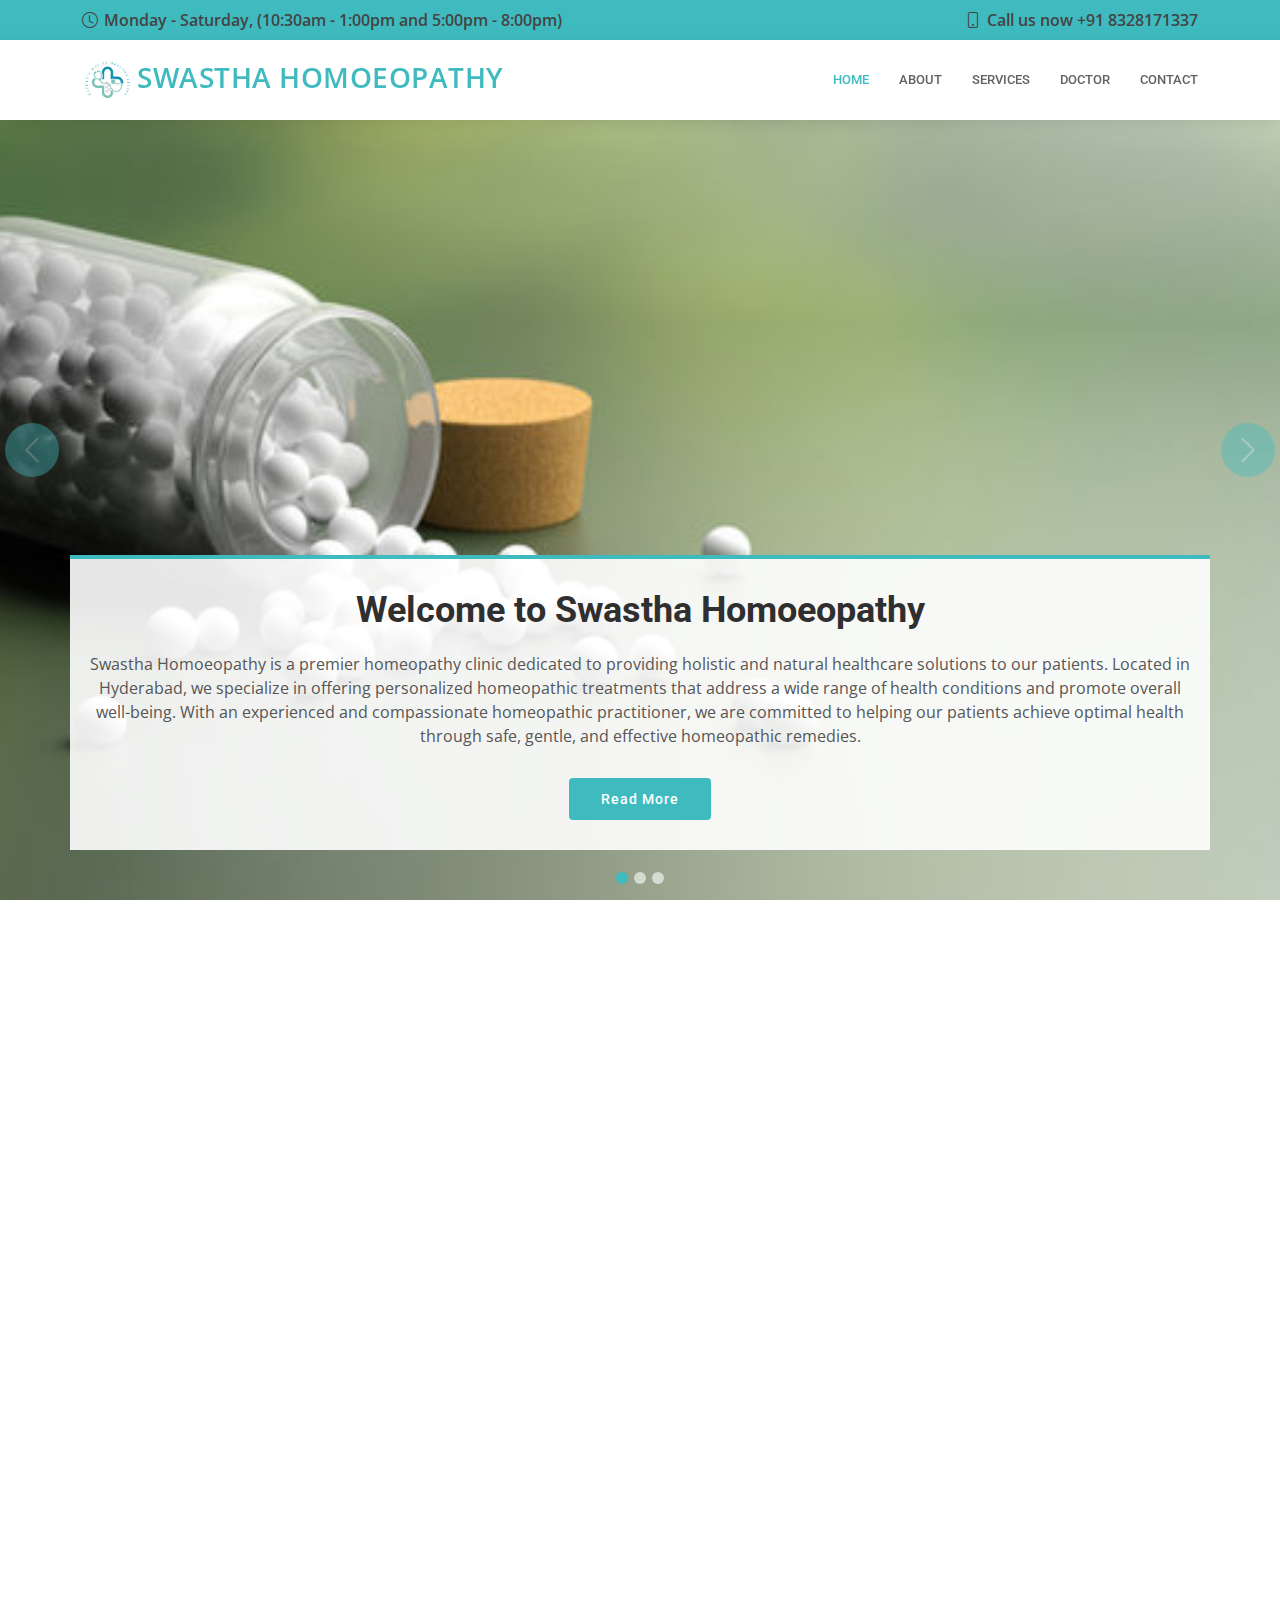
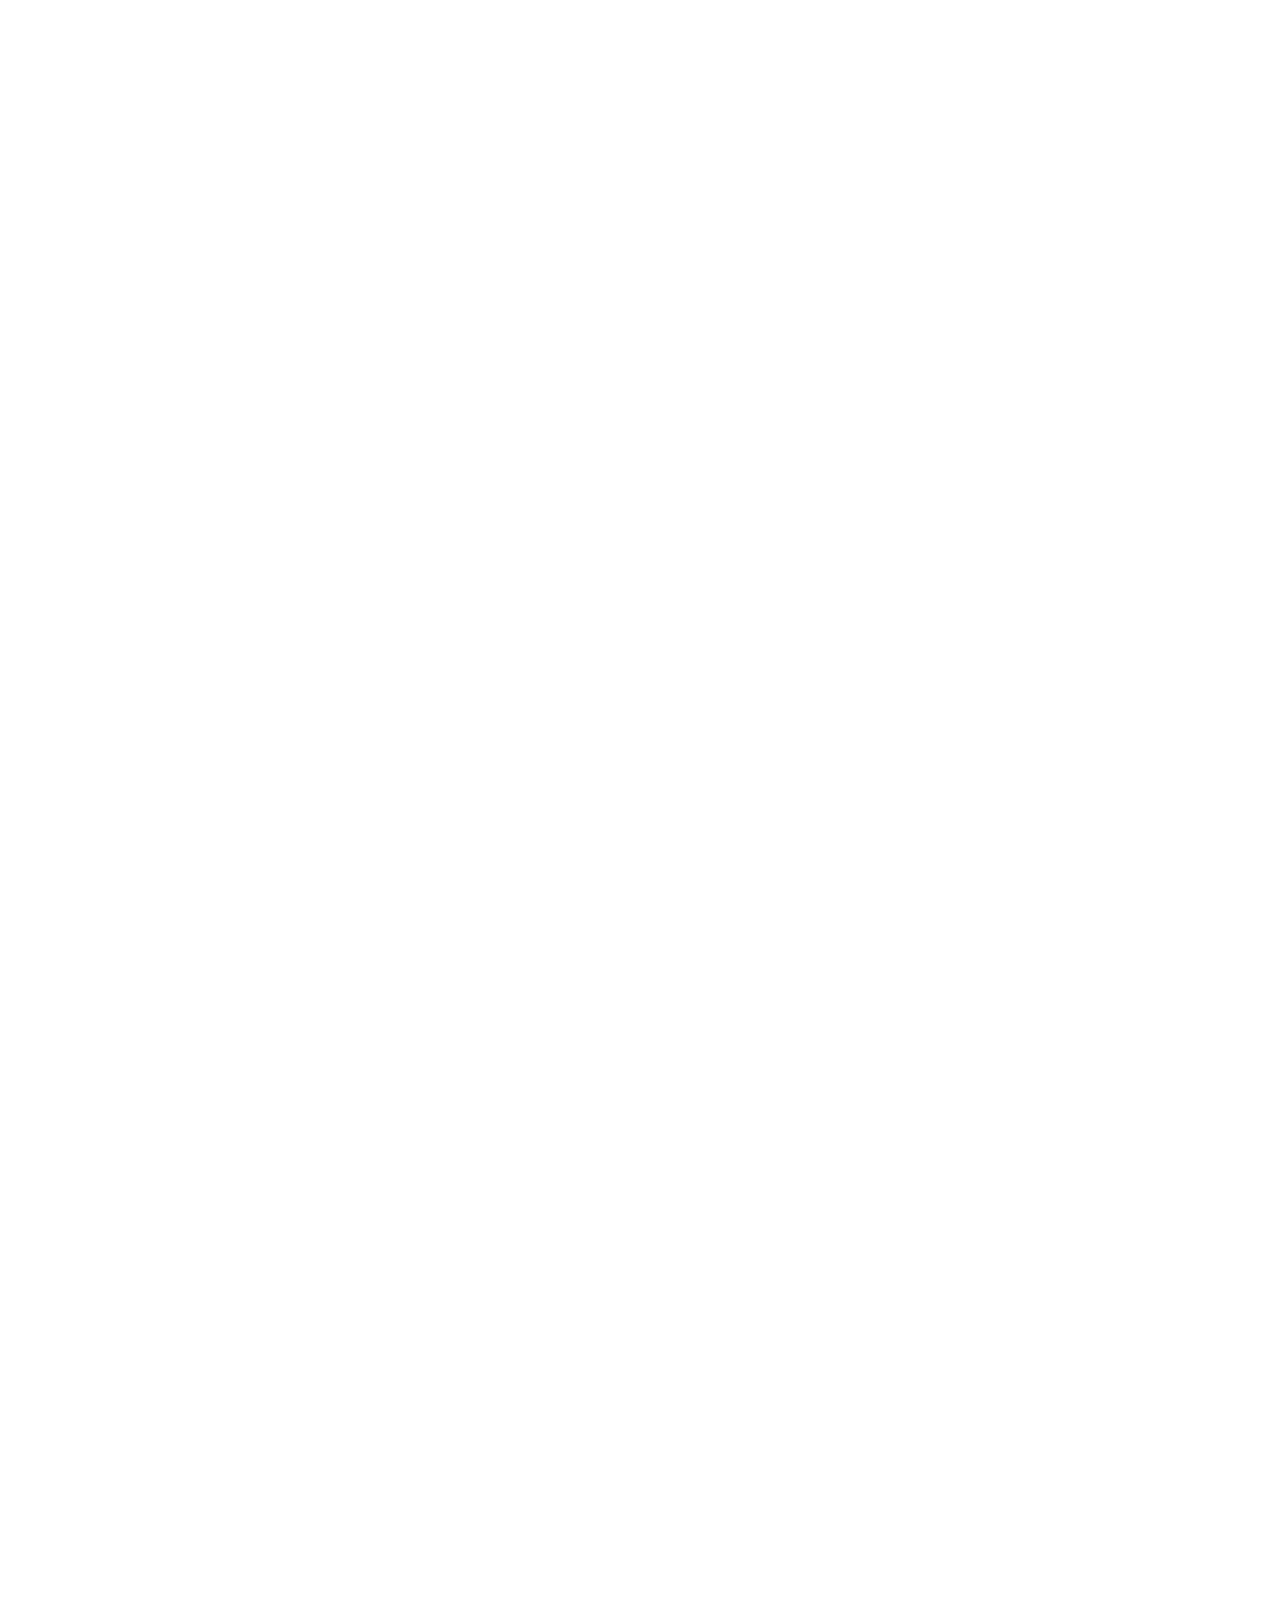
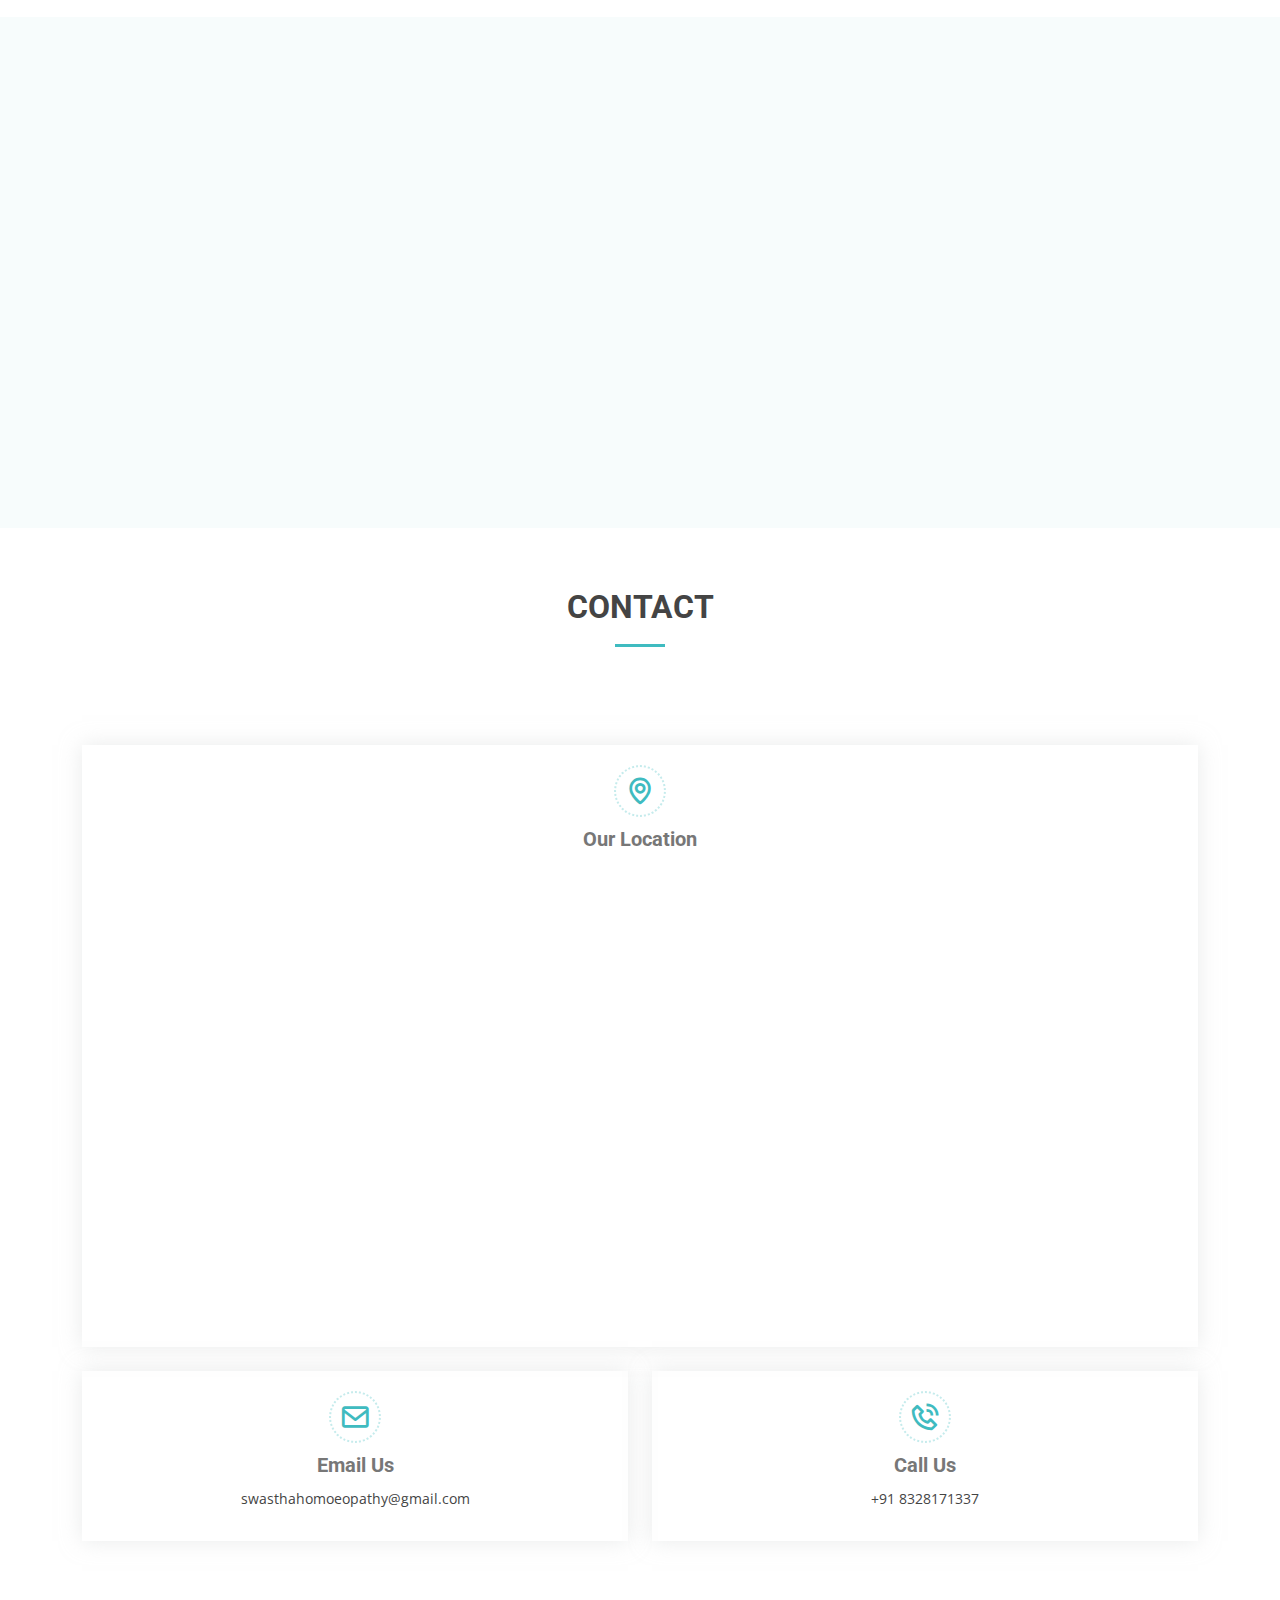
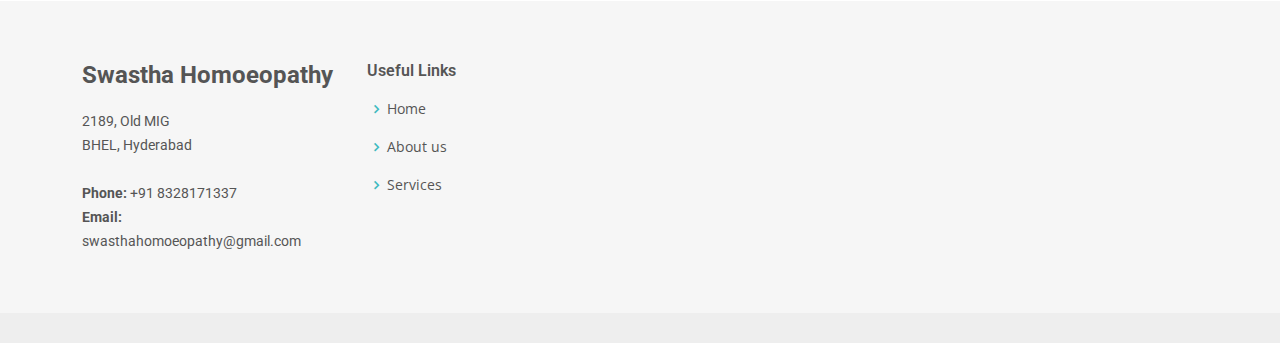
<file: index.html>
<!DOCTYPE html>
<html lang="en">
  <head>
    <meta charset="utf-8" />
    <meta content="width=device-width, initial-scale=1.0" name="viewport" />

    <title>Swastha Homoeopathy</title>
    <meta content="" name="description" />
    <meta content="" name="keywords" />

    <!-- Favicons -->
    <link href="assets/img/swastha-just-logo-removebg.png" rel="icon" />
    <link href="assets/img/apple-touch-icon.png" rel="apple-touch-icon" />

    <!-- Google Fonts -->
    <link
      href="https://fonts.googleapis.com/css?family=Open+Sans:300,300i,400,400i,600,600i,700,700i|Roboto:300,300i,400,400i,500,500i,600,600i,700,700i|Poppins:300,300i,400,400i,500,500i,600,600i,700,700i"
      rel="stylesheet"
    />

    <!-- Vendor CSS Files -->
    <link
      href="assets/vendor/fontawesome-free/css/all.min.css"
      rel="stylesheet"
    />
    <link href="assets/vendor/animate.css/animate.min.css" rel="stylesheet" />
    <link href="assets/vendor/aos/aos.css" rel="stylesheet" />
    <link
      href="assets/vendor/bootstrap/css/bootstrap.min.css"
      rel="stylesheet"
    />
    <link
      href="assets/vendor/bootstrap-icons/bootstrap-icons.css"
      rel="stylesheet"
    />
    <link href="assets/vendor/boxicons/css/boxicons.min.css" rel="stylesheet" />
    <link
      href="assets/vendor/glightbox/css/glightbox.min.css"
      rel="stylesheet"
    />
    <link href="assets/vendor/swiper/swiper-bundle.min.css" rel="stylesheet" />

    <!-- Template Main CSS File -->
    <link href="assets/css/style.css" rel="stylesheet" />

    <!-- =======================================================
  * Template Name: Medicio
  * Updated: Aug 30 2023 with Bootstrap v5.3.1
  * Template URL: https://bootstrapmade.com/medicio-free-bootstrap-theme/
  * Author: BootstrapMade.com
  * License: https://bootstrapmade.com/license/
  ======================================================== -->
  </head>

  <body>
    <!-- ======= Top Bar ======= -->
    <div id="topbar" class="d-flex align-items-center fixed-top">
      <div
        class="container d-flex align-items-center justify-content-center justify-content-md-between"
      >
        <div class="align-items-center d-none d-md-flex">
          <i class="bi bi-clock"></i> Monday - Saturday, (10:30am - 1:00pm and
          5:00pm - 8:00pm)
        </div>
        <div class="d-flex align-items-center">
          <i class="bi bi-phone"></i> Call us now +91 8328171337
        </div>
      </div>
    </div>

    <!-- ======= Header ======= -->
    <header id="header" class="fixed-top">
      <div class="container d-flex align-items-center">
        <a href="index.html" class="logo me-auto"
          ><img src="assets/img/swastha-just-logo-removebg.png" alt="" style="padding-right:5px">SWASTHA HOMOEOPATHY</a>
        <!-- Uncomment below if you prefer to use an image logo -->
        <!-- <h1 class="logo me-auto"><a href="index.html">Medicio</a></h1> -->

        <nav id="navbar" class="navbar order-last order-lg-0">
          <ul>
            <li><a class="nav-link scrollto" href="#hero">Home</a></li>
            <li><a class="nav-link scrollto" href="#about">About</a></li>
            <li><a class="nav-link scrollto" href="#services">Services</a></li>
            <li>
              <a class="nav-link scrollto d-none" href="#departments">Departments</a>
            </li>
            <li><a class="nav-link scrollto" href="#doctors">Doctor</a></li>
            <li class="dropdown d-none">
              <a href="#"
                ><span>Drop Down</span> <i class="bi bi-chevron-down"></i
              ></a>
              <ul>
                <li><a href="#">Drop Down 1</a></li>
                <li class="dropdown">
                  <a href="#"
                    ><span>Deep Drop Down</span>
                    <i class="bi bi-chevron-right"></i
                  ></a>
                  <ul>
                    <li><a href="#">Deep Drop Down 1</a></li>
                    <li><a href="#">Deep Drop Down 2</a></li>
                    <li><a href="#">Deep Drop Down 3</a></li>
                    <li><a href="#">Deep Drop Down 4</a></li>
                    <li><a href="#">Deep Drop Down 5</a></li>
                  </ul>
                </li>
                <li><a href="#">Drop Down 2</a></li>
                <li><a href="#">Drop Down 3</a></li>
                <li><a href="#">Drop Down 4</a></li>
              </ul>
            </li>
            <li><a class="nav-link scrollto" href="#contact">Contact</a></li>
          </ul>
          <i class="bi bi-list mobile-nav-toggle"></i>
        </nav>
        <!-- .navbar -->

        <a href="#appointment" class="appointment-btn scrollto d-none"
          ><span class="d-none d-md-inline">Make an</span> Appointment</a
        >
      </div>
    </header>
    <!-- End Header -->

    <!-- ======= Hero Section ======= -->
    <section id="hero">
      <div
        id="heroCarousel"
        data-bs-interval="5000"
        class="carousel slide carousel-fade"
        data-bs-ride="carousel"
      >
        <ol class="carousel-indicators" id="hero-carousel-indicators"></ol>

        <div class="carousel-inner" role="listbox">
          <!-- Slide 1 -->
          <div
            class="carousel-item active"
            style="background-image: url(assets/img/slide/homeo-bg-1.jpeg)"
          >
            <div class="container">
              <h2>Welcome to <span>Swastha Homoeopathy</span></h2>
              <p>
                Swastha Homoeopathy is a premier homeopathy clinic dedicated to providing holistic and natural healthcare solutions to our patients. Located in Hyderabad, we specialize in offering personalized homeopathic treatments that address a wide range of health conditions and promote overall well-being. With an experienced and compassionate homeopathic practitioner, we are committed to helping our patients achieve optimal health through safe, gentle, and effective homeopathic remedies.
              </p>
              <a href="#about" class="btn-get-started scrollto">Read More</a>
            </div>
          </div>

          <!-- Slide 2 -->
          <div
            class="carousel-item"
            style="background-image: url(assets/img/slide/homeo-bg-2.jpeg)"
          >
            <div class="container">
              <h2>Why Swastha ?</h2>
              <p >
              
                                <b>Expertise:</b> SWASTHA, has the expertise and experienced homeopathic practitioner who have a deep understanding of this holistic form of medicine.
                                <br>
                               <b> Personalization: </b>We believe in treating each patient as an individual with unique needs. Our personalized approach means that your treatment plan is tailored specifically to you, taking into account your physical, emotional, and mental well-being.
                                <br>
                                <b>Holistic Healing:</b> SWASTHA focuses on holistic healing, addressing the root causes of your health issues rather than merely alleviating symptoms. We believe in enhancing your body's innate healing abilities to promote long-term well-being.
                                <br>
                               <b> Positive Patient Outcomes:</b> Many of our patients have experienced positive results and improvements in their health conditions through homeopathic treatments at SWASTHA. Our track record of success speaks to the efficacy of our approach.
                                <br>
                               <b>Community and Trust:</b></Community> We value the trust our patients place in us and are proud to be part of the local healthcare community. We aim to foster long-lasting relationships with our patients, built on trust and reliability.
              </p>
              <a href="#services" class="btn-get-started scrollto">Read More</a>
            </div>
          </div>

          <!-- Slide 3 -->
          <div
            class="carousel-item"
            style="background-image: url(assets/img/slide/homeo-bg-3.jpeg)"
          >
            <div class="container">
              <h2>About Homoeopathy</h2>
              <p>
                Homeopathy has a legacy dating back to the late 18th century when it was founded by Samuel Hahnemann. His work, "Organon of the Medical Art," laid the foundation for this holistic approach to healthcare. Over the years, homeopathy spread across Europe, North America, and other regions, gaining popularity and leading to the establishment of homeopathic schools and hospitals. 
                Certainly! People choose homeopathy for its holistic approach, individualized treatments, and perceived safety with no side effects. Many appreciate its emphasis on treating the whole person.
                
              </p>
              <a href="#about" class="btn-get-started scrollto">Read More</a>
            </div>
          </div>
        </div>

        <a
          class="carousel-control-prev"
          href="#heroCarousel"
          role="button"
          data-bs-slide="prev"
        >
          <span
            class="carousel-control-prev-icon bi bi-chevron-left"
            aria-hidden="true"
          ></span>
        </a>

        <a
          class="carousel-control-next"
          href="#heroCarousel"
          role="button"
          data-bs-slide="next"
        >
          <span
            class="carousel-control-next-icon bi bi-chevron-right"
            aria-hidden="true"
          ></span>
        </a>
      </div>
    </section>
    <!-- End Hero -->

    <main id="main">
      <!-- ======= Featured Services Section ======= -->
      <section id="featured-services" class="featured-services d-none">
        <div class="container" data-aos="fade-up">
          <div class="row">
            <div
              class="col-md-6 col-lg-3 d-flex align-items-stretch mb-5 mb-lg-0"
            >
              <div class="icon-box" data-aos="fade-up" data-aos-delay="100">
                <div class="icon"><i class="fas fa-heartbeat"></i></div>
                <h4 class="title"><a href="">Lorem Ipsum</a></h4>
                <p class="description">
                  
                </p>
              </div>
            </div>

            <div
              class="col-md-6 col-lg-3 d-flex align-items-stretch mb-5 mb-lg-0"
            >
              <div class="icon-box" data-aos="fade-up" data-aos-delay="200">
                <div class="icon"><i class="fas fa-pills"></i></div>
                <h4 class="title"><a href="">Sed ut perspiciatis</a></h4>
                <p class="description">
                  Duis aute irure dolor in reprehenderit in voluptate velit esse
                  cillum dolore
                </p>
              </div>
            </div>

            <div
              class="col-md-6 col-lg-3 d-flex align-items-stretch mb-5 mb-lg-0"
            >
              <div class="icon-box" data-aos="fade-up" data-aos-delay="300">
                <div class="icon"><i class="fas fa-thermometer"></i></div>
                <h4 class="title"><a href="">Magni Dolores</a></h4>
                <p class="description">
                  Excepteur sint occaecat cupidatat non proident, sunt in culpa
                  qui officia
                </p>
              </div>
            </div>

            <div
              class="col-md-6 col-lg-3 d-flex align-items-stretch mb-5 mb-lg-0"
            >
              <div class="icon-box" data-aos="fade-up" data-aos-delay="400">
                <div class="icon"><i class="fas fa-dna"></i></div>
                <h4 class="title"><a href="">Nemo Enim</a></h4>
                <p class="description">
                  At vero eos et accusamus et iusto odio dignissimos ducimus qui
                  blanditiis
                </p>
              </div>
            </div>
          </div>
        </div>
      </section>
      <!-- End Featured Services Section -->

      <!-- ======= Cta Section ======= -->
      <section id="cta" class="cta d-none">
        <div class="container" data-aos="zoom-in">
          <div class="text-center">
            <h3>In an emergency? Need help now?</h3>
            <p>
              Duis aute irure dolor in reprehenderit in voluptate velit esse
              cillum dolore eu fugiat nulla pariatur. Excepteur sint occaecat
              cupidatat non proident, sunt in culpa qui officia deserunt mollit
              anim id est laborum.
            </p>
            <a class="cta-btn scrollto" href="#appointment"
              >Make an Make an Appointment</a
            >
          </div>
        </div>
      </section>
      <!-- End Cta Section -->

      <!-- ======= About Us Section ======= -->
      <section id="about" class="about">
        <div class="container" data-aos="fade-up">
          <div class="section-title">
            <h2>About Us</h2>
            <p>
              Swastha Homoeopathy is a premier homeopathy clinic dedicated to providing holistic and natural healthcare solutions to our patients. Located in Hyderabad, we specialize in offering personalized homeopathic treatments that address a wide range of health conditions and promote overall well-being. With an experienced and compassionate homeopathic practitioner, we are committed to helping our patients achieve optimal health through safe, gentle, and effective homeopathic remedies.
            </p>
          </div>

          <div class="row">
            <div class="col-lg-4" data-aos="fade-right">
              <img src="assets/img/swastha-logo-2.png" class="img-fluid" alt="" height="300px"/>
            </div>
            <div class="col-lg-6 pt-4 pt-lg-5 content" data-aos="fade-left">
              <h3>
                Uniqueness with SWASTHA
              </h3>
              <p class="fst-italic">
                Patients choose SWASTHA Homeopathy Clinic because
              </p>
              <ul>
                <li>
                  <i class="bi bi-check-circle"></i> 
                  A highly qualified professional with an M.D 
                </li>
                <li>
                  <i class="bi bi-check-circle"></i> Provides custom homeopathic remedy kits for patients to take home, tailored to their specific health needs.
                </li>
                <li>
                  <i class="bi bi-check-circle"></i> 
                  Your total healthcare will be taken care.
                </li>
              </ul>
              
            </div>
          </div>
        </div>
      </section>
      <!-- End About Us Section -->

      <!-- ======= Counts Section ======= -->
      <section id="counts" class="counts d-none">
        <div class="container" data-aos="fade-up">
          <div class="row no-gutters">
            <div class="col-lg-3 col-md-6 d-md-flex align-items-md-stretch">
              <div class="count-box">
                <i class="fas fa-user-md"></i>
                <span
                  data-purecounter-start="0"
                  data-purecounter-end="85"
                  data-purecounter-duration="1"
                  class="purecounter"
                ></span>

                <p><strong>Doctors</strong> consequuntur quae qui deca rode</p>
                <a href="#">Find out more &raquo;</a>
              </div>
            </div>

            <div class="col-lg-3 col-md-6 d-md-flex align-items-md-stretch">
              <div class="count-box">
                <i class="far fa-hospital"></i>
                <span
                  data-purecounter-start="0"
                  data-purecounter-end="26"
                  data-purecounter-duration="1"
                  class="purecounter"
                ></span>
                <p>
                  <strong>Departments</strong> adipisci atque cum quia aut
                  numquam delectus
                </p>
                <a href="#">Find out more &raquo;</a>
              </div>
            </div>

            <div class="col-lg-3 col-md-6 d-md-flex align-items-md-stretch">
              <div class="count-box">
                <i class="fas fa-flask"></i>
                <span
                  data-purecounter-start="0"
                  data-purecounter-end="14"
                  data-purecounter-duration="1"
                  class="purecounter"
                ></span>
                <p>
                  <strong>Research Lab</strong> aut commodi quaerat. Aliquam
                  ratione
                </p>
                <a href="#">Find out more &raquo;</a>
              </div>
            </div>

            <div class="col-lg-3 col-md-6 d-md-flex align-items-md-stretch">
              <div class="count-box">
                <i class="fas fa-award"></i>
                <span
                  data-purecounter-start="0"
                  data-purecounter-end="150"
                  data-purecounter-duration="1"
                  class="purecounter"
                ></span>
                <p>
                  <strong>Awards</strong> rerum asperiores dolor molestiae
                  doloribu
                </p>
                <a href="#">Find out more &raquo;</a>
              </div>
            </div>
          </div>
        </div>
      </section>
      <!-- End Counts Section -->

      <!-- ======= Features Section ======= -->
      <section id="features" class="features d-none">
        <div class="container" data-aos="fade-up">
          <div class="row">
            <div class="col-lg-6 order-2 order-lg-1" data-aos="fade-right">
              <div class="icon-box mt-5 mt-lg-0">
                <i class="bx bx-receipt"></i>
                <h4>Est labore ad</h4>
                <p>
                  Consequuntur sunt aut quasi enim aliquam quae harum pariatur
                  laboris nisi ut aliquip
                </p>
              </div>
              <div class="icon-box mt-5">
                <i class="bx bx-cube-alt"></i>
                <h4>Harum esse qui</h4>
                <p>
                  Excepteur sint occaecat cupidatat non proident, sunt in culpa
                  qui officia deserunt
                </p>
              </div>
              <div class="icon-box mt-5">
                <i class="bx bx-images"></i>
                <h4>Aut occaecati</h4>
                <p>
                  Aut suscipit aut cum nemo deleniti aut omnis. Doloribus ut
                  maiores omnis facere
                </p>
              </div>
              <div class="icon-box mt-5">
                <i class="bx bx-shield"></i>
                <h4>Beatae veritatis</h4>
                <p>
                  Expedita veritatis consequuntur nihil tempore laudantium vitae
                  denat pacta
                </p>
              </div>
            </div>
            <div
              class="image col-lg-6 order-1 order-lg-2"
              style="background-image: url('assets/img/features.jpg')"
              data-aos="zoom-in"
            ></div>
          </div>
        </div>
      </section>
      <!-- End Features Section -->

      <!-- ======= Services Section ======= -->
      <section id="services" class="services services ">
        <div class="container" data-aos="fade-up">
          <div class="section-title">
            <h2>Services</h2>
            <p>
              Homeopathic doctors aim to treat a wide range of diseases and health conditions. However, it's important to note that homeopathy operates on the principle of individualized treatment, where the specific symptoms and constitution of each patient are considered. Homeopathy is not typically used to treat specific diseases in the same way that conventional medicine does. Instead, it focuses on addressing the totality of symptoms and stimulating the body's self-healing mechanisms.
            </p>
          </div>

          <div class="row">
            <div
              class="col-lg-4 col-md-6 icon-box"
              data-aos="zoom-in"
              data-aos-delay="100"
            >
              <div><img src="assets/img/services/respiratory.png" width="150px"></img></div>
              <h4 class="title">Respiratory Conditions</h4>
              <p class="description">
                Allergies and hay fever
              <br> Asthma
                <br>Bronchitis
               <br> Sinusitis
               <br> Coughs and colds
              </p>
            </div>
            
            <div
              class="col-lg-4 col-md-6 icon-box"
              data-aos="zoom-in"
              data-aos-delay="200"
            >
            <div><img src="assets/img/services/digestive-1.png" width="150px"></img></div>
              <h4 class="title">Digestive Disorders:

                </h4>
              <p class="description">
                Irritable bowel syndrome (IBS)<br>
                Gastritis<br>
                Acid reflux<br>
                Food intolerances<br>
                Diarrhea and constipation<br>
              </p>
            </div>
            <div
              class="col-lg-4 col-md-6 icon-box"
              data-aos="zoom-in"
              data-aos-delay="300"
            >
            <div><img src="assets/img/services/icon-skin-6.jpg" width="150px"></img></div>
              <h4 class="title">Skin Conditions:

              </h4>
              <p class="description">
                Eczema<br>
                Acne<br>
                Psoriasis<br>
                Dermatitis<br>
                Urticaria (hives)<br>
              </p>
            </div>
            <div
              class="col-lg-4 col-md-6 icon-box"
              data-aos="zoom-in"
              data-aos-delay="100"
            >
            <div><img src="assets/img/services/skeletal.png" width="150px"></img></div>
              <h4 class="title">Musculoskeletal Issues:</h4>
              <p class="description">
                Arthritis<br>
            Rheumatism<br>
            Back pain<br>
            Joint pain<br>
            Sports injuries<br>
              </p>
            </div>
            <div
              class="col-lg-4 col-md-6 icon-box"
              data-aos="zoom-in"
              data-aos-delay="200"
            >
            <div><img src="assets/img/services/nueral.png" width="150px"></img></div>
              <h4 class="title">Neurological Disorders:</h4>
              <p class="description">
                Migraines and headaches<br>
                Neuralgia<br>
                Sciatica<br>
                Restless leg syndrome<br>
                Sleep disorders<br>
              </p>
            </div>
            <div
              class="col-lg-4 col-md-6 icon-box"
              data-aos="zoom-in"
              data-aos-delay="300"
            >
            <div><img src="assets/img/services/mental-health.png" width="150px"></img></div>
              <h4 class="title">Mental and Emotional Health:</h4>
              <p class="description">
                Anxiety disorders<br>
                Depression<br>
                Panic attacks<br>
                Stress-related disorders<br>
                Obsessive-compulsive disorder (OCD)<br>
              </p>
            </div>


            <div
              class="col-lg-4 col-md-6 icon-box"
              data-aos="zoom-in"
              data-aos-delay="300"
            >
            <div><img src="assets/img/services/woman-health.png" width="150px"></img></div>
              <h4 class="title">Women's Health:</h4>
              <p class="description">
                Menstrual disorders (e.g., irregular periods, PMS)<br>
                Menopausal symptoms<br>
                Pregnancy-related issues (e.g., morning sickness)<br>
                Polycystic ovary syndrome (PCOS)<br>
              </p>
            </div>

            <div
            class="col-lg-4 col-md-6 icon-box"
            data-aos="zoom-in"
            data-aos-delay="300"
          >
          <div><img src="assets/img/services/children-health.png" width="150px"></img></div>
            <h4 class="title">Children's Health:</h4>
            <p class="description">
              Behavioral issues (e.g., ADHD, autism)<br>
              Common childhood illnesses (e.g., colic, teething)<br>
             
              Skin conditions (e.g., diaper rash)<br>
            </p>
          </div>

          <div
            class="col-lg-4 col-md-6 icon-box"
            data-aos="zoom-in"
            data-aos-delay="300"
          >
          <div><img src="assets/img/services/immune.png" width="150px"></img></div>
            <h4 class="title">Immune System Support:</h4>
            <p class="description">
              Boosting the immune system<br>
              Allergy management<br>
              Recurrent infections<br>
            </p>
          </div>

          <div
          class="col-lg-4 col-md-6 icon-box"
          data-aos="zoom-in"
          data-aos-delay="300"
        >
        <div><img src="assets/img/services/Urinary-tract.png" width="150px"></img></div>
          <h4 class="title">Urinary Tract Issues:</h4>
          <p class="description">
            Urinary tract infections (UTIs)<br>
            Kidney stones<br>
          </p>
        </div>

        <div
          class="col-lg-4 col-md-6 icon-box"
          data-aos="zoom-in"
          data-aos-delay="300"
        >
        <div><img src="assets/img/services/eye-ear.png" width="150px"></img></div>
          <h4 class="title">Eye and Ear Issues:</h4>
          <p class="description">
            Conjunctivitis (pink eye)<br>
Ear infections and earaches<br>
          </p>
        </div>

          </div>
        </div>
      </section>
      <!-- End Services Section -->

      <!-- ======= Appointment Section ======= -->
      <section id="appointment" class="appointment section-bg d-none">
        <div class="container" data-aos="fade-up">
          <div class="section-title">
            <h2>Make an Appointment</h2>
            <p>
              Magnam dolores commodi suscipit. Necessitatibus eius consequatur
              ex aliquid fuga eum quidem. Sit sint consectetur velit. Quisquam
              quos quisquam cupiditate. Et nemo qui impedit suscipit alias ea.
              Quia fugiat sit in iste officiis commodi quidem hic quas.
            </p>
          </div>

          <form
            action="forms/appointment.php"
            method="post"
            role="form"
            class="php-email-form"
            data-aos="fade-up"
            data-aos-delay="100"
          >
            <div class="row">
              <div class="col-md-4 form-group">
                <input
                  type="text"
                  name="name"
                  class="form-control"
                  id="name"
                  placeholder="Your Name"
                  required
                />
              </div>
              <div class="col-md-4 form-group mt-3 mt-md-0">
                <input
                  type="email"
                  class="form-control"
                  name="email"
                  id="email"
                  placeholder="Your Email"
                  required
                />
              </div>
              <div class="col-md-4 form-group mt-3 mt-md-0">
                <input
                  type="tel"
                  class="form-control"
                  name="phone"
                  id="phone"
                  placeholder="Your Phone"
                  required
                />
              </div>
            </div>
            <div class="row">
              <div class="col-md-4 form-group mt-3">
                <input
                  type="datetime"
                  name="date"
                  class="form-control datepicker"
                  id="date"
                  placeholder="Appointment Date"
                  required
                />
              </div>
              <div class="col-md-4 form-group mt-3">
                <select name="department" id="department" class="form-select">
                  <option value="">Select Department</option>
                  <option value="Department 1">Department 1</option>
                  <option value="Department 2">Department 2</option>
                  <option value="Department 3">Department 3</option>
                </select>
              </div>
              <div class="col-md-4 form-group mt-3">
                <select name="doctor" id="doctor" class="form-select">
                  <option value="">Select Doctor</option>
                  <option value="Doctor 1">Doctor 1</option>
                  <option value="Doctor 2">Doctor 2</option>
                  <option value="Doctor 3">Doctor 3</option>
                </select>
              </div>
            </div>

            <div class="form-group mt-3">
              <textarea
                class="form-control"
                name="message"
                rows="5"
                placeholder="Message (Optional)"
              ></textarea>
            </div>
            <div class="my-3">
              <div class="loading">Loading</div>
              <div class="error-message"></div>
              <div class="sent-message">
                Your appointment request has been sent successfully. Thank you!
              </div>
            </div>
            <div class="text-center">
              <button type="submit">Make an Appointment</button>
            </div>
          </form>
        </div>
      </section>
      <!-- End Appointment Section -->

      <!-- ======= Departments Section ======= -->
      <section id="departments" class="departments d-none">
        <div class="container" data-aos="fade-up">
          <div class="section-title">
            <h2>Departments</h2>
            <p>
              Magnam dolores commodi suscipit. Necessitatibus eius consequatur
              ex aliquid fuga eum quidem. Sit sint consectetur velit. Quisquam
              quos quisquam cupiditate. Et nemo qui impedit suscipit alias ea.
              Quia fugiat sit in iste officiis commodi quidem hic quas.
            </p>
          </div>

          <div class="row" data-aos="fade-up" data-aos-delay="100">
            <div class="col-lg-4 mb-5 mb-lg-0">
              <ul class="nav nav-tabs flex-column">
                <li class="nav-item">
                  <a
                    class="nav-link active show"
                    data-bs-toggle="tab"
                    data-bs-target="#tab-1"
                  >
                    <h4>Cardiology</h4>
                    <p>
                      Quis excepturi porro totam sint earum quo nulla
                      perspiciatis eius.
                    </p>
                  </a>
                </li>
                <li class="nav-item mt-2">
                  <a
                    class="nav-link"
                    data-bs-toggle="tab"
                    data-bs-target="#tab-2"
                  >
                    <h4>Neurology</h4>
                    <p>Voluptas vel esse repudiandae quo excepturi.</p>
                  </a>
                </li>
                <li class="nav-item mt-2">
                  <a
                    class="nav-link"
                    data-bs-toggle="tab"
                    data-bs-target="#tab-3"
                  >
                    <h4>Hepatology</h4>
                    <p>
                      Velit veniam ipsa sit nihil blanditiis mollitia natus.
                    </p>
                  </a>
                </li>
                <li class="nav-item mt-2">
                  <a
                    class="nav-link"
                    data-bs-toggle="tab"
                    data-bs-target="#tab-4"
                  >
                    <h4>Pediatrics</h4>
                    <p>
                      Ratione hic sapiente nostrum doloremque illum nulla
                      praesentium id
                    </p>
                  </a>
                </li>
              </ul>
            </div>
            <div class="col-lg-8">
              <div class="tab-content">
                <div class="tab-pane active show" id="tab-1">
                  <h3>Cardiology</h3>
                  <p class="fst-italic">
                    Qui laudantium consequatur laborum sit qui ad sapiente dila
                    parde sonata raqer a videna mareta paulona marka
                  </p>
                  <img
                    src="assets/img/departments-1.jpg"
                    alt=""
                    class="img-fluid"
                  />
                  <p>
                    Et nobis maiores eius. Voluptatibus ut enim blanditiis atque
                    harum sint. Laborum eos ipsum ipsa odit magni. Incidunt hic
                    ut molestiae aut qui. Est repellat minima eveniet eius et
                    quis magni nihil. Consequatur dolorem quaerat quos qui
                    similique accusamus nostrum rem vero
                  </p>
                </div>
                <div class="tab-pane" id="tab-2">
                  <h3>Neurology</h3>
                  <p class="fst-italic">
                    Qui laudantium consequatur laborum sit qui ad sapiente dila
                    parde sonata raqer a videna mareta paulona marka
                  </p>
                  <img
                    src="assets/img/departments-2.jpg"
                    alt=""
                    class="img-fluid"
                  />
                  <p>
                    Et nobis maiores eius. Voluptatibus ut enim blanditiis atque
                    harum sint. Laborum eos ipsum ipsa odit magni. Incidunt hic
                    ut molestiae aut qui. Est repellat minima eveniet eius et
                    quis magni nihil. Consequatur dolorem quaerat quos qui
                    similique accusamus nostrum rem vero
                  </p>
                </div>
                <div class="tab-pane" id="tab-3">
                  <h3>Hepatology</h3>
                  <p class="fst-italic">
                    Qui laudantium consequatur laborum sit qui ad sapiente dila
                    parde sonata raqer a videna mareta paulona marka
                  </p>
                  <img
                    src="assets/img/departments-3.jpg"
                    alt=""
                    class="img-fluid"
                  />
                  <p>
                    Et nobis maiores eius. Voluptatibus ut enim blanditiis atque
                    harum sint. Laborum eos ipsum ipsa odit magni. Incidunt hic
                    ut molestiae aut qui. Est repellat minima eveniet eius et
                    quis magni nihil. Consequatur dolorem quaerat quos qui
                    similique accusamus nostrum rem vero
                  </p>
                </div>
                <div class="tab-pane" id="tab-4">
                  <h3>Pediatrics</h3>
                  <p class="fst-italic">
                    Qui laudantium consequatur laborum sit qui ad sapiente dila
                    parde sonata raqer a videna mareta paulona marka
                  </p>
                  <img
                    src="assets/img/departments-4.jpg"
                    alt=""
                    class="img-fluid"
                  />
                  <p>
                    Et nobis maiores eius. Voluptatibus ut enim blanditiis atque
                    harum sint. Laborum eos ipsum ipsa odit magni. Incidunt hic
                    ut molestiae aut qui. Est repellat minima eveniet eius et
                    quis magni nihil. Consequatur dolorem quaerat quos qui
                    similique accusamus nostrum rem vero
                  </p>
                </div>
              </div>
            </div>
          </div>
        </div>
      </section>
      <!-- End Departments Section -->

      <!-- ======= Testimonials Section ======= -->
      <section id="testimonials" class="testimonials d-none" >
        <div class="container" data-aos="fade-up">
          <div class="section-title">
            <h2>Testimonials</h2>
            <p>
              Magnam dolores commodi suscipit. Necessitatibus eius consequatur
              ex aliquid fuga eum quidem. Sit sint consectetur velit. Quisquam
              quos quisquam cupiditate. Et nemo qui impedit suscipit alias ea.
              Quia fugiat sit in iste officiis commodi quidem hic quas.
            </p>
          </div>

          <div
            class="testimonials-slider swiper"
            data-aos="fade-up"
            data-aos-delay="100"
          >
            <div class="swiper-wrapper">
              <div class="swiper-slide">
                <div class="testimonial-item">
                  <p>
                    <i class="bx bxs-quote-alt-left quote-icon-left"></i>
                    Proin iaculis purus consequat sem cure digni ssim donec
                    porttitora entum suscipit rhoncus. Accusantium quam,
                    ultricies eget id, aliquam eget nibh et. Maecen aliquam,
                    risus at semper.
                    <i class="bx bxs-quote-alt-right quote-icon-right"></i>
                  </p>
                  <img
                    src="assets/img/testimonials/testimonials-1.jpg"
                    class="testimonial-img"
                    alt=""
                  />
                  <h3>Saul Goodman</h3>
                  <h4>Ceo &amp; Founder</h4>
                </div>
              </div>
              <!-- End testimonial item -->

              <div class="swiper-slide">
                <div class="testimonial-item">
                  <p>
                    <i class="bx bxs-quote-alt-left quote-icon-left"></i>
                    Export tempor illum tamen malis malis eram quae irure esse
                    labore quem cillum quid cillum eram malis quorum velit fore
                    eram velit sunt aliqua noster fugiat irure amet legam anim
                    culpa.
                    <i class="bx bxs-quote-alt-right quote-icon-right"></i>
                  </p>
                  <img
                    src="assets/img/testimonials/testimonials-2.jpg"
                    class="testimonial-img"
                    alt=""
                  />
                  <h3>Sara Wilsson</h3>
                  <h4>Designer</h4>
                </div>
              </div>
              <!-- End testimonial item -->

              <div class="swiper-slide">
                <div class="testimonial-item">
                  <p>
                    <i class="bx bxs-quote-alt-left quote-icon-left"></i>
                    Enim nisi quem export duis labore cillum quae magna enim
                    sint quorum nulla quem veniam duis minim tempor labore quem
                    eram duis noster aute amet eram fore quis sint minim.
                    <i class="bx bxs-quote-alt-right quote-icon-right"></i>
                  </p>
                  <img
                    src="assets/img/testimonials/testimonials-3.jpg"
                    class="testimonial-img"
                    alt=""
                  />
                  <h3>Jena Karlis</h3>
                  <h4>Store Owner</h4>
                </div>
              </div>
              <!-- End testimonial item -->

              <div class="swiper-slide">
                <div class="testimonial-item">
                  <p>
                    <i class="bx bxs-quote-alt-left quote-icon-left"></i>
                    Fugiat enim eram quae cillum dolore dolor amet nulla culpa
                    multos export minim fugiat minim velit minim dolor enim duis
                    veniam ipsum anim magna sunt elit fore quem dolore labore
                    illum veniam.
                    <i class="bx bxs-quote-alt-right quote-icon-right"></i>
                  </p>
                  <img
                    src="assets/img/testimonials/testimonials-4.jpg"
                    class="testimonial-img"
                    alt=""
                  />
                  <h3>Matt Brandon</h3>
                  <h4>Freelancer</h4>
                </div>
              </div>
              <!-- End testimonial item -->

              <div class="swiper-slide">
                <div class="testimonial-item">
                  <p>
                    <i class="bx bxs-quote-alt-left quote-icon-left"></i>
                    Quis quorum aliqua sint quem legam fore sunt eram irure
                    aliqua veniam tempor noster veniam enim culpa labore duis
                    sunt culpa nulla illum cillum fugiat legam esse veniam culpa
                    fore nisi cillum quid.
                    <i class="bx bxs-quote-alt-right quote-icon-right"></i>
                  </p>
                  <img
                    src="assets/img/testimonials/testimonials-5.jpg"
                    class="testimonial-img"
                    alt=""
                  />
                  <h3>John Larson</h3>
                  <h4>Entrepreneur</h4>
                </div>
              </div>
              <!-- End testimonial item -->
            </div>
            <div class="swiper-pagination"></div>
          </div>
        </div>
      </section>
      <!-- End Testimonials Section -->

      <!-- ======= Doctors Section ======= -->
      <section id="doctors" class="doctors section-bg">
        <div class="container" data-aos="fade-up">
          <div class="section-title">
            <h2>Doctor</h2>
          </div>

          <div class="row">
            <div class="col-lg-4 col-md-6 d-flex align-items-stretch">
              <div class="member" data-aos="fade-up" data-aos-delay="100">
                <div class="member-img">
                  <img 
                    src="assets/img/female-doc.png"
                    class="img-fluid"
                    alt="Doctor's Image"
                    width="150px"
                  />
                  
                </div>
                <div class="member-info">
                  <h4>S Dhanalakshmi</h4>
                  <span>M.D (Homoeo)</span>
                </div>
              </div>
            </div>

            <div class="col-lg-8 col-md-6 d-flex align-items-stretch ">
              <p>
                Dr. S. Dhanalakshmi completed her BHMS (Bachelor of Homeopathic Medicine and Surgery) from Maharaja Institute of Medical Sciences, Vizianagaram and her M.D. from Dr. Gururaju Government Homoeopathic Medical College Gudivada.<br>She provides holistic treatment to her patients and takes care of their complete wellness.
                
                
              </p>
            </div>

            

      </section>
      <!-- End Doctors Section -->

      <!-- ======= Gallery Section ======= -->
      <section id="gallery" class="gallery d-none">
        <div class="container" data-aos="fade-up">
          <div class="section-title">
            <h2>Gallery</h2>
            <p>
              Magnam dolores commodi suscipit. Necessitatibus eius consequatur
              ex aliquid fuga eum quidem. Sit sint consectetur velit. Quisquam
              quos quisquam cupiditate. Et nemo qui impedit suscipit alias ea.
              Quia fugiat sit in iste officiis commodi quidem hic quas.
            </p>
          </div>

          <div class="gallery-slider swiper">
            <div class="swiper-wrapper align-items-center">
              <div class="swiper-slide">
                <a
                  class="gallery-lightbox"
                  href="assets/img/gallery/gallery-1.jpg"
                  ><img
                    src="assets/img/gallery/gallery-1.jpg"
                    class="img-fluid"
                    alt=""
                /></a>
              </div>
              <div class="swiper-slide">
                <a
                  class="gallery-lightbox"
                  href="assets/img/gallery/gallery-2.jpg"
                  ><img
                    src="assets/img/gallery/gallery-2.jpg"
                    class="img-fluid"
                    alt=""
                /></a>
              </div>
              <div class="swiper-slide">
                <a
                  class="gallery-lightbox"
                  href="assets/img/gallery/gallery-3.jpg"
                  ><img
                    src="assets/img/gallery/gallery-3.jpg"
                    class="img-fluid"
                    alt=""
                /></a>
              </div>
              <div class="swiper-slide">
                <a
                  class="gallery-lightbox"
                  href="assets/img/gallery/gallery-4.jpg"
                  ><img
                    src="assets/img/gallery/gallery-4.jpg"
                    class="img-fluid"
                    alt=""
                /></a>
              </div>
              <div class="swiper-slide">
                <a
                  class="gallery-lightbox"
                  href="assets/img/gallery/gallery-5.jpg"
                  ><img
                    src="assets/img/gallery/gallery-5.jpg"
                    class="img-fluid"
                    alt=""
                /></a>
              </div>
              <div class="swiper-slide">
                <a
                  class="gallery-lightbox"
                  href="assets/img/gallery/gallery-6.jpg"
                  ><img
                    src="assets/img/gallery/gallery-6.jpg"
                    class="img-fluid"
                    alt=""
                /></a>
              </div>
              <div class="swiper-slide">
                <a
                  class="gallery-lightbox"
                  href="assets/img/gallery/gallery-7.jpg"
                  ><img
                    src="assets/img/gallery/gallery-7.jpg"
                    class="img-fluid"
                    alt=""
                /></a>
              </div>
              <div class="swiper-slide">
                <a
                  class="gallery-lightbox"
                  href="assets/img/gallery/gallery-8.jpg"
                  ><img
                    src="assets/img/gallery/gallery-8.jpg"
                    class="img-fluid"
                    alt=""
                /></a>
              </div>
            </div>
            <div class="swiper-pagination"></div>
          </div>
        </div>
      </section>
      <!-- End Gallery Section -->

      <!-- ======= Pricing Section ======= -->
      <section id="pricing" class="pricing d-none">
        <div class="container" data-aos="fade-up">
          <div class="section-title">
            <h2>Pricing</h2>
            <p>
              Magnam dolores commodi suscipit. Necessitatibus eius consequatur
              ex aliquid fuga eum quidem. Sit sint consectetur velit. Quisquam
              quos quisquam cupiditate. Et nemo qui impedit suscipit alias ea.
              Quia fugiat sit in iste officiis commodi quidem hic quas.
            </p>
          </div>

          <div class="row">
            <div class="col-lg-3 col-md-6">
              <div class="box" data-aos="fade-up" data-aos-delay="100">
                <h3>Free</h3>
                <h4><sup>$</sup>0<span> / month</span></h4>
                <ul>
                  <li>Aida dere</li>
                  <li>Nec feugiat nisl</li>
                  <li>Nulla at volutpat dola</li>
                  <li class="na">Pharetra massa</li>
                  <li class="na">Massa ultricies mi</li>
                </ul>
                <div class="btn-wrap">
                  <a href="#" class="btn-buy">Buy Now</a>
                </div>
              </div>
            </div>

            <div class="col-lg-3 col-md-6 mt-4 mt-md-0">
              <div class="box featured" data-aos="fade-up" data-aos-delay="200">
                <h3>Business</h3>
                <h4><sup>$</sup>19<span> / month</span></h4>
                <ul>
                  <li>Aida dere</li>
                  <li>Nec feugiat nisl</li>
                  <li>Nulla at volutpat dola</li>
                  <li>Pharetra massa</li>
                  <li class="na">Massa ultricies mi</li>
                </ul>
                <div class="btn-wrap">
                  <a href="#" class="btn-buy">Buy Now</a>
                </div>
              </div>
            </div>

            <div class="col-lg-3 col-md-6 mt-4 mt-lg-0">
              <div class="box" data-aos="fade-up" data-aos-delay="300">
                <h3>Developer</h3>
                <h4><sup>$</sup>29<span> / month</span></h4>
                <ul>
                  <li>Aida dere</li>
                  <li>Nec feugiat nisl</li>
                  <li>Nulla at volutpat dola</li>
                  <li>Pharetra massa</li>
                  <li>Massa ultricies mi</li>
                </ul>
                <div class="btn-wrap">
                  <a href="#" class="btn-buy">Buy Now</a>
                </div>
              </div>
            </div>

            <div class="col-lg-3 col-md-6 mt-4 mt-lg-0">
              <div class="box" data-aos="fade-up" data-aos-delay="400">
                <span class="advanced">Advanced</span>
                <h3>Ultimate</h3>
                <h4><sup>$</sup>49<span> / month</span></h4>
                <ul>
                  <li>Aida dere</li>
                  <li>Nec feugiat nisl</li>
                  <li>Nulla at volutpat dola</li>
                  <li>Pharetra massa</li>
                  <li>Massa ultricies mi</li>
                </ul>
                <div class="btn-wrap">
                  <a href="#" class="btn-buy">Buy Now</a>
                </div>
              </div>
            </div>
          </div>
        </div>
      </section>
      <!-- End Pricing Section -->

      <!-- ======= Frequently Asked Questioins Section ======= -->
      <section id="faq" class="faq section-bg d-none">
        <div class="container" data-aos="fade-up">
          <div class="section-title">
            <h2>Frequently Asked Questioins</h2>
            <p>
              Magnam dolores commodi suscipit. Necessitatibus eius consequatur
              ex aliquid fuga eum quidem. Sit sint consectetur velit. Quisquam
              quos quisquam cupiditate. Et nemo qui impedit suscipit alias ea.
              Quia fugiat sit in iste officiis commodi quidem hic quas.
            </p>
          </div>

          <ul class="faq-list">
            <li>
              <div
                data-bs-toggle="collapse"
                class="collapsed question"
                href="#faq1"
              >
                Non consectetur a erat nam at lectus urna duis?
                <i class="bi bi-chevron-down icon-show"></i
                ><i class="bi bi-chevron-up icon-close"></i>
              </div>
              <div id="faq1" class="collapse" data-bs-parent=".faq-list">
                <p>
                  Feugiat pretium nibh ipsum consequat. Tempus iaculis urna id
                  volutpat lacus laoreet non curabitur gravida. Venenatis lectus
                  magna fringilla urna porttitor rhoncus dolor purus non.
                </p>
              </div>
            </li>

            <li>
              <div
                data-bs-toggle="collapse"
                href="#faq2"
                class="collapsed question"
              >
                Feugiat scelerisque varius morbi enim nunc faucibus a
                pellentesque? <i class="bi bi-chevron-down icon-show"></i
                ><i class="bi bi-chevron-up icon-close"></i>
              </div>
              <div id="faq2" class="collapse" data-bs-parent=".faq-list">
                <p>
                  Dolor sit amet consectetur adipiscing elit pellentesque
                  habitant morbi. Id interdum velit laoreet id donec ultrices.
                  Fringilla phasellus faucibus scelerisque eleifend donec
                  pretium. Est pellentesque elit ullamcorper dignissim. Mauris
                  ultrices eros in cursus turpis massa tincidunt dui.
                </p>
              </div>
            </li>

            <li>
              <div
                data-bs-toggle="collapse"
                href="#faq3"
                class="collapsed question"
              >
                Dolor sit amet consectetur adipiscing elit pellentesque habitant
                morbi? <i class="bi bi-chevron-down icon-show"></i
                ><i class="bi bi-chevron-up icon-close"></i>
              </div>
              <div id="faq3" class="collapse" data-bs-parent=".faq-list">
                <p>
                  Eleifend mi in nulla posuere sollicitudin aliquam ultrices
                  sagittis orci. Faucibus pulvinar elementum integer enim. Sem
                  nulla pharetra diam sit amet nisl suscipit. Rutrum tellus
                  pellentesque eu tincidunt. Lectus urna duis convallis
                  convallis tellus. Urna molestie at elementum eu facilisis sed
                  odio morbi quis
                </p>
              </div>
            </li>

            <li>
              <div
                data-bs-toggle="collapse"
                href="#faq4"
                class="collapsed question"
              >
                Ac odio tempor orci dapibus. Aliquam eleifend mi in nulla?
                <i class="bi bi-chevron-down icon-show"></i
                ><i class="bi bi-chevron-up icon-close"></i>
              </div>
              <div id="faq4" class="collapse" data-bs-parent=".faq-list">
                <p>
                  Dolor sit amet consectetur adipiscing elit pellentesque
                  habitant morbi. Id interdum velit laoreet id donec ultrices.
                  Fringilla phasellus faucibus scelerisque eleifend donec
                  pretium. Est pellentesque elit ullamcorper dignissim. Mauris
                  ultrices eros in cursus turpis massa tincidunt dui.
                </p>
              </div>
            </li>

            <li>
              <div
                data-bs-toggle="collapse"
                href="#faq5"
                class="collapsed question"
              >
                Tempus quam pellentesque nec nam aliquam sem et tortor
                consequat? <i class="bi bi-chevron-down icon-show"></i
                ><i class="bi bi-chevron-up icon-close"></i>
              </div>
              <div id="faq5" class="collapse" data-bs-parent=".faq-list">
                <p>
                  Molestie a iaculis at erat pellentesque adipiscing commodo.
                  Dignissim suspendisse in est ante in. Nunc vel risus commodo
                  viverra maecenas accumsan. Sit amet nisl suscipit adipiscing
                  bibendum est. Purus gravida quis blandit turpis cursus in
                </p>
              </div>
            </li>

            <li>
              <div
                data-bs-toggle="collapse"
                href="#faq6"
                class="collapsed question"
              >
                Tortor vitae purus faucibus ornare. Varius vel pharetra vel
                turpis nunc eget lorem dolor?
                <i class="bi bi-chevron-down icon-show"></i
                ><i class="bi bi-chevron-up icon-close"></i>
              </div>
              <div id="faq6" class="collapse" data-bs-parent=".faq-list">
                <p>
                  Laoreet sit amet cursus sit amet dictum sit amet justo. Mauris
                  vitae ultricies leo integer malesuada nunc vel. Tincidunt eget
                  nullam non nisi est sit amet. Turpis nunc eget lorem dolor
                  sed. Ut venenatis tellus in metus vulputate eu scelerisque.
                  Pellentesque diam volutpat commodo sed egestas egestas
                  fringilla phasellus faucibus. Nibh tellus molestie nunc non
                  blandit massa enim nec.
                </p>
              </div>
            </li>
          </ul>
        </div>
      </section>
      <!-- End Frequently Asked Questioins Section -->

      <!-- ======= Contact Section ======= -->
      <section id="contact" class="contact">
        <div class="container">
          <div class="section-title">
            <h2>Contact</h2>
          </div>
        </div>

        <div class="container">
          <div class="row mt-5">
            <div>
              <div class="row">
                <div class="col-md-12">
                  <div class="info-box">
                    <i class="bx bx-map"></i>
                    <h3>Our Location</h3>
                    <div>
                      <iframe src="https://www.google.com/maps/embed?pb=!1m14!1m8!1m3!1d15222.047924280867!2d78.3068972!3d17.4830569!3m2!1i1024!2i768!4f13.1!3m3!1m2!1s0x3bcb9319dffcbda1%3A0x193160cf557089dc!2sSwastha%20Homoeopathy!5e0!3m2!1sen!2sin!4v1694782726617!5m2!1sen!2sin" width="100%" height="450" style="border:0;" allowfullscreen="" loading="lazy" referrerpolicy="no-referrer-when-downgrade"></iframe>
                    </div>
                  </div>
                </div>
                <div class="col-md-6">
                  <div class="info-box mt-4">
                    <i class="bx bx-envelope"></i>
                    <h3>Email Us</h3>
                    <p>swasthahomoeopathy@gmail.com</p>
                  </div>
                </div>
                <div class="col-md-6">
                  <div class="info-box mt-4">
                    <i class="bx bx-phone-call"></i>
                    <h3>Call Us</h3>
                    <p>+91 8328171337</p>
                  </div>
                </div>
              </div>
            </div>

            <div class="col-lg-6 d-none">
              <form
                action="forms/contact.php"
                method="post"
                role="form"
                class="php-email-form"
              >
                <div class="row d-none">
                  <div class="col-md-6 form-group">
                    <input
                      type="text"
                      name="name"
                      class="form-control"
                      id="name"
                      placeholder="Your Name"
                      required=""
                    />
                  </div>
                  <div class="col-md-6 form-group mt-3 mt-md-0">
                    <input
                      type="email"
                      class="form-control"
                      name="email"
                      id="email"
                      placeholder="Your Email"
                      required=""
                    />
                  </div>
                </div>
                <div class="form-group mt-3 d-none">
                  <input
                    type="text"
                    class="form-control"
                    name="subject"
                    id="subject"
                    placeholder="Subject"
                    required=""
                  />
                </div>
                <div class="form-group mt-3 d-none">
                  <textarea
                    class="form-control"
                    name="message"
                    rows="7"
                    placeholder="Message"
                    required=""
                  ></textarea>
                </div>
                <div class="my-3">
                  <div class="loading">Loading</div>
                  <div class="error-message"></div>
                  <div class="sent-message">
                    Your message has been sent. Thank you!
                  </div>
                </div>
                <div class="text-center d-none">
                  <button type="submit">Send Message</button>
                </div>
              </form>
            </div>
          </div>
        </div>
      </section>
      <!-- End Contact Section -->
    </main>
    <!-- End #main -->

    <!-- ======= Footer ======= -->
    <footer id="footer">
      <div class="footer-top">
        <div class="container">
          <div class="row">
            <div class="col-lg-3 col-md-6">
              <div class="footer-info">
                <h3>Swastha Homoeopathy</h3>
                <p>
                  2189, Old MIG <br />
                  BHEL, Hyderabad<br /><br />
                  <strong>Phone:</strong> +91 8328171337<br />
                  <strong>Email:</strong> swasthahomoeopathy@gmail.com<br />
                </p>
                <div class="social-links mt-3 d-none">
                  <a href="#" class="twitter"><i class="bx bxl-twitter"></i></a>
                  <a href="#" class="facebook"
                    ><i class="bx bxl-facebook"></i
                  ></a>
                  <a href="#" class="instagram"
                    ><i class="bx bxl-instagram"></i
                  ></a>
                  <a href="#" class="google-plus"
                    ><i class="bx bxl-skype"></i
                  ></a>
                  <a href="#" class="linkedin"
                    ><i class="bx bxl-linkedin"></i
                  ></a>
                </div>
              </div>
            </div>

            <div class="col-lg-2 col-md-6 footer-links">
              <h4>Useful Links</h4>
              <ul>
                <li>
                  <i class="bx bx-chevron-right"></i> <a href="#">Home</a>
                </li>
                <li>
                  <i class="bx bx-chevron-right"></i> <a href="#about">About us</a>
                </li>
                <li>
                  <i class="bx bx-chevron-right"></i> <a href="#services">Services</a>
                </li>
              </ul>
            </div>
          </div>
        </div>
      </div>
    </footer>
    <!-- End Footer -->

    <div id="preloader"></div>
    <a
      href="#"
      class="back-to-top d-flex align-items-center justify-content-center"
      ><i class="bi bi-arrow-up-short"></i
    ></a>

    <!-- Vendor JS Files -->
    <script src="assets/vendor/purecounter/purecounter_vanilla.js"></script>
    <script src="assets/vendor/aos/aos.js"></script>
    <script src="assets/vendor/bootstrap/js/bootstrap.bundle.min.js"></script>
    <script src="assets/vendor/glightbox/js/glightbox.min.js"></script>
    <script src="assets/vendor/swiper/swiper-bundle.min.js"></script>
    <script src="assets/vendor/php-email-form/validate.js"></script>

    <!-- Template Main JS File -->
    <script src="assets/js/main.js"></script>
  </body>
</html>
</file>
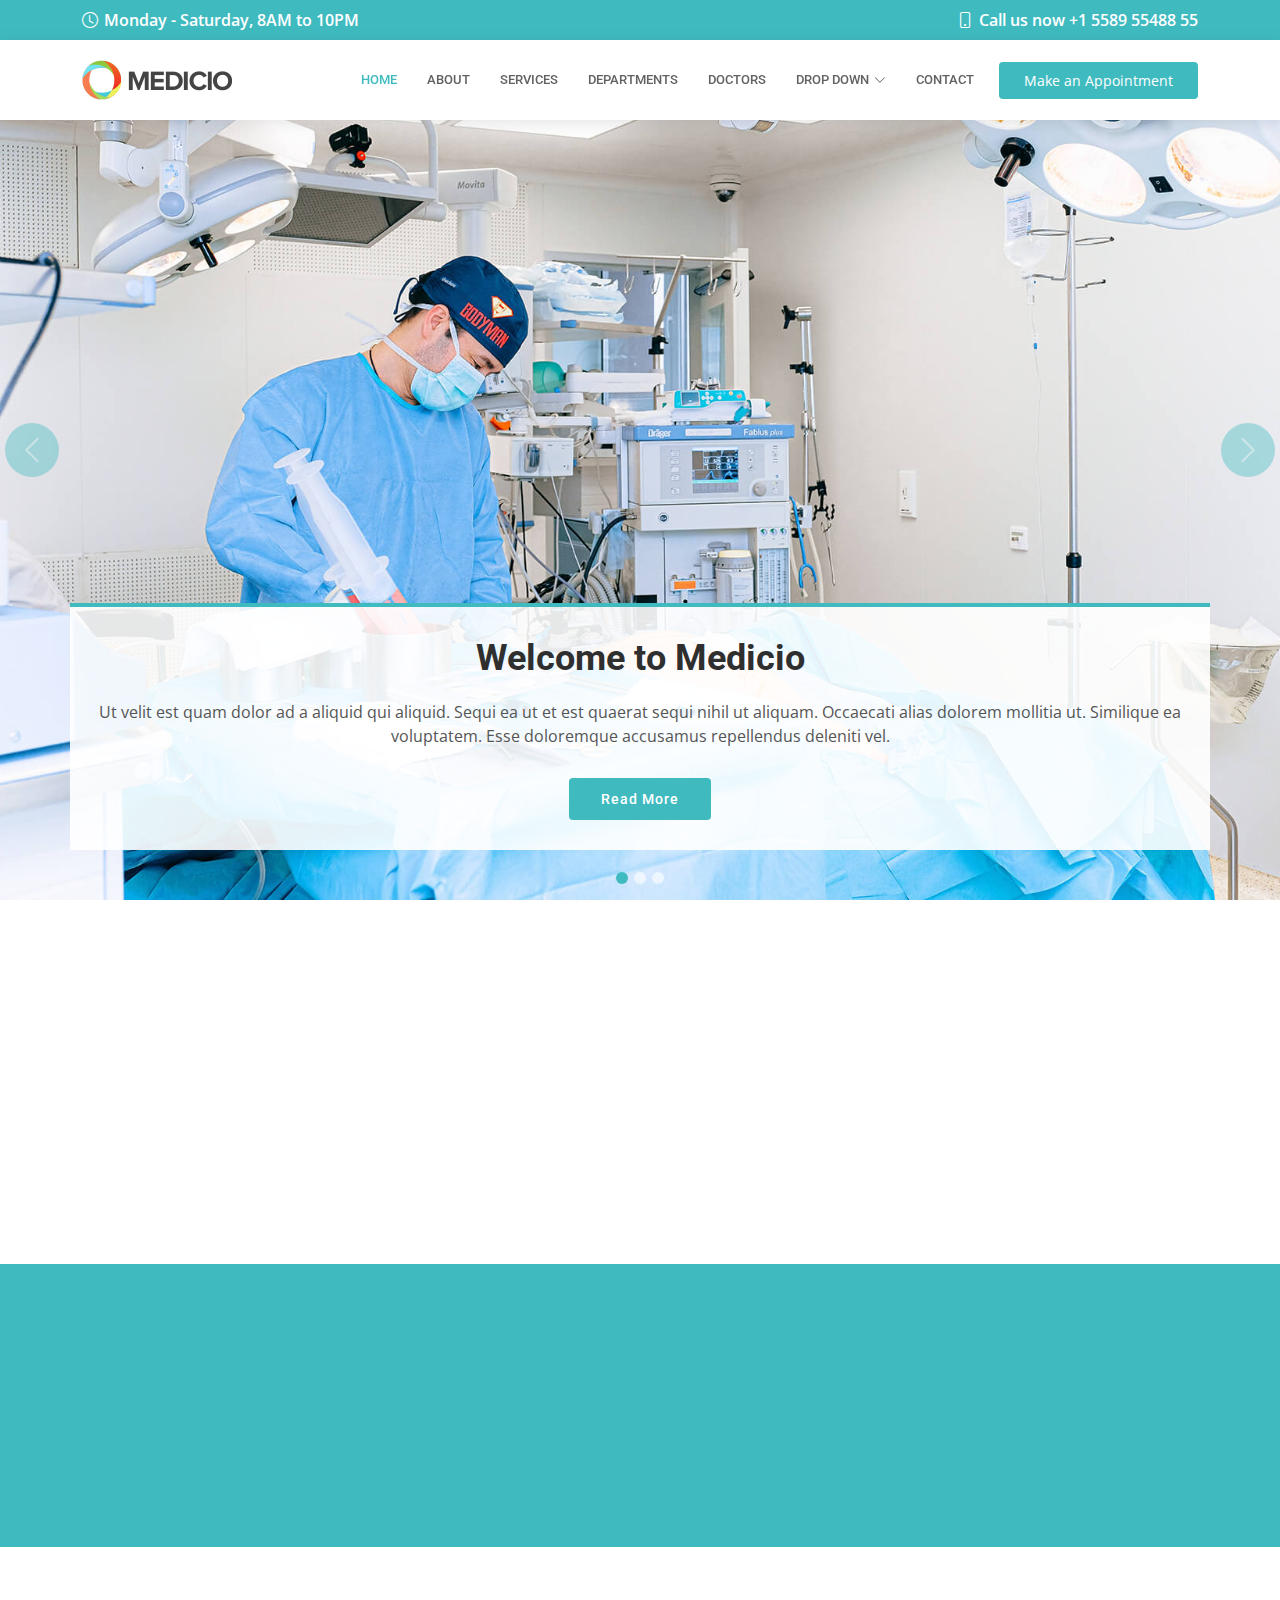
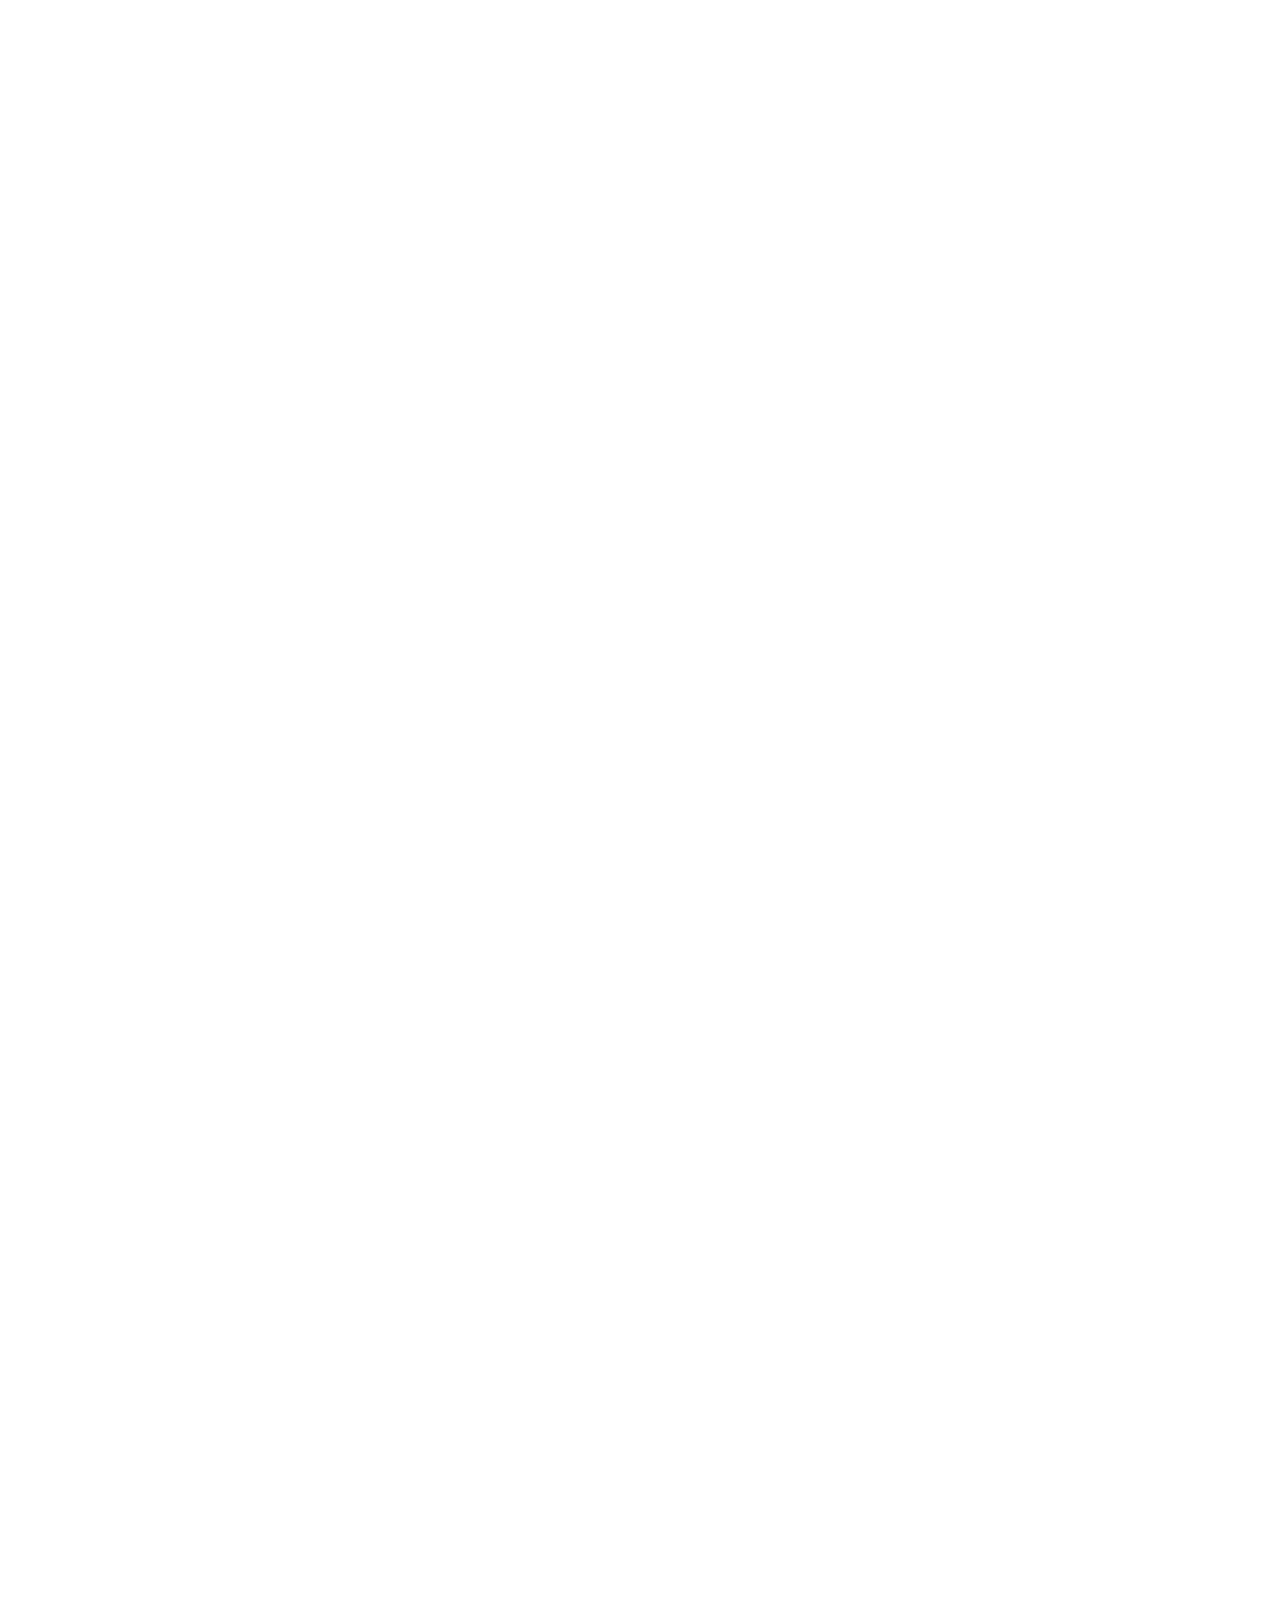
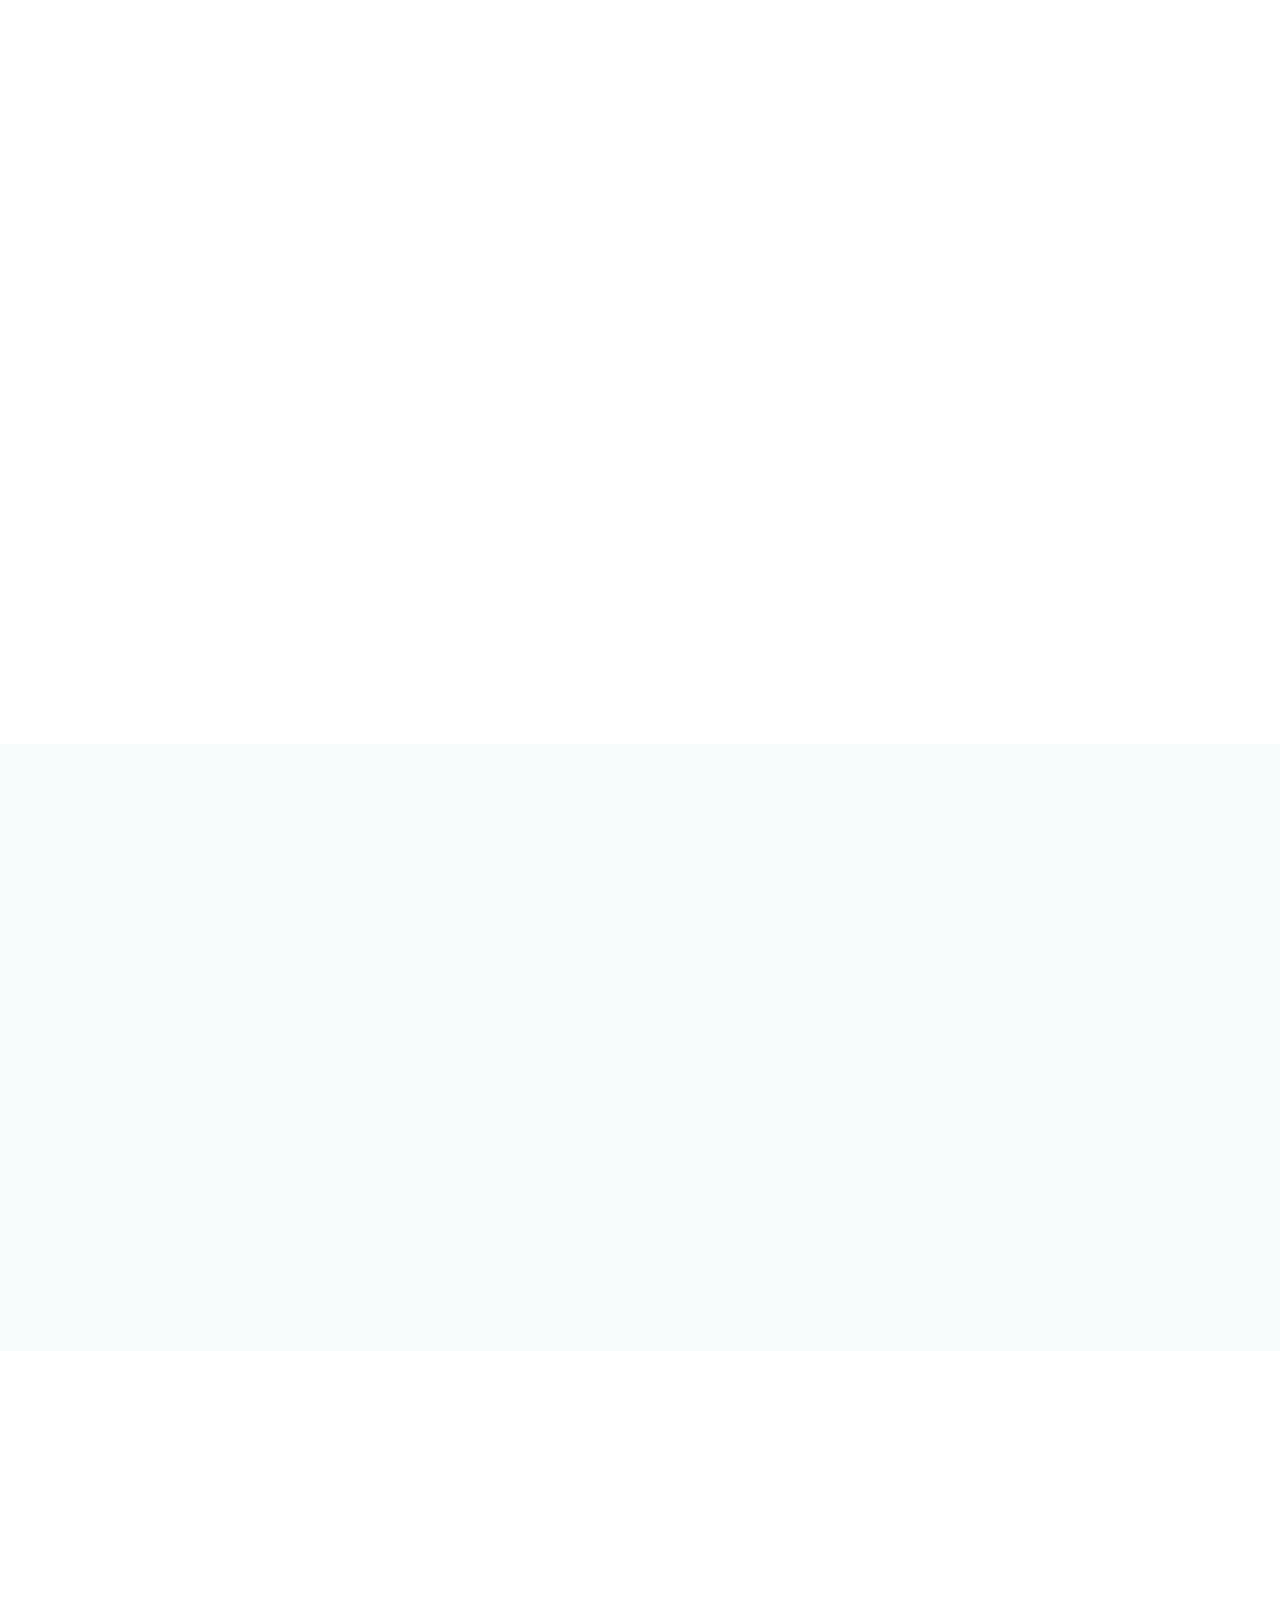
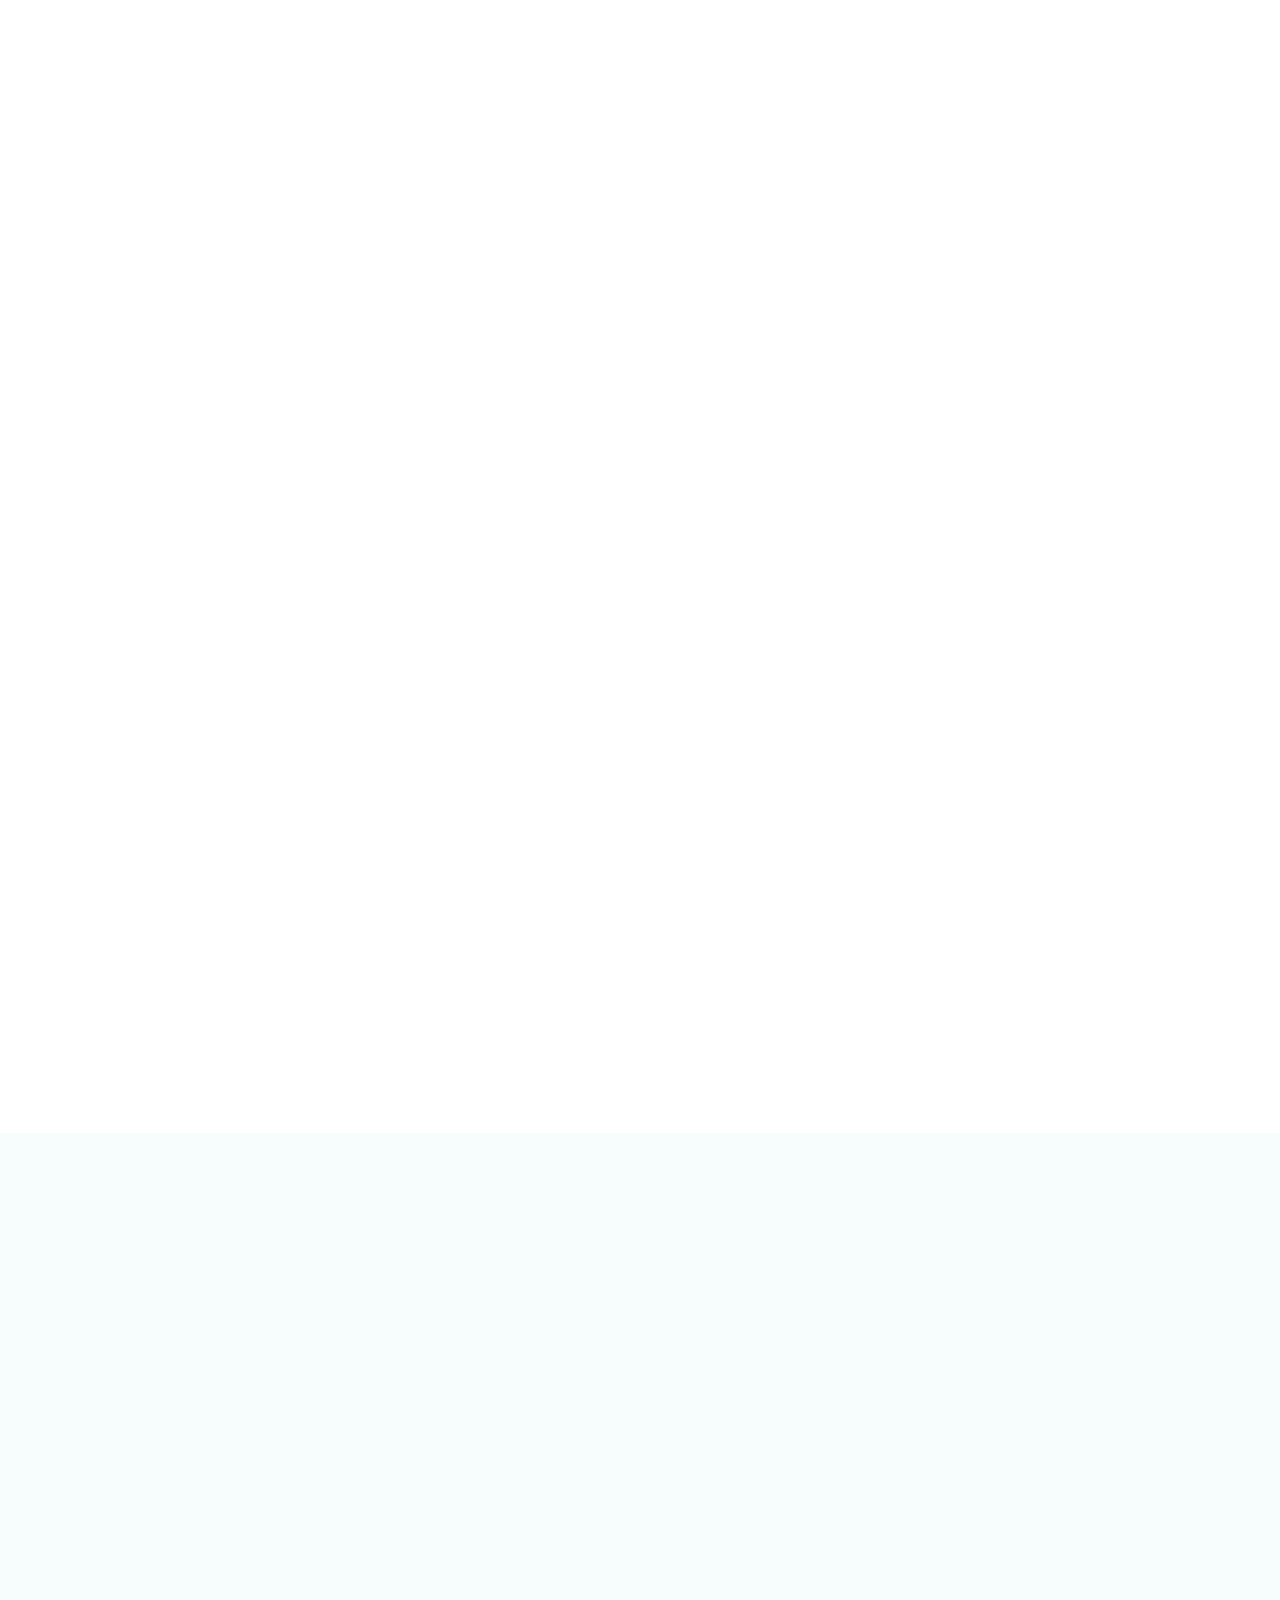
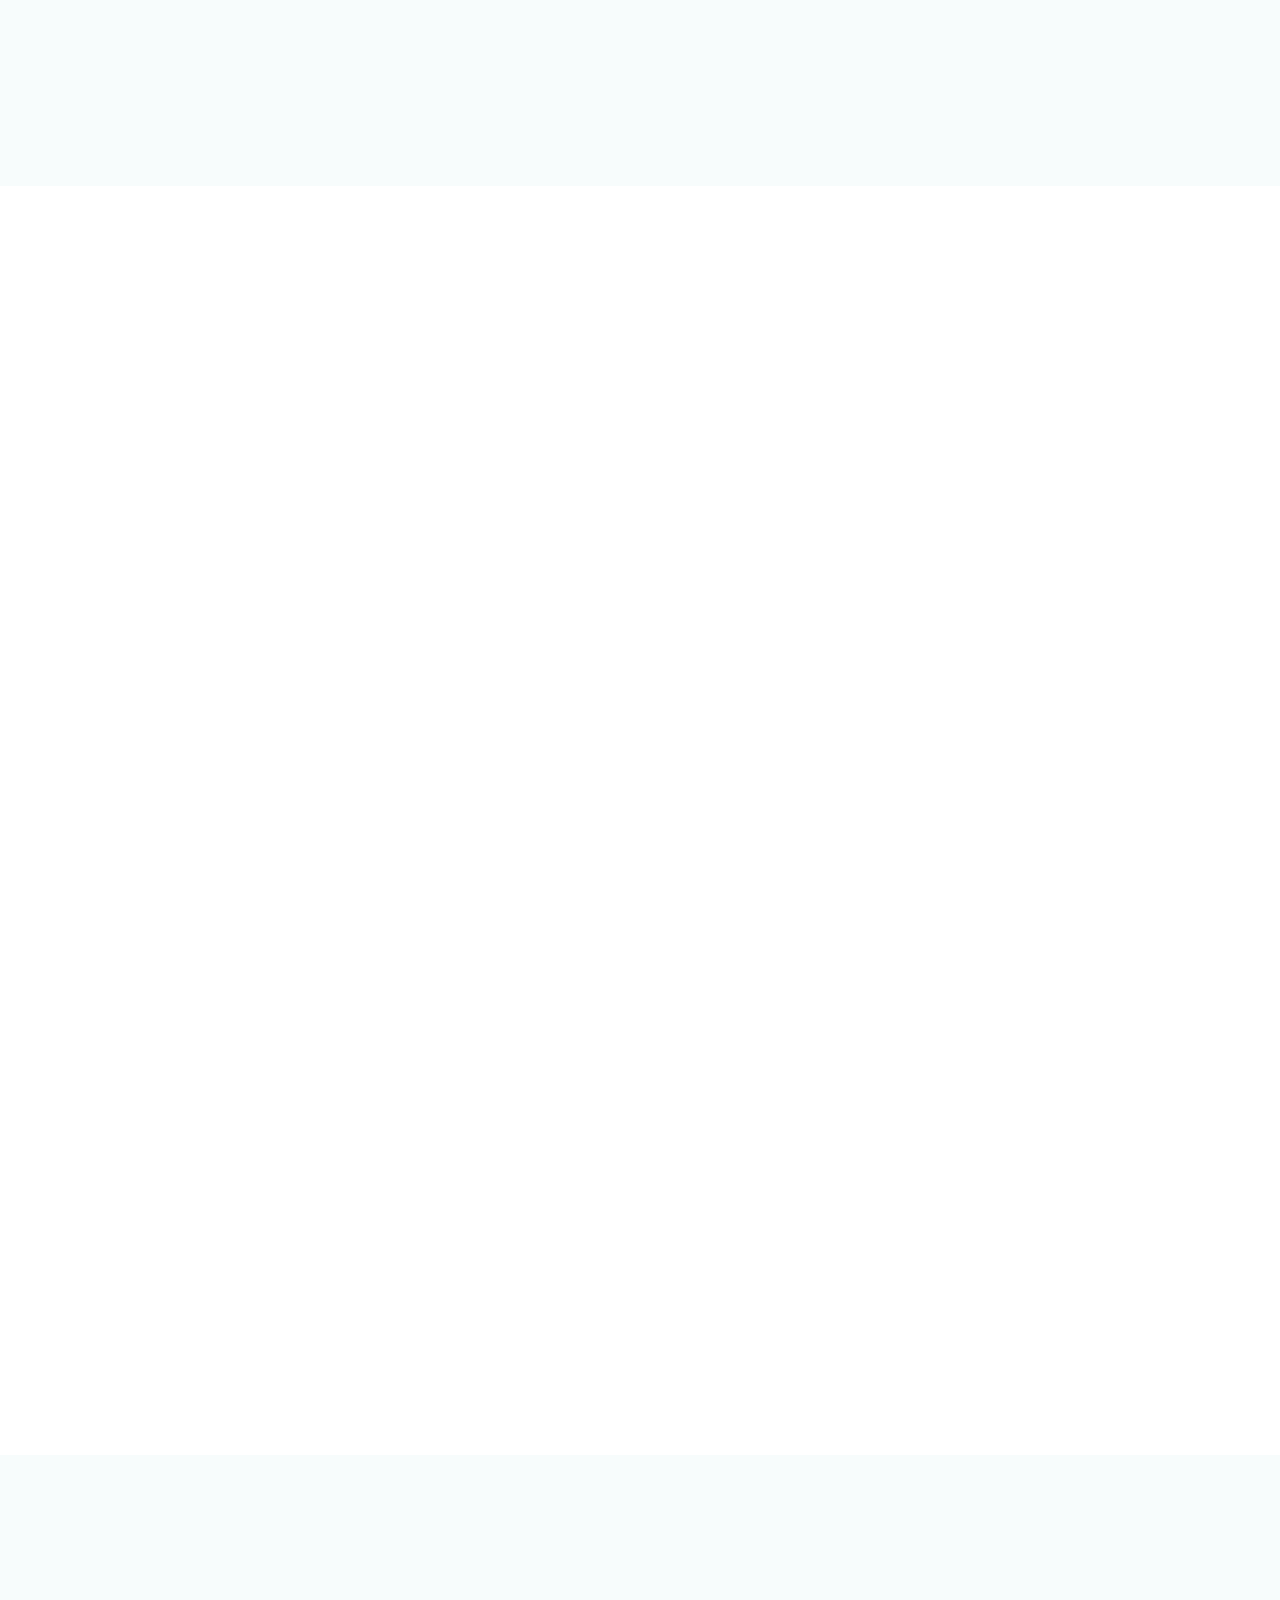
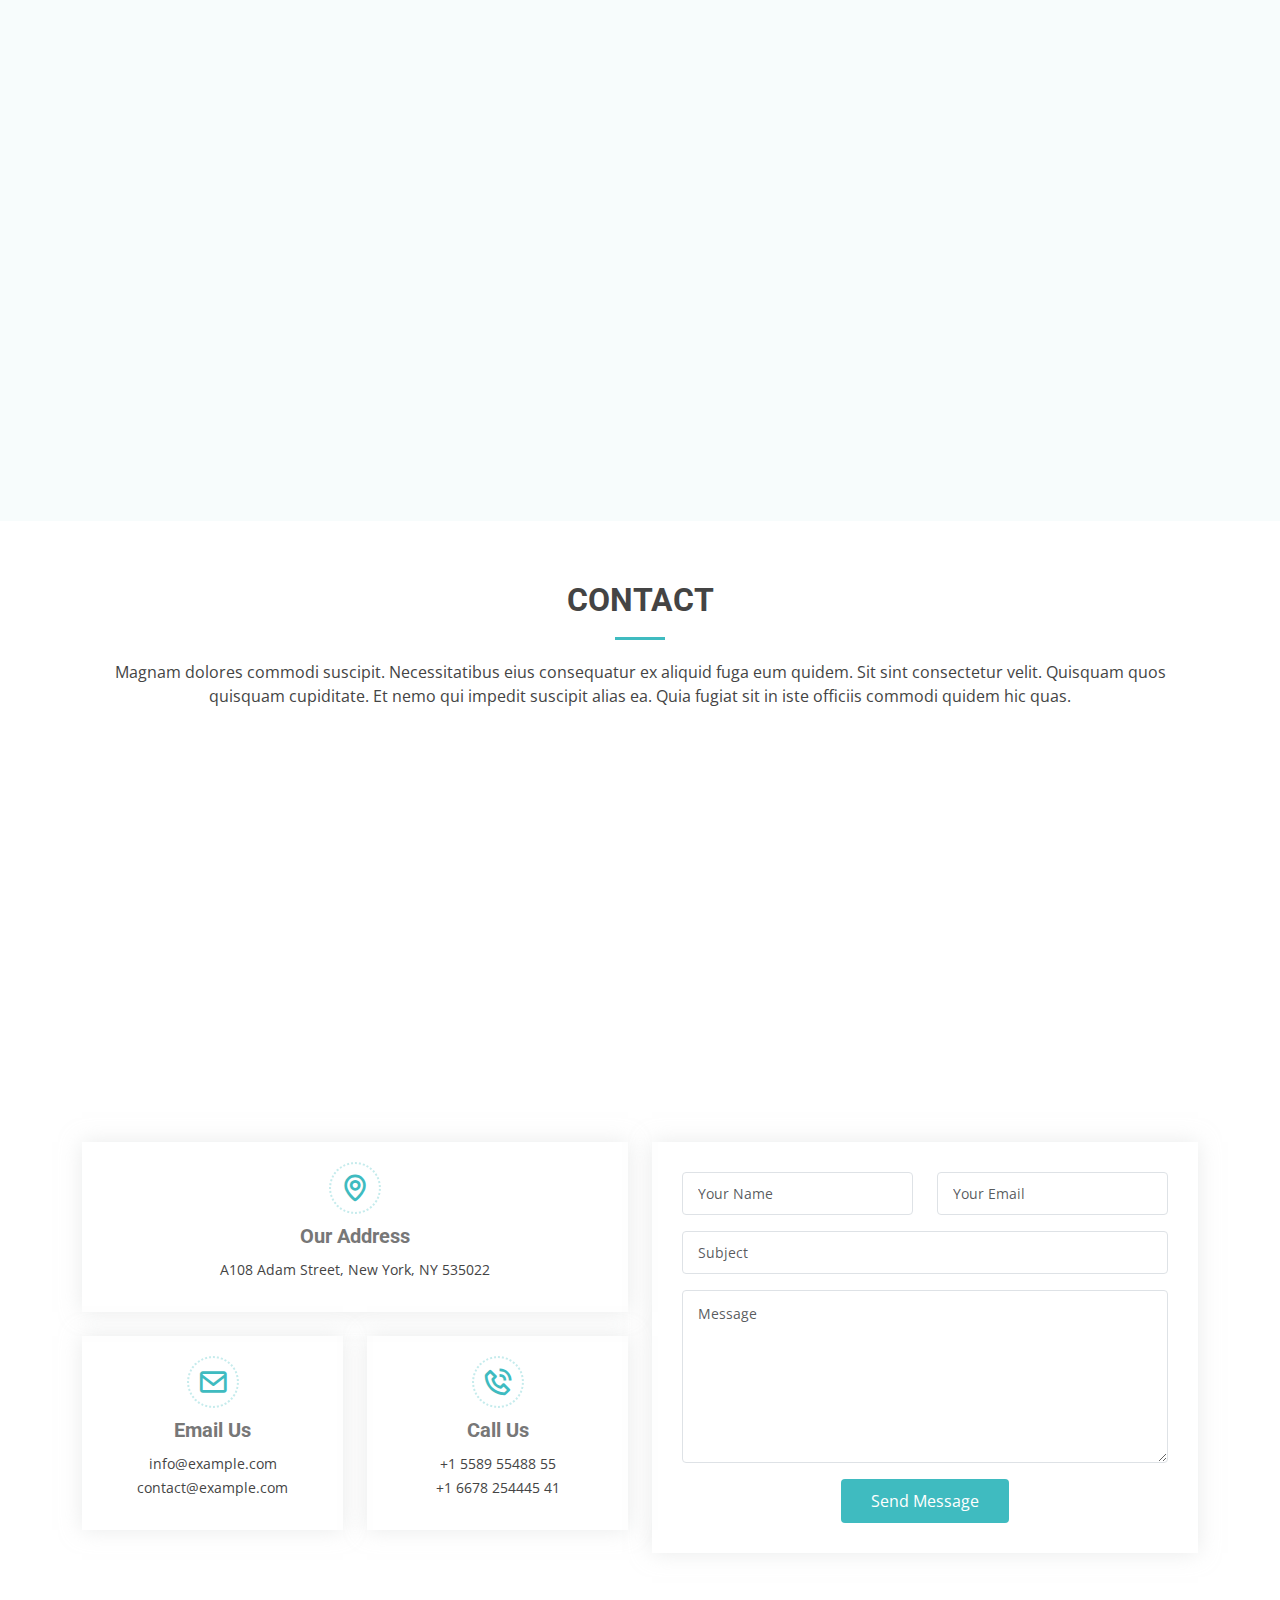
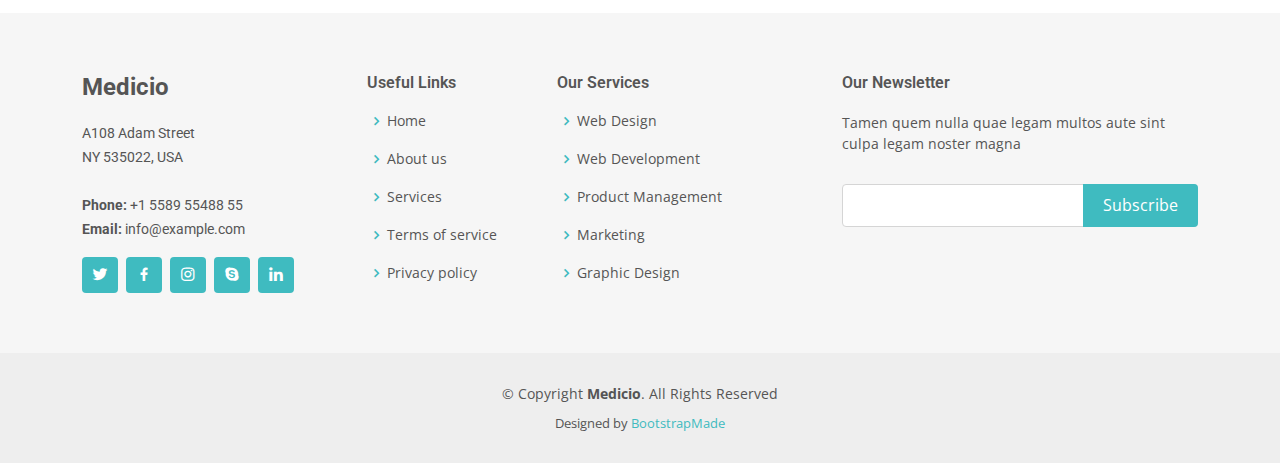
<file: src/index.html>
<!DOCTYPE html>
<html lang="en">

<head>
  <meta charset="utf-8">
  <meta content="width=device-width, initial-scale=1.0" name="viewport">

  <title>Medicio Bootstrap Template - Index</title>
  <meta content="" name="description">
  <meta content="" name="keywords">

  <!-- Favicons -->
  <link href="assets/img/favicon.png" rel="icon">
  <link href="assets/img/apple-touch-icon.png" rel="apple-touch-icon">

  <!-- Google Fonts -->
  <link href="https://fonts.googleapis.com/css?family=Open+Sans:300,300i,400,400i,600,600i,700,700i|Roboto:300,300i,400,400i,500,500i,600,600i,700,700i|Poppins:300,300i,400,400i,500,500i,600,600i,700,700i" rel="stylesheet">

  <!-- Vendor CSS Files -->
  <link href="assets/vendor/fontawesome-free/css/all.min.css" rel="stylesheet">
  <link href="assets/vendor/animate.css/animate.min.css" rel="stylesheet">
  <link href="assets/vendor/aos/aos.css" rel="stylesheet">
  <link href="assets/vendor/bootstrap/css/bootstrap.min.css" rel="stylesheet">
  <link href="assets/vendor/bootstrap-icons/bootstrap-icons.css" rel="stylesheet">
  <link href="assets/vendor/boxicons/css/boxicons.min.css" rel="stylesheet">
  <link href="assets/vendor/glightbox/css/glightbox.min.css" rel="stylesheet">
  <link href="assets/vendor/swiper/swiper-bundle.min.css" rel="stylesheet">

  <!-- Template Main CSS File -->
  <link href="assets/css/style.css" rel="stylesheet">

  <!-- =======================================================
  * Template Name: Medicio
  * Updated: Aug 30 2023 with Bootstrap v5.3.1
  * Template URL: https://bootstrapmade.com/medicio-free-bootstrap-theme/
  * Author: BootstrapMade.com
  * License: https://bootstrapmade.com/license/
  ======================================================== -->
</head>

<body>

  <!-- ======= Top Bar ======= -->
  <div id="topbar" class="d-flex align-items-center fixed-top">
    <div class="container d-flex align-items-center justify-content-center justify-content-md-between">
      <div class="align-items-center d-none d-md-flex">
        <i class="bi bi-clock"></i> Monday - Saturday, 8AM to 10PM
      </div>
      <div class="d-flex align-items-center">
        <i class="bi bi-phone"></i> Call us now +1 5589 55488 55
      </div>
    </div>
  </div>

  <!-- ======= Header ======= -->
  <header id="header" class="fixed-top">
    <div class="container d-flex align-items-center">

      <a href="index.html" class="logo me-auto"><img src="assets/img/logo.png" alt=""></a>
      <!-- Uncomment below if you prefer to use an image logo -->
      <!-- <h1 class="logo me-auto"><a href="index.html">Medicio</a></h1> -->

      <nav id="navbar" class="navbar order-last order-lg-0">
        <ul>
          <li><a class="nav-link scrollto " href="#hero">Home</a></li>
          <li><a class="nav-link scrollto" href="#about">About</a></li>
          <li><a class="nav-link scrollto" href="#services">Services</a></li>
          <li><a class="nav-link scrollto" href="#departments">Departments</a></li>
          <li><a class="nav-link scrollto" href="#doctors">Doctors</a></li>
          <li class="dropdown"><a href="#"><span>Drop Down</span> <i class="bi bi-chevron-down"></i></a>
            <ul>
              <li><a href="#">Drop Down 1</a></li>
              <li class="dropdown"><a href="#"><span>Deep Drop Down</span> <i class="bi bi-chevron-right"></i></a>
                <ul>
                  <li><a href="#">Deep Drop Down 1</a></li>
                  <li><a href="#">Deep Drop Down 2</a></li>
                  <li><a href="#">Deep Drop Down 3</a></li>
                  <li><a href="#">Deep Drop Down 4</a></li>
                  <li><a href="#">Deep Drop Down 5</a></li>
                </ul>
              </li>
              <li><a href="#">Drop Down 2</a></li>
              <li><a href="#">Drop Down 3</a></li>
              <li><a href="#">Drop Down 4</a></li>
            </ul>
          </li>
          <li><a class="nav-link scrollto" href="#contact">Contact</a></li>
        </ul>
        <i class="bi bi-list mobile-nav-toggle"></i>
      </nav><!-- .navbar -->

      <a href="#appointment" class="appointment-btn scrollto"><span class="d-none d-md-inline">Make an</span> Appointment</a>

    </div>
  </header><!-- End Header -->

  <!-- ======= Hero Section ======= -->
  <section id="hero">
    <div id="heroCarousel" data-bs-interval="5000" class="carousel slide carousel-fade" data-bs-ride="carousel">

      <ol class="carousel-indicators" id="hero-carousel-indicators"></ol>

      <div class="carousel-inner" role="listbox">

        <!-- Slide 1 -->
        <div class="carousel-item active" style="background-image: url(assets/img/slide/slide-1.jpg)">
          <div class="container">
            <h2>Welcome to <span>Medicio</span></h2>
            <p>Ut velit est quam dolor ad a aliquid qui aliquid. Sequi ea ut et est quaerat sequi nihil ut aliquam. Occaecati alias dolorem mollitia ut. Similique ea voluptatem. Esse doloremque accusamus repellendus deleniti vel.</p>
            <a href="#about" class="btn-get-started scrollto">Read More</a>
          </div>
        </div>

        <!-- Slide 2 -->
        <div class="carousel-item" style="background-image: url(assets/img/slide/slide-2.jpg)">
          <div class="container">
            <h2>Lorem Ipsum Dolor</h2>
            <p>Ut velit est quam dolor ad a aliquid qui aliquid. Sequi ea ut et est quaerat sequi nihil ut aliquam. Occaecati alias dolorem mollitia ut. Similique ea voluptatem. Esse doloremque accusamus repellendus deleniti vel.</p>
            <a href="#about" class="btn-get-started scrollto">Read More</a>
          </div>
        </div>

        <!-- Slide 3 -->
        <div class="carousel-item" style="background-image: url(assets/img/slide/slide-3.jpg)">
          <div class="container">
            <h2>Sequi ea ut et est quaerat</h2>
            <p>Ut velit est quam dolor ad a aliquid qui aliquid. Sequi ea ut et est quaerat sequi nihil ut aliquam. Occaecati alias dolorem mollitia ut. Similique ea voluptatem. Esse doloremque accusamus repellendus deleniti vel.</p>
            <a href="#about" class="btn-get-started scrollto">Read More</a>
          </div>
        </div>

      </div>

      <a class="carousel-control-prev" href="#heroCarousel" role="button" data-bs-slide="prev">
        <span class="carousel-control-prev-icon bi bi-chevron-left" aria-hidden="true"></span>
      </a>

      <a class="carousel-control-next" href="#heroCarousel" role="button" data-bs-slide="next">
        <span class="carousel-control-next-icon bi bi-chevron-right" aria-hidden="true"></span>
      </a>

    </div>
  </section><!-- End Hero -->

  <main id="main">

    <!-- ======= Featured Services Section ======= -->
    <section id="featured-services" class="featured-services">
      <div class="container" data-aos="fade-up">

        <div class="row">
          <div class="col-md-6 col-lg-3 d-flex align-items-stretch mb-5 mb-lg-0">
            <div class="icon-box" data-aos="fade-up" data-aos-delay="100">
              <div class="icon"><i class="fas fa-heartbeat"></i></div>
              <h4 class="title"><a href="">Lorem Ipsum</a></h4>
              <p class="description">Voluptatum deleniti atque corrupti quos dolores et quas molestias excepturi</p>
            </div>
          </div>

          <div class="col-md-6 col-lg-3 d-flex align-items-stretch mb-5 mb-lg-0">
            <div class="icon-box" data-aos="fade-up" data-aos-delay="200">
              <div class="icon"><i class="fas fa-pills"></i></div>
              <h4 class="title"><a href="">Sed ut perspiciatis</a></h4>
              <p class="description">Duis aute irure dolor in reprehenderit in voluptate velit esse cillum dolore</p>
            </div>
          </div>

          <div class="col-md-6 col-lg-3 d-flex align-items-stretch mb-5 mb-lg-0">
            <div class="icon-box" data-aos="fade-up" data-aos-delay="300">
              <div class="icon"><i class="fas fa-thermometer"></i></div>
              <h4 class="title"><a href="">Magni Dolores</a></h4>
              <p class="description">Excepteur sint occaecat cupidatat non proident, sunt in culpa qui officia</p>
            </div>
          </div>

          <div class="col-md-6 col-lg-3 d-flex align-items-stretch mb-5 mb-lg-0">
            <div class="icon-box" data-aos="fade-up" data-aos-delay="400">
              <div class="icon"><i class="fas fa-dna"></i></div>
              <h4 class="title"><a href="">Nemo Enim</a></h4>
              <p class="description">At vero eos et accusamus et iusto odio dignissimos ducimus qui blanditiis</p>
            </div>
          </div>

        </div>

      </div>
    </section><!-- End Featured Services Section -->

    <!-- ======= Cta Section ======= -->
    <section id="cta" class="cta">
      <div class="container" data-aos="zoom-in">

        <div class="text-center">
          <h3>In an emergency? Need help now?</h3>
          <p> Duis aute irure dolor in reprehenderit in voluptate velit esse cillum dolore eu fugiat nulla pariatur. Excepteur sint occaecat cupidatat non proident, sunt in culpa qui officia deserunt mollit anim id est laborum.</p>
          <a class="cta-btn scrollto" href="#appointment">Make an Make an Appointment</a>
        </div>

      </div>
    </section><!-- End Cta Section -->

    <!-- ======= About Us Section ======= -->
    <section id="about" class="about">
      <div class="container" data-aos="fade-up">

        <div class="section-title">
          <h2>About Us</h2>
          <p>Magnam dolores commodi suscipit. Necessitatibus eius consequatur ex aliquid fuga eum quidem. Sit sint consectetur velit. Quisquam quos quisquam cupiditate. Et nemo qui impedit suscipit alias ea. Quia fugiat sit in iste officiis commodi quidem hic quas.</p>
        </div>

        <div class="row">
          <div class="col-lg-6" data-aos="fade-right">
            <img src="assets/img/about.jpg" class="img-fluid" alt="">
          </div>
          <div class="col-lg-6 pt-4 pt-lg-0 content" data-aos="fade-left">
            <h3>Voluptatem dignissimos provident quasi corporis voluptates sit assumenda.</h3>
            <p class="fst-italic">
              Lorem ipsum dolor sit amet, consectetur adipiscing elit, sed do eiusmod tempor incididunt ut labore et dolore
              magna aliqua.
            </p>
            <ul>
              <li><i class="bi bi-check-circle"></i> Ullamco laboris nisi ut aliquip ex ea commodo consequat.</li>
              <li><i class="bi bi-check-circle"></i> Duis aute irure dolor in reprehenderit in voluptate velit.</li>
              <li><i class="bi bi-check-circle"></i> Ullamco laboris nisi ut aliquip ex ea commodo consequat. Duis aute irure dolor in reprehenderit in voluptate trideta storacalaperda mastiro dolore eu fugiat nulla pariatur.</li>
            </ul>
            <p>
              Ullamco laboris nisi ut aliquip ex ea commodo consequat. Duis aute irure dolor in reprehenderit in voluptate
              velit esse cillum dolore eu fugiat nulla pariatur. Excepteur sint occaecat cupidatat non proident, sunt in
              culpa qui officia deserunt mollit anim id est laborum
            </p>
          </div>
        </div>

      </div>
    </section><!-- End About Us Section -->

    <!-- ======= Counts Section ======= -->
    <section id="counts" class="counts">
      <div class="container" data-aos="fade-up">

        <div class="row no-gutters">

          <div class="col-lg-3 col-md-6 d-md-flex align-items-md-stretch">
            <div class="count-box">
              <i class="fas fa-user-md"></i>
              <span data-purecounter-start="0" data-purecounter-end="85" data-purecounter-duration="1" class="purecounter"></span>

              <p><strong>Doctors</strong> consequuntur quae qui deca rode</p>
              <a href="#">Find out more &raquo;</a>
            </div>
          </div>

          <div class="col-lg-3 col-md-6 d-md-flex align-items-md-stretch">
            <div class="count-box">
              <i class="far fa-hospital"></i>
              <span data-purecounter-start="0" data-purecounter-end="26" data-purecounter-duration="1" class="purecounter"></span>
              <p><strong>Departments</strong> adipisci atque cum quia aut numquam delectus</p>
              <a href="#">Find out more &raquo;</a>
            </div>
          </div>

          <div class="col-lg-3 col-md-6 d-md-flex align-items-md-stretch">
            <div class="count-box">
              <i class="fas fa-flask"></i>
              <span data-purecounter-start="0" data-purecounter-end="14" data-purecounter-duration="1" class="purecounter"></span>
              <p><strong>Research Lab</strong> aut commodi quaerat. Aliquam ratione</p>
              <a href="#">Find out more &raquo;</a>
            </div>
          </div>

          <div class="col-lg-3 col-md-6 d-md-flex align-items-md-stretch">
            <div class="count-box">
              <i class="fas fa-award"></i>
              <span data-purecounter-start="0" data-purecounter-end="150" data-purecounter-duration="1" class="purecounter"></span>
              <p><strong>Awards</strong> rerum asperiores dolor molestiae doloribu</p>
              <a href="#">Find out more &raquo;</a>
            </div>
          </div>

        </div>

      </div>
    </section><!-- End Counts Section -->

    <!-- ======= Features Section ======= -->
    <section id="features" class="features">
      <div class="container" data-aos="fade-up">

        <div class="row">
          <div class="col-lg-6 order-2 order-lg-1" data-aos="fade-right">
            <div class="icon-box mt-5 mt-lg-0">
              <i class="bx bx-receipt"></i>
              <h4>Est labore ad</h4>
              <p>Consequuntur sunt aut quasi enim aliquam quae harum pariatur laboris nisi ut aliquip</p>
            </div>
            <div class="icon-box mt-5">
              <i class="bx bx-cube-alt"></i>
              <h4>Harum esse qui</h4>
              <p>Excepteur sint occaecat cupidatat non proident, sunt in culpa qui officia deserunt</p>
            </div>
            <div class="icon-box mt-5">
              <i class="bx bx-images"></i>
              <h4>Aut occaecati</h4>
              <p>Aut suscipit aut cum nemo deleniti aut omnis. Doloribus ut maiores omnis facere</p>
            </div>
            <div class="icon-box mt-5">
              <i class="bx bx-shield"></i>
              <h4>Beatae veritatis</h4>
              <p>Expedita veritatis consequuntur nihil tempore laudantium vitae denat pacta</p>
            </div>
          </div>
          <div class="image col-lg-6 order-1 order-lg-2" style='background-image: url("assets/img/features.jpg");' data-aos="zoom-in"></div>
        </div>

      </div>
    </section><!-- End Features Section -->

    <!-- ======= Services Section ======= -->
    <section id="services" class="services services">
      <div class="container" data-aos="fade-up">

        <div class="section-title">
          <h2>Services</h2>
          <p>Magnam dolores commodi suscipit. Necessitatibus eius consequatur ex aliquid fuga eum quidem. Sit sint consectetur velit. Quisquam quos quisquam cupiditate. Et nemo qui impedit suscipit alias ea. Quia fugiat sit in iste officiis commodi quidem hic quas.</p>
        </div>

        <div class="row">
          <div class="col-lg-4 col-md-6 icon-box" data-aos="zoom-in" data-aos-delay="100">
            <div class="icon"><i class="fas fa-heartbeat"></i></div>
            <h4 class="title"><a href="">Lorem Ipsum</a></h4>
            <p class="description">Voluptatum deleniti atque corrupti quos dolores et quas molestias excepturi sint occaecati cupiditate non provident</p>
          </div>
          <div class="col-lg-4 col-md-6 icon-box" data-aos="zoom-in" data-aos-delay="200">
            <div class="icon"><i class="fas fa-pills"></i></div>
            <h4 class="title"><a href="">Dolor Sitema</a></h4>
            <p class="description">Minim veniam, quis nostrud exercitation ullamco laboris nisi ut aliquip ex ea commodo consequat tarad limino ata</p>
          </div>
          <div class="col-lg-4 col-md-6 icon-box" data-aos="zoom-in" data-aos-delay="300">
            <div class="icon"><i class="fas fa-hospital-user"></i></div>
            <h4 class="title"><a href="">Sed ut perspiciatis</a></h4>
            <p class="description">Duis aute irure dolor in reprehenderit in voluptate velit esse cillum dolore eu fugiat nulla pariatur</p>
          </div>
          <div class="col-lg-4 col-md-6 icon-box" data-aos="zoom-in" data-aos-delay="100">
            <div class="icon"><i class="fas fa-dna"></i></div>
            <h4 class="title"><a href="">Magni Dolores</a></h4>
            <p class="description">Excepteur sint occaecat cupidatat non proident, sunt in culpa qui officia deserunt mollit anim id est laborum</p>
          </div>
          <div class="col-lg-4 col-md-6 icon-box" data-aos="zoom-in" data-aos-delay="200">
            <div class="icon"><i class="fas fa-wheelchair"></i></div>
            <h4 class="title"><a href="">Nemo Enim</a></h4>
            <p class="description">At vero eos et accusamus et iusto odio dignissimos ducimus qui blanditiis praesentium voluptatum deleniti atque</p>
          </div>
          <div class="col-lg-4 col-md-6 icon-box" data-aos="zoom-in" data-aos-delay="300">
            <div class="icon"><i class="fas fa-notes-medical"></i></div>
            <h4 class="title"><a href="">Eiusmod Tempor</a></h4>
            <p class="description">Et harum quidem rerum facilis est et expedita distinctio. Nam libero tempore, cum soluta nobis est eligendi</p>
          </div>
        </div>

      </div>
    </section><!-- End Services Section -->

    <!-- ======= Appointment Section ======= -->
    <section id="appointment" class="appointment section-bg">
      <div class="container" data-aos="fade-up">

        <div class="section-title">
          <h2>Make an Appointment</h2>
          <p>Magnam dolores commodi suscipit. Necessitatibus eius consequatur ex aliquid fuga eum quidem. Sit sint consectetur velit. Quisquam quos quisquam cupiditate. Et nemo qui impedit suscipit alias ea. Quia fugiat sit in iste officiis commodi quidem hic quas.</p>
        </div>

        <form action="forms/appointment.php" method="post" role="form" class="php-email-form" data-aos="fade-up" data-aos-delay="100">
          <div class="row">
            <div class="col-md-4 form-group">
              <input type="text" name="name" class="form-control" id="name" placeholder="Your Name" required>
            </div>
            <div class="col-md-4 form-group mt-3 mt-md-0">
              <input type="email" class="form-control" name="email" id="email" placeholder="Your Email" required>
            </div>
            <div class="col-md-4 form-group mt-3 mt-md-0">
              <input type="tel" class="form-control" name="phone" id="phone" placeholder="Your Phone" required>
            </div>
          </div>
          <div class="row">
            <div class="col-md-4 form-group mt-3">
              <input type="datetime" name="date" class="form-control datepicker" id="date" placeholder="Appointment Date" required>
            </div>
            <div class="col-md-4 form-group mt-3">
              <select name="department" id="department" class="form-select">
                <option value="">Select Department</option>
                <option value="Department 1">Department 1</option>
                <option value="Department 2">Department 2</option>
                <option value="Department 3">Department 3</option>
              </select>
            </div>
            <div class="col-md-4 form-group mt-3">
              <select name="doctor" id="doctor" class="form-select">
                <option value="">Select Doctor</option>
                <option value="Doctor 1">Doctor 1</option>
                <option value="Doctor 2">Doctor 2</option>
                <option value="Doctor 3">Doctor 3</option>
              </select>
            </div>
          </div>

          <div class="form-group mt-3">
            <textarea class="form-control" name="message" rows="5" placeholder="Message (Optional)"></textarea>
          </div>
          <div class="my-3">
            <div class="loading">Loading</div>
            <div class="error-message"></div>
            <div class="sent-message">Your appointment request has been sent successfully. Thank you!</div>
          </div>
          <div class="text-center"><button type="submit">Make an Appointment</button></div>
        </form>

      </div>
    </section><!-- End Appointment Section -->

    <!-- ======= Departments Section ======= -->
    <section id="departments" class="departments">
      <div class="container" data-aos="fade-up">

        <div class="section-title">
          <h2>Departments</h2>
          <p>Magnam dolores commodi suscipit. Necessitatibus eius consequatur ex aliquid fuga eum quidem. Sit sint consectetur velit. Quisquam quos quisquam cupiditate. Et nemo qui impedit suscipit alias ea. Quia fugiat sit in iste officiis commodi quidem hic quas.</p>
        </div>

        <div class="row" data-aos="fade-up" data-aos-delay="100">
          <div class="col-lg-4 mb-5 mb-lg-0">
            <ul class="nav nav-tabs flex-column">
              <li class="nav-item">
                <a class="nav-link active show" data-bs-toggle="tab" data-bs-target="#tab-1">
                  <h4>Cardiology</h4>
                  <p>Quis excepturi porro totam sint earum quo nulla perspiciatis eius.</p>
                </a>
              </li>
              <li class="nav-item mt-2">
                <a class="nav-link" data-bs-toggle="tab" data-bs-target="#tab-2">
                  <h4>Neurology</h4>
                  <p>Voluptas vel esse repudiandae quo excepturi.</p>
                </a>
              </li>
              <li class="nav-item mt-2">
                <a class="nav-link" data-bs-toggle="tab" data-bs-target="#tab-3">
                  <h4>Hepatology</h4>
                  <p>Velit veniam ipsa sit nihil blanditiis mollitia natus.</p>
                </a>
              </li>
              <li class="nav-item mt-2">
                <a class="nav-link" data-bs-toggle="tab" data-bs-target="#tab-4">
                  <h4>Pediatrics</h4>
                  <p>Ratione hic sapiente nostrum doloremque illum nulla praesentium id</p>
                </a>
              </li>
            </ul>
          </div>
          <div class="col-lg-8">
            <div class="tab-content">
              <div class="tab-pane active show" id="tab-1">
                <h3>Cardiology</h3>
                <p class="fst-italic">Qui laudantium consequatur laborum sit qui ad sapiente dila parde sonata raqer a videna mareta paulona marka</p>
                <img src="assets/img/departments-1.jpg" alt="" class="img-fluid">
                <p>Et nobis maiores eius. Voluptatibus ut enim blanditiis atque harum sint. Laborum eos ipsum ipsa odit magni. Incidunt hic ut molestiae aut qui. Est repellat minima eveniet eius et quis magni nihil. Consequatur dolorem quaerat quos qui similique accusamus nostrum rem vero</p>
              </div>
              <div class="tab-pane" id="tab-2">
                <h3>Neurology</h3>
                <p class="fst-italic">Qui laudantium consequatur laborum sit qui ad sapiente dila parde sonata raqer a videna mareta paulona marka</p>
                <img src="assets/img/departments-2.jpg" alt="" class="img-fluid">
                <p>Et nobis maiores eius. Voluptatibus ut enim blanditiis atque harum sint. Laborum eos ipsum ipsa odit magni. Incidunt hic ut molestiae aut qui. Est repellat minima eveniet eius et quis magni nihil. Consequatur dolorem quaerat quos qui similique accusamus nostrum rem vero</p>
              </div>
              <div class="tab-pane" id="tab-3">
                <h3>Hepatology</h3>
                <p class="fst-italic">Qui laudantium consequatur laborum sit qui ad sapiente dila parde sonata raqer a videna mareta paulona marka</p>
                <img src="assets/img/departments-3.jpg" alt="" class="img-fluid">
                <p>Et nobis maiores eius. Voluptatibus ut enim blanditiis atque harum sint. Laborum eos ipsum ipsa odit magni. Incidunt hic ut molestiae aut qui. Est repellat minima eveniet eius et quis magni nihil. Consequatur dolorem quaerat quos qui similique accusamus nostrum rem vero</p>
              </div>
              <div class="tab-pane" id="tab-4">
                <h3>Pediatrics</h3>
                <p class="fst-italic">Qui laudantium consequatur laborum sit qui ad sapiente dila parde sonata raqer a videna mareta paulona marka</p>
                <img src="assets/img/departments-4.jpg" alt="" class="img-fluid">
                <p>Et nobis maiores eius. Voluptatibus ut enim blanditiis atque harum sint. Laborum eos ipsum ipsa odit magni. Incidunt hic ut molestiae aut qui. Est repellat minima eveniet eius et quis magni nihil. Consequatur dolorem quaerat quos qui similique accusamus nostrum rem vero</p>
              </div>
            </div>
          </div>
        </div>

      </div>
    </section><!-- End Departments Section -->

    <!-- ======= Testimonials Section ======= -->
    <section id="testimonials" class="testimonials">
      <div class="container" data-aos="fade-up">

        <div class="section-title">
          <h2>Testimonials</h2>
          <p>Magnam dolores commodi suscipit. Necessitatibus eius consequatur ex aliquid fuga eum quidem. Sit sint consectetur velit. Quisquam quos quisquam cupiditate. Et nemo qui impedit suscipit alias ea. Quia fugiat sit in iste officiis commodi quidem hic quas.</p>
        </div>

        <div class="testimonials-slider swiper" data-aos="fade-up" data-aos-delay="100">
          <div class="swiper-wrapper">

            <div class="swiper-slide">
              <div class="testimonial-item">
                <p>
                  <i class="bx bxs-quote-alt-left quote-icon-left"></i>
                  Proin iaculis purus consequat sem cure digni ssim donec porttitora entum suscipit rhoncus. Accusantium quam, ultricies eget id, aliquam eget nibh et. Maecen aliquam, risus at semper.
                  <i class="bx bxs-quote-alt-right quote-icon-right"></i>
                </p>
                <img src="assets/img/testimonials/testimonials-1.jpg" class="testimonial-img" alt="">
                <h3>Saul Goodman</h3>
                <h4>Ceo &amp; Founder</h4>
              </div>
            </div><!-- End testimonial item -->

            <div class="swiper-slide">
              <div class="testimonial-item">
                <p>
                  <i class="bx bxs-quote-alt-left quote-icon-left"></i>
                  Export tempor illum tamen malis malis eram quae irure esse labore quem cillum quid cillum eram malis quorum velit fore eram velit sunt aliqua noster fugiat irure amet legam anim culpa.
                  <i class="bx bxs-quote-alt-right quote-icon-right"></i>
                </p>
                <img src="assets/img/testimonials/testimonials-2.jpg" class="testimonial-img" alt="">
                <h3>Sara Wilsson</h3>
                <h4>Designer</h4>
              </div>
            </div><!-- End testimonial item -->

            <div class="swiper-slide">
              <div class="testimonial-item">
                <p>
                  <i class="bx bxs-quote-alt-left quote-icon-left"></i>
                  Enim nisi quem export duis labore cillum quae magna enim sint quorum nulla quem veniam duis minim tempor labore quem eram duis noster aute amet eram fore quis sint minim.
                  <i class="bx bxs-quote-alt-right quote-icon-right"></i>
                </p>
                <img src="assets/img/testimonials/testimonials-3.jpg" class="testimonial-img" alt="">
                <h3>Jena Karlis</h3>
                <h4>Store Owner</h4>
              </div>
            </div><!-- End testimonial item -->

            <div class="swiper-slide">
              <div class="testimonial-item">
                <p>
                  <i class="bx bxs-quote-alt-left quote-icon-left"></i>
                  Fugiat enim eram quae cillum dolore dolor amet nulla culpa multos export minim fugiat minim velit minim dolor enim duis veniam ipsum anim magna sunt elit fore quem dolore labore illum veniam.
                  <i class="bx bxs-quote-alt-right quote-icon-right"></i>
                </p>
                <img src="assets/img/testimonials/testimonials-4.jpg" class="testimonial-img" alt="">
                <h3>Matt Brandon</h3>
                <h4>Freelancer</h4>
              </div>
            </div><!-- End testimonial item -->

            <div class="swiper-slide">
              <div class="testimonial-item">
                <p>
                  <i class="bx bxs-quote-alt-left quote-icon-left"></i>
                  Quis quorum aliqua sint quem legam fore sunt eram irure aliqua veniam tempor noster veniam enim culpa labore duis sunt culpa nulla illum cillum fugiat legam esse veniam culpa fore nisi cillum quid.
                  <i class="bx bxs-quote-alt-right quote-icon-right"></i>
                </p>
                <img src="assets/img/testimonials/testimonials-5.jpg" class="testimonial-img" alt="">
                <h3>John Larson</h3>
                <h4>Entrepreneur</h4>
              </div>
            </div><!-- End testimonial item -->

          </div>
          <div class="swiper-pagination"></div>
        </div>

      </div>
    </section><!-- End Testimonials Section -->

    <!-- ======= Doctors Section ======= -->
    <section id="doctors" class="doctors section-bg">
      <div class="container" data-aos="fade-up">

        <div class="section-title">
          <h2>Doctors</h2>
          <p>Magnam dolores commodi suscipit. Necessitatibus eius consequatur ex aliquid fuga eum quidem. Sit sint consectetur velit. Quisquam quos quisquam cupiditate. Et nemo qui impedit suscipit alias ea. Quia fugiat sit in iste officiis commodi quidem hic quas.</p>
        </div>

        <div class="row">

          <div class="col-lg-3 col-md-6 d-flex align-items-stretch">
            <div class="member" data-aos="fade-up" data-aos-delay="100">
              <div class="member-img">
                <img src="assets/img/doctors/doctors-1.jpg" class="img-fluid" alt="">
                <div class="social">
                  <a href=""><i class="bi bi-twitter"></i></a>
                  <a href=""><i class="bi bi-facebook"></i></a>
                  <a href=""><i class="bi bi-instagram"></i></a>
                  <a href=""><i class="bi bi-linkedin"></i></a>
                </div>
              </div>
              <div class="member-info">
                <h4>Walter White</h4>
                <span>Chief Medical Officer</span>
              </div>
            </div>
          </div>

          <div class="col-lg-3 col-md-6 d-flex align-items-stretch">
            <div class="member" data-aos="fade-up" data-aos-delay="200">
              <div class="member-img">
                <img src="assets/img/doctors/doctors-2.jpg" class="img-fluid" alt="">
                <div class="social">
                  <a href=""><i class="bi bi-twitter"></i></a>
                  <a href=""><i class="bi bi-facebook"></i></a>
                  <a href=""><i class="bi bi-instagram"></i></a>
                  <a href=""><i class="bi bi-linkedin"></i></a>
                </div>
              </div>
              <div class="member-info">
                <h4>Sarah Jhonson</h4>
                <span>Anesthesiologist</span>
              </div>
            </div>
          </div>

          <div class="col-lg-3 col-md-6 d-flex align-items-stretch">
            <div class="member" data-aos="fade-up" data-aos-delay="300">
              <div class="member-img">
                <img src="assets/img/doctors/doctors-3.jpg" class="img-fluid" alt="">
                <div class="social">
                  <a href=""><i class="bi bi-twitter"></i></a>
                  <a href=""><i class="bi bi-facebook"></i></a>
                  <a href=""><i class="bi bi-instagram"></i></a>
                  <a href=""><i class="bi bi-linkedin"></i></a>
                </div>
              </div>
              <div class="member-info">
                <h4>William Anderson</h4>
                <span>Cardiology</span>
              </div>
            </div>
          </div>

          <div class="col-lg-3 col-md-6 d-flex align-items-stretch">
            <div class="member" data-aos="fade-up" data-aos-delay="400">
              <div class="member-img">
                <img src="assets/img/doctors/doctors-4.jpg" class="img-fluid" alt="">
                <div class="social">
                  <a href=""><i class="bi bi-twitter"></i></a>
                  <a href=""><i class="bi bi-facebook"></i></a>
                  <a href=""><i class="bi bi-instagram"></i></a>
                  <a href=""><i class="bi bi-linkedin"></i></a>
                </div>
              </div>
              <div class="member-info">
                <h4>Amanda Jepson</h4>
                <span>Neurosurgeon</span>
              </div>
            </div>
          </div>

        </div>

      </div>
    </section><!-- End Doctors Section -->

    <!-- ======= Gallery Section ======= -->
    <section id="gallery" class="gallery">
      <div class="container" data-aos="fade-up">

        <div class="section-title">
          <h2>Gallery</h2>
          <p>Magnam dolores commodi suscipit. Necessitatibus eius consequatur ex aliquid fuga eum quidem. Sit sint consectetur velit. Quisquam quos quisquam cupiditate. Et nemo qui impedit suscipit alias ea. Quia fugiat sit in iste officiis commodi quidem hic quas.</p>
        </div>

        <div class="gallery-slider swiper">
          <div class="swiper-wrapper align-items-center">
            <div class="swiper-slide"><a class="gallery-lightbox" href="assets/img/gallery/gallery-1.jpg"><img src="assets/img/gallery/gallery-1.jpg" class="img-fluid" alt=""></a></div>
            <div class="swiper-slide"><a class="gallery-lightbox" href="assets/img/gallery/gallery-2.jpg"><img src="assets/img/gallery/gallery-2.jpg" class="img-fluid" alt=""></a></div>
            <div class="swiper-slide"><a class="gallery-lightbox" href="assets/img/gallery/gallery-3.jpg"><img src="assets/img/gallery/gallery-3.jpg" class="img-fluid" alt=""></a></div>
            <div class="swiper-slide"><a class="gallery-lightbox" href="assets/img/gallery/gallery-4.jpg"><img src="assets/img/gallery/gallery-4.jpg" class="img-fluid" alt=""></a></div>
            <div class="swiper-slide"><a class="gallery-lightbox" href="assets/img/gallery/gallery-5.jpg"><img src="assets/img/gallery/gallery-5.jpg" class="img-fluid" alt=""></a></div>
            <div class="swiper-slide"><a class="gallery-lightbox" href="assets/img/gallery/gallery-6.jpg"><img src="assets/img/gallery/gallery-6.jpg" class="img-fluid" alt=""></a></div>
            <div class="swiper-slide"><a class="gallery-lightbox" href="assets/img/gallery/gallery-7.jpg"><img src="assets/img/gallery/gallery-7.jpg" class="img-fluid" alt=""></a></div>
            <div class="swiper-slide"><a class="gallery-lightbox" href="assets/img/gallery/gallery-8.jpg"><img src="assets/img/gallery/gallery-8.jpg" class="img-fluid" alt=""></a></div>
          </div>
          <div class="swiper-pagination"></div>
        </div>

      </div>
    </section><!-- End Gallery Section -->

    <!-- ======= Pricing Section ======= -->
    <section id="pricing" class="pricing">
      <div class="container" data-aos="fade-up">

        <div class="section-title">
          <h2>Pricing</h2>
          <p>Magnam dolores commodi suscipit. Necessitatibus eius consequatur ex aliquid fuga eum quidem. Sit sint consectetur velit. Quisquam quos quisquam cupiditate. Et nemo qui impedit suscipit alias ea. Quia fugiat sit in iste officiis commodi quidem hic quas.</p>
        </div>

        <div class="row">

          <div class="col-lg-3 col-md-6">
            <div class="box" data-aos="fade-up" data-aos-delay="100">
              <h3>Free</h3>
              <h4><sup>$</sup>0<span> / month</span></h4>
              <ul>
                <li>Aida dere</li>
                <li>Nec feugiat nisl</li>
                <li>Nulla at volutpat dola</li>
                <li class="na">Pharetra massa</li>
                <li class="na">Massa ultricies mi</li>
              </ul>
              <div class="btn-wrap">
                <a href="#" class="btn-buy">Buy Now</a>
              </div>
            </div>
          </div>

          <div class="col-lg-3 col-md-6 mt-4 mt-md-0">
            <div class="box featured" data-aos="fade-up" data-aos-delay="200">
              <h3>Business</h3>
              <h4><sup>$</sup>19<span> / month</span></h4>
              <ul>
                <li>Aida dere</li>
                <li>Nec feugiat nisl</li>
                <li>Nulla at volutpat dola</li>
                <li>Pharetra massa</li>
                <li class="na">Massa ultricies mi</li>
              </ul>
              <div class="btn-wrap">
                <a href="#" class="btn-buy">Buy Now</a>
              </div>
            </div>
          </div>

          <div class="col-lg-3 col-md-6 mt-4 mt-lg-0">
            <div class="box" data-aos="fade-up" data-aos-delay="300">
              <h3>Developer</h3>
              <h4><sup>$</sup>29<span> / month</span></h4>
              <ul>
                <li>Aida dere</li>
                <li>Nec feugiat nisl</li>
                <li>Nulla at volutpat dola</li>
                <li>Pharetra massa</li>
                <li>Massa ultricies mi</li>
              </ul>
              <div class="btn-wrap">
                <a href="#" class="btn-buy">Buy Now</a>
              </div>
            </div>
          </div>

          <div class="col-lg-3 col-md-6 mt-4 mt-lg-0">
            <div class="box" data-aos="fade-up" data-aos-delay="400">
              <span class="advanced">Advanced</span>
              <h3>Ultimate</h3>
              <h4><sup>$</sup>49<span> / month</span></h4>
              <ul>
                <li>Aida dere</li>
                <li>Nec feugiat nisl</li>
                <li>Nulla at volutpat dola</li>
                <li>Pharetra massa</li>
                <li>Massa ultricies mi</li>
              </ul>
              <div class="btn-wrap">
                <a href="#" class="btn-buy">Buy Now</a>
              </div>
            </div>
          </div>

        </div>

      </div>
    </section><!-- End Pricing Section -->

    <!-- ======= Frequently Asked Questioins Section ======= -->
    <section id="faq" class="faq section-bg">
      <div class="container" data-aos="fade-up">

        <div class="section-title">
          <h2>Frequently Asked Questioins</h2>
          <p>Magnam dolores commodi suscipit. Necessitatibus eius consequatur ex aliquid fuga eum quidem. Sit sint consectetur velit. Quisquam quos quisquam cupiditate. Et nemo qui impedit suscipit alias ea. Quia fugiat sit in iste officiis commodi quidem hic quas.</p>
        </div>

        <ul class="faq-list">

          <li>
            <div data-bs-toggle="collapse" class="collapsed question" href="#faq1">Non consectetur a erat nam at lectus urna duis? <i class="bi bi-chevron-down icon-show"></i><i class="bi bi-chevron-up icon-close"></i></div>
            <div id="faq1" class="collapse" data-bs-parent=".faq-list">
              <p>
                Feugiat pretium nibh ipsum consequat. Tempus iaculis urna id volutpat lacus laoreet non curabitur gravida. Venenatis lectus magna fringilla urna porttitor rhoncus dolor purus non.
              </p>
            </div>
          </li>

          <li>
            <div data-bs-toggle="collapse" href="#faq2" class="collapsed question">Feugiat scelerisque varius morbi enim nunc faucibus a pellentesque? <i class="bi bi-chevron-down icon-show"></i><i class="bi bi-chevron-up icon-close"></i></div>
            <div id="faq2" class="collapse" data-bs-parent=".faq-list">
              <p>
                Dolor sit amet consectetur adipiscing elit pellentesque habitant morbi. Id interdum velit laoreet id donec ultrices. Fringilla phasellus faucibus scelerisque eleifend donec pretium. Est pellentesque elit ullamcorper dignissim. Mauris ultrices eros in cursus turpis massa tincidunt dui.
              </p>
            </div>
          </li>

          <li>
            <div data-bs-toggle="collapse" href="#faq3" class="collapsed question">Dolor sit amet consectetur adipiscing elit pellentesque habitant morbi? <i class="bi bi-chevron-down icon-show"></i><i class="bi bi-chevron-up icon-close"></i></div>
            <div id="faq3" class="collapse" data-bs-parent=".faq-list">
              <p>
                Eleifend mi in nulla posuere sollicitudin aliquam ultrices sagittis orci. Faucibus pulvinar elementum integer enim. Sem nulla pharetra diam sit amet nisl suscipit. Rutrum tellus pellentesque eu tincidunt. Lectus urna duis convallis convallis tellus. Urna molestie at elementum eu facilisis sed odio morbi quis
              </p>
            </div>
          </li>

          <li>
            <div data-bs-toggle="collapse" href="#faq4" class="collapsed question">Ac odio tempor orci dapibus. Aliquam eleifend mi in nulla? <i class="bi bi-chevron-down icon-show"></i><i class="bi bi-chevron-up icon-close"></i></div>
            <div id="faq4" class="collapse" data-bs-parent=".faq-list">
              <p>
                Dolor sit amet consectetur adipiscing elit pellentesque habitant morbi. Id interdum velit laoreet id donec ultrices. Fringilla phasellus faucibus scelerisque eleifend donec pretium. Est pellentesque elit ullamcorper dignissim. Mauris ultrices eros in cursus turpis massa tincidunt dui.
              </p>
            </div>
          </li>

          <li>
            <div data-bs-toggle="collapse" href="#faq5" class="collapsed question">Tempus quam pellentesque nec nam aliquam sem et tortor consequat? <i class="bi bi-chevron-down icon-show"></i><i class="bi bi-chevron-up icon-close"></i></div>
            <div id="faq5" class="collapse" data-bs-parent=".faq-list">
              <p>
                Molestie a iaculis at erat pellentesque adipiscing commodo. Dignissim suspendisse in est ante in. Nunc vel risus commodo viverra maecenas accumsan. Sit amet nisl suscipit adipiscing bibendum est. Purus gravida quis blandit turpis cursus in
              </p>
            </div>
          </li>

          <li>
            <div data-bs-toggle="collapse" href="#faq6" class="collapsed question">Tortor vitae purus faucibus ornare. Varius vel pharetra vel turpis nunc eget lorem dolor? <i class="bi bi-chevron-down icon-show"></i><i class="bi bi-chevron-up icon-close"></i></div>
            <div id="faq6" class="collapse" data-bs-parent=".faq-list">
              <p>
                Laoreet sit amet cursus sit amet dictum sit amet justo. Mauris vitae ultricies leo integer malesuada nunc vel. Tincidunt eget nullam non nisi est sit amet. Turpis nunc eget lorem dolor sed. Ut venenatis tellus in metus vulputate eu scelerisque. Pellentesque diam volutpat commodo sed egestas egestas fringilla phasellus faucibus. Nibh tellus molestie nunc non blandit massa enim nec.
              </p>
            </div>
          </li>

        </ul>

      </div>
    </section><!-- End Frequently Asked Questioins Section -->

    <!-- ======= Contact Section ======= -->
    <section id="contact" class="contact">
      <div class="container">

        <div class="section-title">
          <h2>Contact</h2>
          <p>Magnam dolores commodi suscipit. Necessitatibus eius consequatur ex aliquid fuga eum quidem. Sit sint consectetur velit. Quisquam quos quisquam cupiditate. Et nemo qui impedit suscipit alias ea. Quia fugiat sit in iste officiis commodi quidem hic quas.</p>
        </div>

      </div>

      <div>
        <iframe style="border:0; width: 100%; height: 350px;" src="https://www.google.com/maps/embed?pb=!1m14!1m8!1m3!1d12097.433213460943!2d-74.0062269!3d40.7101282!3m2!1i1024!2i768!4f13.1!3m3!1m2!1s0x0%3A0xb89d1fe6bc499443!2sDowntown+Conference+Center!5e0!3m2!1smk!2sbg!4v1539943755621" frameborder="0" allowfullscreen></iframe>
      </div>

      <div class="container">

        <div class="row mt-5">

          <div class="col-lg-6">

            <div class="row">
              <div class="col-md-12">
                <div class="info-box">
                  <i class="bx bx-map"></i>
                  <h3>Our Address</h3>
                  <p>A108 Adam Street, New York, NY 535022</p>
                </div>
              </div>
              <div class="col-md-6">
                <div class="info-box mt-4">
                  <i class="bx bx-envelope"></i>
                  <h3>Email Us</h3>
                  <p>info@example.com<br>contact@example.com</p>
                </div>
              </div>
              <div class="col-md-6">
                <div class="info-box mt-4">
                  <i class="bx bx-phone-call"></i>
                  <h3>Call Us</h3>
                  <p>+1 5589 55488 55<br>+1 6678 254445 41</p>
                </div>
              </div>
            </div>

          </div>

          <div class="col-lg-6">
            <form action="forms/contact.php" method="post" role="form" class="php-email-form">
              <div class="row">
                <div class="col-md-6 form-group">
                  <input type="text" name="name" class="form-control" id="name" placeholder="Your Name" required="">
                </div>
                <div class="col-md-6 form-group mt-3 mt-md-0">
                  <input type="email" class="form-control" name="email" id="email" placeholder="Your Email" required="">
                </div>
              </div>
              <div class="form-group mt-3">
                <input type="text" class="form-control" name="subject" id="subject" placeholder="Subject" required="">
              </div>
              <div class="form-group mt-3">
                <textarea class="form-control" name="message" rows="7" placeholder="Message" required=""></textarea>
              </div>
              <div class="my-3">
                <div class="loading">Loading</div>
                <div class="error-message"></div>
                <div class="sent-message">Your message has been sent. Thank you!</div>
              </div>
              <div class="text-center"><button type="submit">Send Message</button></div>
            </form>
          </div>

        </div>

      </div>
    </section><!-- End Contact Section -->

  </main><!-- End #main -->

  <!-- ======= Footer ======= -->
  <footer id="footer">
    <div class="footer-top">
      <div class="container">
        <div class="row">

          <div class="col-lg-3 col-md-6">
            <div class="footer-info">
              <h3>Medicio</h3>
              <p>
                A108 Adam Street <br>
                NY 535022, USA<br><br>
                <strong>Phone:</strong> +1 5589 55488 55<br>
                <strong>Email:</strong> info@example.com<br>
              </p>
              <div class="social-links mt-3">
                <a href="#" class="twitter"><i class="bx bxl-twitter"></i></a>
                <a href="#" class="facebook"><i class="bx bxl-facebook"></i></a>
                <a href="#" class="instagram"><i class="bx bxl-instagram"></i></a>
                <a href="#" class="google-plus"><i class="bx bxl-skype"></i></a>
                <a href="#" class="linkedin"><i class="bx bxl-linkedin"></i></a>
              </div>
            </div>
          </div>

          <div class="col-lg-2 col-md-6 footer-links">
            <h4>Useful Links</h4>
            <ul>
              <li><i class="bx bx-chevron-right"></i> <a href="#">Home</a></li>
              <li><i class="bx bx-chevron-right"></i> <a href="#">About us</a></li>
              <li><i class="bx bx-chevron-right"></i> <a href="#">Services</a></li>
              <li><i class="bx bx-chevron-right"></i> <a href="#">Terms of service</a></li>
              <li><i class="bx bx-chevron-right"></i> <a href="#">Privacy policy</a></li>
            </ul>
          </div>

          <div class="col-lg-3 col-md-6 footer-links">
            <h4>Our Services</h4>
            <ul>
              <li><i class="bx bx-chevron-right"></i> <a href="#">Web Design</a></li>
              <li><i class="bx bx-chevron-right"></i> <a href="#">Web Development</a></li>
              <li><i class="bx bx-chevron-right"></i> <a href="#">Product Management</a></li>
              <li><i class="bx bx-chevron-right"></i> <a href="#">Marketing</a></li>
              <li><i class="bx bx-chevron-right"></i> <a href="#">Graphic Design</a></li>
            </ul>
          </div>

          <div class="col-lg-4 col-md-6 footer-newsletter">
            <h4>Our Newsletter</h4>
            <p>Tamen quem nulla quae legam multos aute sint culpa legam noster magna</p>
            <form action="" method="post">
              <input type="email" name="email"><input type="submit" value="Subscribe">
            </form>

          </div>

        </div>
      </div>
    </div>

    <div class="container">
      <div class="copyright">
        &copy; Copyright <strong><span>Medicio</span></strong>. All Rights Reserved
      </div>
      <div class="credits">
        <!-- All the links in the footer should remain intact. -->
        <!-- You can delete the links only if you purchased the pro version. -->
        <!-- Licensing information: https://bootstrapmade.com/license/ -->
        <!-- Purchase the pro version with working PHP/AJAX contact form: https://bootstrapmade.com/medicio-free-bootstrap-theme/ -->
        Designed by <a href="https://bootstrapmade.com/">BootstrapMade</a>
      </div>
    </div>
  </footer><!-- End Footer -->

  <div id="preloader"></div>
  <a href="#" class="back-to-top d-flex align-items-center justify-content-center"><i class="bi bi-arrow-up-short"></i></a>

  <!-- Vendor JS Files -->
  <script src="assets/vendor/purecounter/purecounter_vanilla.js"></script>
  <script src="assets/vendor/aos/aos.js"></script>
  <script src="assets/vendor/bootstrap/js/bootstrap.bundle.min.js"></script>
  <script src="assets/vendor/glightbox/js/glightbox.min.js"></script>
  <script src="assets/vendor/swiper/swiper-bundle.min.js"></script>
  <script src="assets/vendor/php-email-form/validate.js"></script>

  <!-- Template Main JS File -->
  <script src="assets/js/main.js"></script>

</body>

</html>
</file>
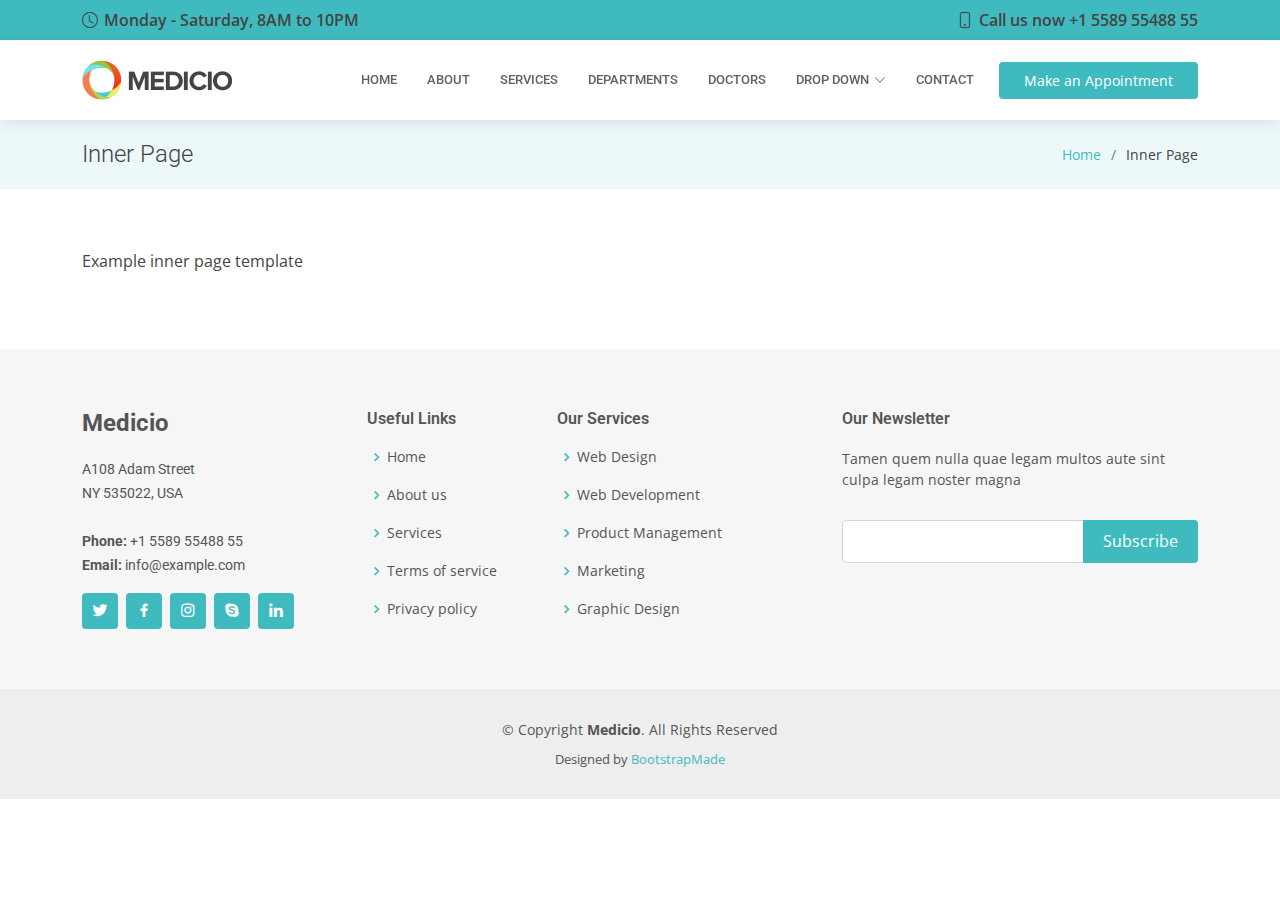
<file: inner-page.html>
<!DOCTYPE html>
<html lang="en">

<head>
  <meta charset="utf-8">
  <meta content="width=device-width, initial-scale=1.0" name="viewport">

  <title>Inner Page - Medicio Bootstrap Template</title>
  <meta content="" name="description">
  <meta content="" name="keywords">

  <!-- Favicons -->
  <link href="assets/img/favicon.png" rel="icon">
  <link href="assets/img/apple-touch-icon.png" rel="apple-touch-icon">

  <!-- Google Fonts -->
  <link href="https://fonts.googleapis.com/css?family=Open+Sans:300,300i,400,400i,600,600i,700,700i|Roboto:300,300i,400,400i,500,500i,600,600i,700,700i|Poppins:300,300i,400,400i,500,500i,600,600i,700,700i" rel="stylesheet">

  <!-- Vendor CSS Files -->
  <link href="assets/vendor/fontawesome-free/css/all.min.css" rel="stylesheet">
  <link href="assets/vendor/animate.css/animate.min.css" rel="stylesheet">
  <link href="assets/vendor/aos/aos.css" rel="stylesheet">
  <link href="assets/vendor/bootstrap/css/bootstrap.min.css" rel="stylesheet">
  <link href="assets/vendor/bootstrap-icons/bootstrap-icons.css" rel="stylesheet">
  <link href="assets/vendor/boxicons/css/boxicons.min.css" rel="stylesheet">
  <link href="assets/vendor/glightbox/css/glightbox.min.css" rel="stylesheet">
  <link href="assets/vendor/swiper/swiper-bundle.min.css" rel="stylesheet">

  <!-- Template Main CSS File -->
  <link href="assets/css/style.css" rel="stylesheet">

  <!-- =======================================================
  * Template Name: Medicio
  * Updated: Aug 30 2023 with Bootstrap v5.3.1
  * Template URL: https://bootstrapmade.com/medicio-free-bootstrap-theme/
  * Author: BootstrapMade.com
  * License: https://bootstrapmade.com/license/
  ======================================================== -->
</head>

<body>

  <!-- ======= Top Bar ======= -->
  <div id="topbar" class="d-flex align-items-center fixed-top">
    <div class="container d-flex align-items-center justify-content-center justify-content-md-between">
      <div class="align-items-center d-none d-md-flex">
        <i class="bi bi-clock"></i> Monday - Saturday, 8AM to 10PM
      </div>
      <div class="d-flex align-items-center">
        <i class="bi bi-phone"></i> Call us now +1 5589 55488 55
      </div>
    </div>
  </div>

  <!-- ======= Header ======= -->
  <header id="header" class="fixed-top">
    <div class="container d-flex align-items-center">

      <a href="index.html" class="logo me-auto"><img src="assets/img/logo.png" alt=""></a>
      <!-- Uncomment below if you prefer to use an image logo -->
      <!-- <h1 class="logo me-auto"><a href="index.html">Medicio</a></h1> -->

      <nav id="navbar" class="navbar order-last order-lg-0">
        <ul>
          <li><a class="nav-link scrollto " href="#hero">Home</a></li>
          <li><a class="nav-link scrollto" href="#about">About</a></li>
          <li><a class="nav-link scrollto" href="#services">Services</a></li>
          <li><a class="nav-link scrollto" href="#departments">Departments</a></li>
          <li><a class="nav-link scrollto" href="#doctors">Doctors</a></li>
          <li class="dropdown"><a href="#"><span>Drop Down</span> <i class="bi bi-chevron-down"></i></a>
            <ul>
              <li><a href="#">Drop Down 1</a></li>
              <li class="dropdown"><a href="#"><span>Deep Drop Down</span> <i class="bi bi-chevron-right"></i></a>
                <ul>
                  <li><a href="#">Deep Drop Down 1</a></li>
                  <li><a href="#">Deep Drop Down 2</a></li>
                  <li><a href="#">Deep Drop Down 3</a></li>
                  <li><a href="#">Deep Drop Down 4</a></li>
                  <li><a href="#">Deep Drop Down 5</a></li>
                </ul>
              </li>
              <li><a href="#">Drop Down 2</a></li>
              <li><a href="#">Drop Down 3</a></li>
              <li><a href="#">Drop Down 4</a></li>
            </ul>
          </li>
          <li><a class="nav-link scrollto" href="#contact">Contact</a></li>
        </ul>
        <i class="bi bi-list mobile-nav-toggle"></i>
      </nav><!-- .navbar -->

      <a href="#appointment" class="appointment-btn scrollto"><span class="d-none d-md-inline">Make an</span> Appointment</a>

    </div>
  </header><!-- End Header -->

  <main id="main">

    <!-- ======= Breadcrumbs Section ======= -->
    <section class="breadcrumbs">
      <div class="container">

        <div class="d-flex justify-content-between align-items-center">
          <h2>Inner Page</h2>
          <ol>
            <li><a href="index.html">Home</a></li>
            <li>Inner Page</li>
          </ol>
        </div>

      </div>
    </section><!-- End Breadcrumbs Section -->

    <section class="inner-page">
      <div class="container">
        <p>
          Example inner page template
        </p>
      </div>
    </section>

  </main><!-- End #main -->

  <!-- ======= Footer ======= -->
  <footer id="footer">
    <div class="footer-top">
      <div class="container">
        <div class="row">

          <div class="col-lg-3 col-md-6">
            <div class="footer-info">
              <h3>Medicio</h3>
              <p>
                A108 Adam Street <br>
                NY 535022, USA<br><br>
                <strong>Phone:</strong> +1 5589 55488 55<br>
                <strong>Email:</strong> info@example.com<br>
              </p>
              <div class="social-links mt-3">
                <a href="#" class="twitter"><i class="bx bxl-twitter"></i></a>
                <a href="#" class="facebook"><i class="bx bxl-facebook"></i></a>
                <a href="#" class="instagram"><i class="bx bxl-instagram"></i></a>
                <a href="#" class="google-plus"><i class="bx bxl-skype"></i></a>
                <a href="#" class="linkedin"><i class="bx bxl-linkedin"></i></a>
              </div>
            </div>
          </div>

          <div class="col-lg-2 col-md-6 footer-links">
            <h4>Useful Links</h4>
            <ul>
              <li><i class="bx bx-chevron-right"></i> <a href="#">Home</a></li>
              <li><i class="bx bx-chevron-right"></i> <a href="#">About us</a></li>
              <li><i class="bx bx-chevron-right"></i> <a href="#">Services</a></li>
              <li><i class="bx bx-chevron-right"></i> <a href="#">Terms of service</a></li>
              <li><i class="bx bx-chevron-right"></i> <a href="#">Privacy policy</a></li>
            </ul>
          </div>

          <div class="col-lg-3 col-md-6 footer-links">
            <h4>Our Services</h4>
            <ul>
              <li><i class="bx bx-chevron-right"></i> <a href="#">Web Design</a></li>
              <li><i class="bx bx-chevron-right"></i> <a href="#">Web Development</a></li>
              <li><i class="bx bx-chevron-right"></i> <a href="#">Product Management</a></li>
              <li><i class="bx bx-chevron-right"></i> <a href="#">Marketing</a></li>
              <li><i class="bx bx-chevron-right"></i> <a href="#">Graphic Design</a></li>
            </ul>
          </div>

          <div class="col-lg-4 col-md-6 footer-newsletter">
            <h4>Our Newsletter</h4>
            <p>Tamen quem nulla quae legam multos aute sint culpa legam noster magna</p>
            <form action="" method="post">
              <input type="email" name="email"><input type="submit" value="Subscribe">
            </form>

          </div>

        </div>
      </div>
    </div>

    <div class="container">
      <div class="copyright">
        &copy; Copyright <strong><span>Medicio</span></strong>. All Rights Reserved
      </div>
      <div class="credits">
        <!-- All the links in the footer should remain intact. -->
        <!-- You can delete the links only if you purchased the pro version. -->
        <!-- Licensing information: https://bootstrapmade.com/license/ -->
        <!-- Purchase the pro version with working PHP/AJAX contact form: https://bootstrapmade.com/medicio-free-bootstrap-theme/ -->
        Designed by <a href="https://bootstrapmade.com/">BootstrapMade</a>
      </div>
    </div>
  </footer><!-- End Footer -->

  <div id="preloader"></div>
  <a href="#" class="back-to-top d-flex align-items-center justify-content-center"><i class="bi bi-arrow-up-short"></i></a>

  <!-- Vendor JS Files -->
  <script src="assets/vendor/purecounter/purecounter_vanilla.js"></script>
  <script src="assets/vendor/aos/aos.js"></script>
  <script src="assets/vendor/bootstrap/js/bootstrap.bundle.min.js"></script>
  <script src="assets/vendor/glightbox/js/glightbox.min.js"></script>
  <script src="assets/vendor/swiper/swiper-bundle.min.js"></script>
  <script src="assets/vendor/php-email-form/validate.js"></script>

  <!-- Template Main JS File -->
  <script src="assets/js/main.js"></script>

</body>

</html>
</file>
<file: assets/css/style.css>
/**
* Template Name: Medicio
* Updated: Aug 30 2023 with Bootstrap v5.3.1
* Template URL: https://bootstrapmade.com/medicio-free-bootstrap-theme/
* Author: BootstrapMade.com
* License: https://bootstrapmade.com/license/
*/

/*--------------------------------------------------------------
# General
--------------------------------------------------------------*/
body {
  font-family: "Open Sans", sans-serif;
  color: #444444;
}

a {
  color: #3fbbc0;
  text-decoration: none;
}

a:hover {
  color: #65c9cd;
  text-decoration: none;
}

h1,
h2,
h3,
h4,
h5,
h6 {
  font-family: "Roboto", sans-serif;
}

/*--------------------------------------------------------------
# Preloader
--------------------------------------------------------------*/
#preloader {
  position: fixed;
  top: 0;
  left: 0;
  right: 0;
  bottom: 0;
  z-index: 9999;
  overflow: hidden;
  background: #fff;
}

#preloader:before {
  content: "";
  position: fixed;
  top: calc(50% - 30px);
  left: calc(50% - 30px);
  border: 6px solid #3fbbc0;
  border-top-color: #ecf8f9;
  border-radius: 50%;
  width: 60px;
  height: 60px;
  animation: animate-preloader 1s linear infinite;
}

@keyframes animate-preloader {
  0% {
    transform: rotate(0deg);
  }

  100% {
    transform: rotate(360deg);
  }
}

/*--------------------------------------------------------------
# Back to top button
--------------------------------------------------------------*/
.back-to-top {
  position: fixed;
  visibility: hidden;
  opacity: 0;
  right: 15px;
  bottom: 15px;
  z-index: 996;
  background: #3fbbc0;
  width: 40px;
  height: 40px;
  border-radius: 4px;
  transition: all 0.4s;
}

.back-to-top i {
  font-size: 28px;
  color: #fff;
  line-height: 0;
}

.back-to-top:hover {
  background: #5ec6ca;
  color: #fff;
}

.back-to-top.active {
  visibility: visible;
  opacity: 1;
}

/*--------------------------------------------------------------
# Disable aos animation delay on mobile devices
--------------------------------------------------------------*/
@media screen and (max-width: 768px) {
  [data-aos-delay] {
    transition-delay: 0 !important;
  }
}

/*--------------------------------------------------------------
# Top Bar
--------------------------------------------------------------*/
#topbar {
  background: #3fbbc0;
  height: 40px;
  font-size: 16px;
  font-weight: 600;
  z-index: 996;
  transition: all 0.5s;
}

#topbar.topbar-scrolled {
  top: -40px;
}

#topbar i {
  padding-right: 6px;
  line-height: 0;
}

/*--------------------------------------------------------------
# Header
--------------------------------------------------------------*/
#header {
  background: #fff;
  transition: all 0.5s;
  z-index: 997;
  padding: 20px 0;
  top: 40px;
  box-shadow: 0px 2px 15px rgba(0, 0, 0, 0.1);
}

@media (max-width: 992px) {
  #header {
    padding: 15px 0;
  }
}

#header.header-scrolled {
  top: 0;
}

#header .logo {
  font-size: 28px;
  margin: 0;
  padding: 0;
  line-height: 1;
  font-weight: 600;
  letter-spacing: 0.5px;
  text-transform: uppercase;
}

#header .logo a {
  color: #555555;
}

#header .logo img {
  max-height: 40px;
}

/**
* Appointment Button
*/
.appointment-btn {
  margin-left: 25px;
  background: #3fbbc0;
  color: #fff;
  border-radius: 4px;
  padding: 8px 25px;
  white-space: nowrap;
  transition: 0.3s;
  font-size: 14px;
  display: inline-block;
}

.appointment-btn:hover {
  background: #65c9cd;
  color: #fff;
}

@media (max-width: 768px) {
  .appointment-btn {
    margin: 0 15px 0 0;
    padding: 6px 15px;
  }
}

/*--------------------------------------------------------------
# Navigation Menu
--------------------------------------------------------------*/
/**
* Desktop Navigation 
*/
.navbar {
  padding: 0;
}

.navbar ul {
  margin: 0;
  padding: 0;
  display: flex;
  list-style: none;
  align-items: center;
}

.navbar li {
  position: relative;
}

.navbar a,
.navbar a:focus {
  display: flex;
  align-items: center;
  justify-content: space-between;
  padding: 10px 0 10px 30px;
  font-family: "Roboto", sans-serif;
  font-size: 13px;
  color: #626262;
  white-space: nowrap;
  transition: 0.3s;
  text-transform: uppercase;
  font-weight: 500;
}

.navbar a i,
.navbar a:focus i {
  font-size: 12px;
  line-height: 0;
  margin-left: 5px;
}

.navbar a:hover,
.navbar .active,
.navbar .active:focus,
.navbar li:hover > a {
  color: #3fbbc0;
}

.navbar .dropdown ul {
  display: block;
  position: absolute;
  left: 14px;
  top: calc(100% + 30px);
  margin: 0;
  padding: 10px 0;
  z-index: 99;
  opacity: 0;
  visibility: hidden;
  background: #fff;
  box-shadow: 0px 0px 30px rgba(127, 137, 161, 0.25);
  transition: 0.3s;
  border-radius: 4px;
}

.navbar .dropdown ul li {
  min-width: 200px;
}

.navbar .dropdown ul a {
  padding: 10px 20px;
  text-transform: none;
}

.navbar .dropdown ul a i {
  font-size: 12px;
}

.navbar .dropdown ul a:hover,
.navbar .dropdown ul .active:hover,
.navbar .dropdown ul li:hover > a {
  color: #3fbbc0;
}

.navbar .dropdown:hover > ul {
  opacity: 1;
  top: 100%;
  visibility: visible;
}

.navbar .dropdown .dropdown ul {
  top: 0;
  left: calc(100% - 30px);
  visibility: hidden;
}

.navbar .dropdown .dropdown:hover > ul {
  opacity: 1;
  top: 0;
  left: 100%;
  visibility: visible;
}

@media (max-width: 1366px) {
  .navbar .dropdown .dropdown ul {
    left: -90%;
  }

  .navbar .dropdown .dropdown:hover > ul {
    left: -100%;
  }
}

/**
* Mobile Navigation 
*/
.mobile-nav-toggle {
  color: #555555;
  font-size: 28px;
  cursor: pointer;
  display: none;
  line-height: 0;
  transition: 0.5s;
}

.mobile-nav-toggle.bi-x {
  color: #fff;
}

@media (max-width: 991px) {
  .mobile-nav-toggle {
    display: block;
  }

  .navbar ul {
    display: none;
  }
}

.navbar-mobile {
  position: fixed;
  overflow: hidden;
  top: 0;
  right: 0;
  left: 0;
  bottom: 0;
  background: rgba(60, 60, 60, 0.9);
  transition: 0.3s;
  z-index: 999;
}

.navbar-mobile .mobile-nav-toggle {
  position: absolute;
  top: 15px;
  right: 15px;
}

.navbar-mobile ul {
  display: block;
  position: absolute;
  top: 55px;
  right: 15px;
  bottom: 15px;
  left: 15px;
  padding: 10px 0;
  border-radius: 8px;
  background-color: #fff;
  overflow-y: auto;
  transition: 0.3s;
}

.navbar-mobile a,
.navbar-mobile a:focus {
  padding: 10px 20px;
  font-size: 15px;
  color: #555555;
}

.navbar-mobile a:hover,
.navbar-mobile .active,
.navbar-mobile li:hover > a {
  color: #3fbbc0;
}

.navbar-mobile .dropdown ul {
  position: static;
  display: none;
  margin: 10px 20px;
  padding: 10px 0;
  z-index: 99;
  opacity: 1;
  visibility: visible;
  background: #fff;
  box-shadow: 0px 0px 30px rgba(127, 137, 161, 0.25);
}

.navbar-mobile .dropdown ul li {
  min-width: 200px;
}

.navbar-mobile .dropdown ul a {
  padding: 10px 20px;
}

.navbar-mobile .dropdown ul a i {
  font-size: 12px;
}

.navbar-mobile .dropdown ul a:hover,
.navbar-mobile .dropdown ul .active:hover,
.navbar-mobile .dropdown ul li:hover > a {
  color: #3fbbc0;
}

.navbar-mobile .dropdown > .dropdown-active {
  display: block;
}

/*--------------------------------------------------------------
# Hero Section
--------------------------------------------------------------*/
#hero {
  width: 100%;
  height: 100vh;
  background-color: rgba(60, 60, 60, 0.8);
  overflow: hidden;
  position: relative;
}

#hero .carousel,
#hero .carousel-inner,
#hero .carousel-item,
#hero .carousel-item::before {
  position: absolute;
  top: 0;
  right: 0;
  left: 0;
  bottom: 0;
}

#hero .carousel-item {
  background-size: cover;
  background-position: center;
  background-repeat: no-repeat;
  display: flex;
  justify-content: center;
  align-items: flex-end;
}

#hero .container {
  text-align: center;
  background: rgba(255, 255, 255, 0.9);
  padding-top: 30px;
  padding-bottom: 30px;
  margin-bottom: 50px;
  border-top: 4px solid #3fbbc0;
}

@media (max-width: 1200px) {
  #hero .container {
    margin-left: 50px;
    margin-right: 50px;
  }
}

#hero h2 {
  color: #2f2f2f;
  margin-bottom: 20px;
  font-size: 36px;
  font-weight: 700;
}

#hero p {
  margin: 0 auto 30px auto;
  color: #555555;
}

#hero .carousel-inner .carousel-item {
  transition-property: opacity;
  background-position: center top;
}

#hero .carousel-inner .carousel-item,
#hero .carousel-inner .active.carousel-item-start,
#hero .carousel-inner .active.carousel-item-end {
  opacity: 0;
}

#hero .carousel-inner .active,
#hero .carousel-inner .carousel-item-next.carousel-item-start,
#hero .carousel-inner .carousel-item-prev.carousel-item-end {
  opacity: 1;
  transition: 0.5s;
}

#hero .carousel-inner .carousel-item-next,
#hero .carousel-inner .carousel-item-prev,
#hero .carousel-inner .active.carousel-item-start,
#hero .carousel-inner .active.carousel-item-end {
  left: 0;
  transform: translate3d(0, 0, 0);
}

#hero .carousel-control-next-icon,
#hero .carousel-control-prev-icon {
  background: none;
  font-size: 30px;
  line-height: 0;
  width: auto;
  height: auto;
  background: rgba(63, 187, 192, 0.8);
  border-radius: 50px;
  transition: 0.3s;
  color: rgba(255, 255, 255, 0.5);
  width: 54px;
  height: 54px;
  display: flex;
  align-items: center;
  justify-content: center;
}

#hero .carousel-control-next-icon:hover,
#hero .carousel-control-prev-icon:hover {
  background: #3fbbc0;
  color: rgba(255, 255, 255, 0.8);
}

#hero .carousel-indicators li {
  list-style-type: none;
  cursor: pointer;
  background: #fff;
  overflow: hidden;
  border: 0;
  width: 12px;
  height: 12px;
  border-radius: 50px;
  opacity: 0.6;
  transition: 0.3s;
}

#hero .carousel-indicators li.active {
  opacity: 1;
  background: #3fbbc0;
}

#hero .btn-get-started {
  font-family: "Roboto", sans-serif;
  font-weight: 500;
  font-size: 14px;
  letter-spacing: 1px;
  display: inline-block;
  padding: 14px 32px;
  border-radius: 4px;
  transition: 0.5s;
  line-height: 1;
  color: #fff;
  background: #3fbbc0;
}

#hero .btn-get-started:hover {
  background: #65c9cd;
}

@media (max-width: 992px) {
  #hero {
    height: 100vh;
  }

  #hero .container {
    margin-top: 100px;
  }
}

@media (max-width: 768px) {
  #hero h2 {
    font-size: 28px;
  }
}

@media (min-width: 1024px) {
  #hero .carousel-control-prev,
  #hero .carousel-control-next {
    width: 5%;
  }
}

@media (max-height: 500px) {
  #hero {
    height: 160vh;
  }
}

/*--------------------------------------------------------------
# Sections General
--------------------------------------------------------------*/
section {
  padding: 60px 0;
  overflow: hidden;
}

.section-bg {
  background-color: #f7fcfc;
}

.section-title {
  text-align: center;
  padding-bottom: 30px;
}

.section-title h2 {
  font-size: 32px;
  font-weight: bold;
  text-transform: uppercase;
  margin-bottom: 20px;
  padding-bottom: 20px;
  position: relative;
}

.section-title h2::after {
  content: "";
  position: absolute;
  display: block;
  width: 50px;
  height: 3px;
  background: #3fbbc0;
  bottom: 0;
  left: calc(50% - 25px);
}

.section-title p {
  margin-bottom: 0;
}

/*--------------------------------------------------------------
# Breadcrumbs
--------------------------------------------------------------*/
.breadcrumbs {
  padding: 20px 0;
  background-color: #ecf8f9;
  min-height: 40px;
  margin-top: 120px;
}

@media (max-width: 992px) {
  .breadcrumbs {
    margin-top: 70px;
  }
}

.breadcrumbs h2 {
  font-size: 24px;
  font-weight: 300;
  margin: 0;
}

@media (max-width: 992px) {
  .breadcrumbs h2 {
    margin: 0 0 10px 0;
  }
}

.breadcrumbs ol {
  display: flex;
  flex-wrap: wrap;
  list-style: none;
  padding: 0;
  margin: 0;
  font-size: 14px;
}

.breadcrumbs ol li + li {
  padding-left: 10px;
}

.breadcrumbs ol li + li::before {
  display: inline-block;
  padding-right: 10px;
  color: #6c757d;
  content: "/";
}

@media (max-width: 768px) {
  .breadcrumbs .d-flex {
    display: block !important;
  }

  .breadcrumbs ol {
    display: block;
  }

  .breadcrumbs ol li {
    display: inline-block;
  }
}

/*--------------------------------------------------------------
# Featured Services
--------------------------------------------------------------*/
.featured-services .icon-box {
  padding: 30px;
  position: relative;
  overflow: hidden;
  background: #fff;
  box-shadow: 0 0 29px 0 rgba(68, 88, 144, 0.12);
  transition: all 0.3s ease-in-out;
  border-radius: 8px;
  z-index: 1;
}

.featured-services .icon-box::before {
  content: "";
  position: absolute;
  background: #d9f1f2;
  right: 0;
  left: 0;
  bottom: 0;
  top: 100%;
  transition: all 0.3s;
  z-index: -1;
}

.featured-services .icon-box:hover::before {
  background: #3fbbc0;
  top: 0;
  border-radius: 0px;
}

.featured-services .icon {
  margin-bottom: 15px;
}

.featured-services .icon i {
  font-size: 48px;
  line-height: 1;
  color: #3fbbc0;
  transition: all 0.3s ease-in-out;
}

.featured-services .title {
  font-weight: 700;
  margin-bottom: 15px;
  font-size: 18px;
}

.featured-services .title a {
  color: #111;
}

.featured-services .description {
  font-size: 15px;
  line-height: 28px;
  margin-bottom: 0;
}

.featured-services .icon-box:hover .title a,
.featured-services .icon-box:hover .description {
  color: #fff;
}

.featured-services .icon-box:hover .icon i {
  color: #fff;
}

/*--------------------------------------------------------------
# Cta
--------------------------------------------------------------*/
.cta {
  background: #3fbbc0;
  color: #fff;
  background-size: cover;
  padding: 60px 0;
}

.cta h3 {
  font-size: 28px;
  font-weight: 700;
}

.cta .cta-btn {
  font-family: "Roboto", sans-serif;
  font-weight: 500;
  font-size: 16px;
  letter-spacing: 1px;
  display: inline-block;
  padding: 10px 35px;
  border-radius: 25px;
  transition: 0.5s;
  margin-top: 10px;
  border: 2px solid #fff;
  color: #fff;
}

.cta .cta-btn:hover {
  background: #fff;
  color: #3fbbc0;
}

/*--------------------------------------------------------------
# About Us
--------------------------------------------------------------*/
.about .content h3 {
  font-weight: 600;
  font-size: 26px;
}

.about .content ul {
  list-style: none;
  padding: 0;
}

.about .content ul li {
  padding-bottom: 10px;
}

.about .content ul i {
  font-size: 20px;
  padding-right: 4px;
  color: #3fbbc0;
}

.about .content p:last-child {
  margin-bottom: 0;
}

/*--------------------------------------------------------------
# Counts
--------------------------------------------------------------*/
.counts {
  padding-bottom: 30px;
}

.counts .count-box {
  box-shadow: -10px -5px 40px 0 rgba(0, 0, 0, 0.1);
  padding: 30px;
  width: 100%;
}

.counts .count-box i {
  display: block;
  font-size: 30px;
  color: #3fbbc0;
  float: left;
}

.counts .count-box span {
  font-size: 42px;
  line-height: 24px;
  display: block;
  font-weight: 700;
  color: #555555;
  margin-left: 50px;
}

.counts .count-box p {
  padding: 30px 0 0 0;
  margin: 0;
  font-family: "Roboto", sans-serif;
  font-size: 14px;
}

.counts .count-box a {
  font-weight: 600;
  display: block;
  margin-top: 20px;
  color: #7b7b7b;
  font-size: 15px;
  font-family: "Poppins", sans-serif;
  transition: ease-in-out 0.3s;
}

.counts .count-box a:hover {
  color: #3fbbc0;
}

/*--------------------------------------------------------------
# Features
--------------------------------------------------------------*/
.features .icon-box h4 {
  font-size: 20px;
  font-weight: 700;
  margin: 5px 0 10px 60px;
}

.features .icon-box i {
  font-size: 48px;
  float: left;
  color: #3fbbc0;
}

.features .icon-box p {
  font-size: 15px;
  color: #848484;
  margin-left: 60px;
}

.features .image {
  background-position: center center;
  background-repeat: no-repeat;
  background-size: cover;
  min-height: 400px;
}

/*--------------------------------------------------------------
# Services
--------------------------------------------------------------*/
.services .icon-box {
  margin-bottom: 20px;
  text-align: center;
}

.services .icon {
  display: inline-flex;
  justify-content: center;
  align-items: center;
  width: 80px;
  height: 80px;
  margin-bottom: 20px;
  background: #fff;
  border-radius: 50%;
  transition: 0.5s;
  color: #3fbbc0;
  overflow: hidden;
  box-shadow: 0px 0 25px rgba(0, 0, 0, 0.15);
}

.services .icon i {
  font-size: 36px;
  line-height: 0;
}

.services .icon-box:hover .icon {
  box-shadow: 0px 0 25px rgba(63, 187, 192, 0.3);
}

.services .title {
  font-weight: 600;
  margin-bottom: 15px;
  font-size: 18px;
  position: relative;
  padding-bottom: 15px;
}

.services .title a {
  color: #444444;
  transition: 0.3s;
}

.services .title a:hover {
  color: #3fbbc0;
}

.services .title::after {
  content: "";
  position: absolute;
  display: block;
  width: 50px;
  height: 2px;
  background: #3fbbc0;
  bottom: 0;
  left: calc(50% - 25px);
}

.services .description {
  line-height: 24px;
  font-size: 14px;
}

/*--------------------------------------------------------------
# Appointments
--------------------------------------------------------------*/
.appointment .php-email-form {
  width: 100%;
}

.appointment .php-email-form .form-group {
  padding-bottom: 8px;
}

.appointment .php-email-form .validate {
  display: none;
  color: red;
  margin: 0 0 15px 0;
  font-weight: 400;
  font-size: 13px;
}

.appointment .php-email-form .error-message {
  display: none;
  color: #fff;
  background: #ed3c0d;
  text-align: left;
  padding: 15px;
  font-weight: 600;
}

.appointment .php-email-form .error-message br + br {
  margin-top: 25px;
}

.appointment .php-email-form .sent-message {
  display: none;
  color: #fff;
  background: #18d26e;
  text-align: center;
  padding: 15px;
  font-weight: 600;
}

.appointment .php-email-form .loading {
  display: none;
  background: #fff;
  text-align: center;
  padding: 15px;
}

.appointment .php-email-form .loading:before {
  content: "";
  display: inline-block;
  border-radius: 50%;
  width: 24px;
  height: 24px;
  margin: 0 10px -6px 0;
  border: 3px solid #18d26e;
  border-top-color: #eee;
  animation: animate-loading 1s linear infinite;
}

.appointment .php-email-form input,
.appointment .php-email-form textarea,
.appointment .php-email-form select {
  border-radius: 0;
  box-shadow: none;
  font-size: 14px;
  padding: 10px !important;
}

.appointment .php-email-form input:focus,
.appointment .php-email-form textarea:focus,
.appointment .php-email-form select:focus {
  border-color: #3fbbc0;
}

.appointment .php-email-form input,
.appointment .php-email-form select {
  height: 44px;
}

.appointment .php-email-form textarea {
  padding: 10px 12px;
}

.appointment .php-email-form button[type="submit"] {
  background: #3fbbc0;
  border: 0;
  padding: 10px 35px;
  color: #fff;
  transition: 0.4s;
  border-radius: 50px;
}

.appointment .php-email-form button[type="submit"]:hover {
  background: #52c2c6;
}

/*--------------------------------------------------------------
# Departments
--------------------------------------------------------------*/
.departments .nav-tabs {
  border: 0;
}

.departments .nav-link {
  border: 0;
  padding: 20px;
  color: #555555;
  border-radius: 0;
  border-left: 5px solid #fff;
  cursor: pointer;
}

.departments .nav-link h4 {
  font-size: 18px;
  font-weight: 600;
  transition: 0.3s;
}

.departments .nav-link p {
  font-size: 14px;
  margin-bottom: 0;
}

.departments .nav-link:hover h4 {
  color: #3fbbc0;
}

.departments .nav-link.active {
  background: #f7fcfc;
  border-color: #3fbbc0;
}

.departments .nav-link.active h4 {
  color: #3fbbc0;
}

.departments .tab-pane.active {
  animation: slide-down 0.5s ease-out;
}

.departments .tab-pane img {
  float: left;
  max-width: 300px;
  padding: 0 15px 15px 0;
}

@media (max-width: 768px) {
  .departments .tab-pane img {
    float: none;
    padding: 0 0 15px 0;
    max-width: 100%;
  }
}

.departments .tab-pane h3 {
  font-size: 26px;
  font-weight: 600;
  margin-bottom: 20px;
  color: #3fbbc0;
}

.departments .tab-pane p {
  color: #777777;
}

.departments .tab-pane p:last-child {
  margin-bottom: 0;
}

@keyframes slide-down {
  0% {
    opacity: 0;
  }

  100% {
    opacity: 1;
  }
}

/*--------------------------------------------------------------
# Testimonials
--------------------------------------------------------------*/
.testimonials .testimonials-carousel,
.testimonials .testimonials-slider {
  overflow: hidden;
}

.testimonials .testimonial-item {
  box-sizing: content-box;
  min-height: 320px;
}

.testimonials .testimonial-item .testimonial-img {
  width: 90px;
  border-radius: 50%;
  margin: -40px 0 0 40px;
  position: relative;
  z-index: 2;
  border: 6px solid #fff;
}

.testimonials .testimonial-item h3 {
  font-size: 18px;
  font-weight: bold;
  margin: 10px 0 5px 45px;
  color: #111;
}

.testimonials .testimonial-item h4 {
  font-size: 14px;
  color: #999;
  margin: 0 0 0 45px;
}

.testimonials .testimonial-item .quote-icon-left,
.testimonials .testimonial-item .quote-icon-right {
  color: #b2e4e6;
  font-size: 26px;
}

.testimonials .testimonial-item .quote-icon-left {
  display: inline-block;
  left: -5px;
  position: relative;
}

.testimonials .testimonial-item .quote-icon-right {
  display: inline-block;
  right: -5px;
  position: relative;
  top: 10px;
}

.testimonials .testimonial-item p {
  font-style: italic;
  margin: 0 15px 0 15px;
  padding: 20px 20px 60px 20px;
  background: #f0fafa;
  position: relative;
  border-radius: 6px;
  position: relative;
  z-index: 1;
}

.testimonials .swiper-pagination {
  margin-top: 20px;
  position: relative;
}

.testimonials .swiper-pagination .swiper-pagination-bullet {
  width: 12px;
  height: 12px;
  background-color: #fff;
  opacity: 1;
  border: 1px solid #3fbbc0;
}

.testimonials .swiper-pagination .swiper-pagination-bullet-active {
  background-color: #3fbbc0;
}

/*--------------------------------------------------------------
# Doctors
--------------------------------------------------------------*/
.doctors .member {
  margin-bottom: 20px;
  overflow: hidden;
  text-align: center;
  border-radius: 4px;
  background: #fff;
  box-shadow: 0px 2px 15px rgba(63, 187, 192, 0.1);
}

.doctors .member .member-img {
  position: relative;
  overflow: hidden;
}

.doctors .member .social {
  position: absolute;
  left: 0;
  bottom: 0;
  right: 0;
  height: 40px;
  opacity: 0;
  transition: ease-in-out 0.3s;
  background: rgba(255, 255, 255, 0.85);
  display: flex;
  align-items: center;
  justify-content: center;
}

.doctors .member .social a {
  transition: color 0.3s;
  color: #555555;
  margin: 0 10px;
  display: inline-flex;
  align-items: center;
  justify-content: center;
}

.doctors .member .social a i {
  line-height: 0;
}

.doctors .member .social a:hover {
  color: #3fbbc0;
}

.doctors .member .social i {
  font-size: 18px;
  margin: 0 2px;
}

.doctors .member .member-info {
  padding: 25px 15px;
}

.doctors .member .member-info h4 {
  font-weight: 700;
  margin-bottom: 5px;
  font-size: 18px;
  color: #555555;
}

.doctors .member .member-info span {
  display: block;
  font-size: 13px;
  font-weight: 400;
  color: #aaaaaa;
}

.doctors .member .member-info p {
  font-style: italic;
  font-size: 14px;
  line-height: 26px;
  color: #777777;
}

.doctors .member:hover .social {
  opacity: 1;
}

/*--------------------------------------------------------------
# Gallery
--------------------------------------------------------------*/
.gallery {
  overflow: hidden;
}

.gallery .swiper-pagination {
  margin-top: 20px;
  position: relative;
}

.gallery .swiper-pagination .swiper-pagination-bullet {
  width: 12px;
  height: 12px;
  background-color: #fff;
  opacity: 1;
  border: 1px solid #3fbbc0;
}

.gallery .swiper-pagination .swiper-pagination-bullet-active {
  background-color: #3fbbc0;
}

.gallery .swiper-slide-active {
  text-align: center;
}

@media (min-width: 992px) {
  .gallery .swiper-wrapper {
    padding: 40px 0;
  }

  .gallery .swiper-slide-active {
    border: 6px solid #3fbbc0;
    padding: 4px;
    background: #fff;
    z-index: 1;
    transform: scale(1.2);
    margin-top: 10px;
  }
}

/*--------------------------------------------------------------
# Pricing
--------------------------------------------------------------*/
.pricing .box {
  padding: 20px;
  background: #fff;
  text-align: center;
  box-shadow: 0px 0px 4px rgba(0, 0, 0, 0.12);
  border-radius: 4px;
  position: relative;
  overflow: hidden;
}

.pricing h3 {
  font-weight: 400;
  margin: -20px -20px 20px -20px;
  padding: 20px 15px;
  font-size: 16px;
  font-weight: 600;
  color: #777777;
  background: #f8f8f8;
}

.pricing h4 {
  font-size: 36px;
  color: #3fbbc0;
  font-weight: 600;
  font-family: "Poppins", sans-serif;
  margin-bottom: 20px;
}

.pricing h4 sup {
  font-size: 20px;
  top: -15px;
  left: -3px;
}

.pricing h4 span {
  color: #bababa;
  font-size: 16px;
  font-weight: 300;
}

.pricing ul {
  padding: 0;
  list-style: none;
  color: #444444;
  text-align: center;
  line-height: 20px;
  font-size: 14px;
}

.pricing ul li {
  padding-bottom: 16px;
}

.pricing ul i {
  color: #3fbbc0;
  font-size: 18px;
  padding-right: 4px;
}

.pricing ul .na {
  color: #ccc;
  text-decoration: line-through;
}

.pricing .btn-wrap {
  margin: 20px -20px -20px -20px;
  padding: 20px 15px;
  background: #f8f8f8;
  text-align: center;
}

.pricing .btn-buy {
  background: #3fbbc0;
  display: inline-block;
  padding: 8px 35px 10px 35px;
  border-radius: 4px;
  color: #fff;
  transition: none;
  font-size: 14px;
  font-weight: 400;
  font-family: "Roboto", sans-serif;
  font-weight: 600;
  transition: 0.3s;
}

.pricing .btn-buy:hover {
  background: #65c9cd;
}

.pricing .featured h3 {
  color: #fff;
  background: #3fbbc0;
}

.pricing .advanced {
  width: 200px;
  position: absolute;
  top: 18px;
  right: -68px;
  transform: rotate(45deg);
  z-index: 1;
  font-size: 14px;
  padding: 1px 0 3px 0;
  background: #3fbbc0;
  color: #fff;
}

/*--------------------------------------------------------------
# Frequently Asked Questioins
--------------------------------------------------------------*/
.faq {
  padding: 60px 0;
}

.faq .faq-list {
  padding: 0;
  list-style: none;
}

.faq .faq-list li {
  border-bottom: 1px solid #d9f1f2;
  margin-bottom: 20px;
  padding-bottom: 20px;
}

.faq .faq-list .question {
  display: block;
  position: relative;
  font-family: #3fbbc0;
  font-size: 18px;
  line-height: 24px;
  font-weight: 400;
  padding-left: 25px;
  cursor: pointer;
  color: #32969a;
  transition: 0.3s;
}

.faq .faq-list i {
  font-size: 16px;
  position: absolute;
  left: 0;
  top: -2px;
}

.faq .faq-list p {
  margin-bottom: 0;
  padding: 10px 0 0 25px;
}

.faq .faq-list .icon-show {
  display: none;
}

.faq .faq-list .collapsed {
  color: black;
}

.faq .faq-list .collapsed:hover {
  color: #3fbbc0;
}

.faq .faq-list .collapsed .icon-show {
  display: inline-block;
  transition: 0.6s;
}

.faq .faq-list .collapsed .icon-close {
  display: none;
  transition: 0.6s;
}

/*--------------------------------------------------------------
# Contact
--------------------------------------------------------------*/
.contact .info-box {
  color: #444444;
  text-align: center;
  box-shadow: 0 0 20px rgba(214, 215, 216, 0.5);
  padding: 20px 0 30px 0;
}

.contact .info-box i {
  font-size: 32px;
  color: #3fbbc0;
  border-radius: 50%;
  padding: 8px;
  border: 2px dotted #c5ebec;
}

.contact .info-box h3 {
  font-size: 20px;
  color: #777777;
  font-weight: 700;
  margin: 10px 0;
}

.contact .info-box p {
  padding: 0;
  line-height: 24px;
  font-size: 14px;
  margin-bottom: 0;
}

.contact .php-email-form {
  box-shadow: 0 0 20px rgba(214, 215, 216, 0.5);
  padding: 30px;
}

.contact .php-email-form .error-message {
  display: none;
  color: #fff;
  background: #ed3c0d;
  text-align: left;
  padding: 15px;
  font-weight: 600;
}

.contact .php-email-form .error-message br + br {
  margin-top: 25px;
}

.contact .php-email-form .sent-message {
  display: none;
  color: #fff;
  background: #18d26e;
  text-align: center;
  padding: 15px;
  font-weight: 600;
}

.contact .php-email-form .loading {
  display: none;
  background: #fff;
  text-align: center;
  padding: 15px;
}

.contact .php-email-form .loading:before {
  content: "";
  display: inline-block;
  border-radius: 50%;
  width: 24px;
  height: 24px;
  margin: 0 10px -6px 0;
  border: 3px solid #18d26e;
  border-top-color: #eee;
  animation: animate-loading 1s linear infinite;
}

.contact .php-email-form input,
.contact .php-email-form textarea {
  border-radius: 4px;
  box-shadow: none;
  font-size: 14px;
}

.contact .php-email-form input:focus,
.contact .php-email-form textarea:focus {
  border-color: #3fbbc0;
}

.contact .php-email-form input {
  padding: 10px 15px;
}

.contact .php-email-form textarea {
  padding: 12px 15px;
}

.contact .php-email-form button[type="submit"] {
  background: #3fbbc0;
  border: 0;
  padding: 10px 30px;
  color: #fff;
  transition: 0.4s;
  border-radius: 4px;
}

.contact .php-email-form button[type="submit"]:hover {
  background: #65c9cd;
}

@keyframes animate-loading {
  0% {
    transform: rotate(0deg);
  }

  100% {
    transform: rotate(360deg);
  }
}

/*--------------------------------------------------------------
# Footer
--------------------------------------------------------------*/
#footer {
  background: #eeeeee;
  padding: 0 0 30px 0;
  color: #555555;
  font-size: 14px;
}

#footer .footer-top {
  background: #f6f6f6;
  padding: 60px 0 30px 0;
}

#footer .footer-top .footer-info {
  margin-bottom: 30px;
}

#footer .footer-top .footer-info h3 {
  font-size: 24px;
  margin: 0 0 20px 0;
  padding: 2px 0 2px 0;
  line-height: 1;
  font-weight: 700;
}

#footer .footer-top .footer-info p {
  font-size: 14px;
  line-height: 24px;
  margin-bottom: 0;
  font-family: "Roboto", sans-serif;
}

#footer .footer-top .social-links a {
  font-size: 18px;
  display: inline-block;
  background: #3fbbc0;
  color: #fff;
  line-height: 1;
  padding: 8px 0;
  margin-right: 4px;
  border-radius: 4px;
  text-align: center;
  width: 36px;
  height: 36px;
  transition: 0.3s;
}

#footer .footer-top .social-links a:hover {
  background: #65c9cd;
  text-decoration: none;
}

#footer .footer-top h4 {
  font-size: 16px;
  font-weight: 600;
  position: relative;
  padding-bottom: 12px;
}

#footer .footer-top .footer-links {
  margin-bottom: 30px;
}

#footer .footer-top .footer-links ul {
  list-style: none;
  padding: 0;
  margin: 0;
}

#footer .footer-top .footer-links ul i {
  padding-right: 2px;
  color: #3fbbc0;
  font-size: 18px;
  line-height: 1;
}

#footer .footer-top .footer-links ul li {
  padding: 10px 0;
  display: flex;
  align-items: center;
}

#footer .footer-top .footer-links ul li:first-child {
  padding-top: 0;
}

#footer .footer-top .footer-links ul a {
  color: #555555;
  transition: 0.3s;
  display: inline-block;
  line-height: 1;
}

#footer .footer-top .footer-links ul a:hover {
  color: #3fbbc0;
}

#footer .footer-top .footer-newsletter form {
  margin-top: 30px;
  background: #fff;
  padding: 6px 10px;
  position: relative;
  border: 1px solid #d5d5d5;
  border-radius: 4px;
}

#footer .footer-top .footer-newsletter form input[type="email"] {
  border: 0;
  padding: 4px;
  width: calc(100% - 110px);
}

#footer .footer-top .footer-newsletter form input[type="submit"] {
  position: absolute;
  top: -1px;
  right: -1px;
  bottom: -1px;
  border: 0;
  background: none;
  font-size: 16px;
  padding: 0 20px;
  background: #3fbbc0;
  color: #fff;
  transition: 0.3s;
  border-radius: 0 4px 4px 0;
}

#footer .footer-top .footer-newsletter form input[type="submit"]:hover {
  background: #65c9cd;
}

#footer .copyright {
  text-align: center;
  padding-top: 30px;
}

#footer .credits {
  padding-top: 10px;
  text-align: center;
  font-size: 13px;
}
</file>
<file: src/assets/css/style.css>
/**
* Template Name: Medicio
* Updated: Aug 30 2023 with Bootstrap v5.3.1
* Template URL: https://bootstrapmade.com/medicio-free-bootstrap-theme/
* Author: BootstrapMade.com
* License: https://bootstrapmade.com/license/
*/

/*--------------------------------------------------------------
# General
--------------------------------------------------------------*/
body {
  font-family: "Open Sans", sans-serif;
  color: #444444;
}

a {
  color: #3fbbc0;
  text-decoration: none;
}

a:hover {
  color: #65c9cd;
  text-decoration: none;
}

h1,
h2,
h3,
h4,
h5,
h6 {
  font-family: "Roboto", sans-serif;
}

/*--------------------------------------------------------------
# Preloader
--------------------------------------------------------------*/
#preloader {
  position: fixed;
  top: 0;
  left: 0;
  right: 0;
  bottom: 0;
  z-index: 9999;
  overflow: hidden;
  background: #fff;
}

#preloader:before {
  content: "";
  position: fixed;
  top: calc(50% - 30px);
  left: calc(50% - 30px);
  border: 6px solid #3fbbc0;
  border-top-color: #ecf8f9;
  border-radius: 50%;
  width: 60px;
  height: 60px;
  animation: animate-preloader 1s linear infinite;
}

@keyframes animate-preloader {
  0% {
    transform: rotate(0deg);
  }

  100% {
    transform: rotate(360deg);
  }
}

/*--------------------------------------------------------------
# Back to top button
--------------------------------------------------------------*/
.back-to-top {
  position: fixed;
  visibility: hidden;
  opacity: 0;
  right: 15px;
  bottom: 15px;
  z-index: 996;
  background: #3fbbc0;
  width: 40px;
  height: 40px;
  border-radius: 4px;
  transition: all 0.4s;
}

.back-to-top i {
  font-size: 28px;
  color: #fff;
  line-height: 0;
}

.back-to-top:hover {
  background: #5ec6ca;
  color: #fff;
}

.back-to-top.active {
  visibility: visible;
  opacity: 1;
}

/*--------------------------------------------------------------
# Disable aos animation delay on mobile devices
--------------------------------------------------------------*/
@media screen and (max-width: 768px) {
  [data-aos-delay] {
    transition-delay: 0 !important;
  }
}

/*--------------------------------------------------------------
# Top Bar
--------------------------------------------------------------*/
#topbar {
  background: #3fbbc0;
  color: #fff;
  height: 40px;
  font-size: 16px;
  font-weight: 600;
  z-index: 996;
  transition: all 0.5s;
}

#topbar.topbar-scrolled {
  top: -40px;
}

#topbar i {
  padding-right: 6px;
  line-height: 0;
}

/*--------------------------------------------------------------
# Header
--------------------------------------------------------------*/
#header {
  background: #fff;
  transition: all 0.5s;
  z-index: 997;
  padding: 20px 0;
  top: 40px;
  box-shadow: 0px 2px 15px rgba(0, 0, 0, 0.1);
}

@media (max-width: 992px) {
  #header {
    padding: 15px 0;
  }
}

#header.header-scrolled {
  top: 0;
}

#header .logo {
  font-size: 28px;
  margin: 0;
  padding: 0;
  line-height: 1;
  font-weight: 600;
  letter-spacing: 0.5px;
  text-transform: uppercase;
}

#header .logo a {
  color: #555555;
}

#header .logo img {
  max-height: 40px;
}

/**
* Appointment Button
*/
.appointment-btn {
  margin-left: 25px;
  background: #3fbbc0;
  color: #fff;
  border-radius: 4px;
  padding: 8px 25px;
  white-space: nowrap;
  transition: 0.3s;
  font-size: 14px;
  display: inline-block;
}

.appointment-btn:hover {
  background: #65c9cd;
  color: #fff;
}

@media (max-width: 768px) {
  .appointment-btn {
    margin: 0 15px 0 0;
    padding: 6px 15px;
  }
}

/*--------------------------------------------------------------
# Navigation Menu
--------------------------------------------------------------*/
/**
* Desktop Navigation 
*/
.navbar {
  padding: 0;
}

.navbar ul {
  margin: 0;
  padding: 0;
  display: flex;
  list-style: none;
  align-items: center;
}

.navbar li {
  position: relative;
}

.navbar a,
.navbar a:focus {
  display: flex;
  align-items: center;
  justify-content: space-between;
  padding: 10px 0 10px 30px;
  font-family: "Roboto", sans-serif;
  font-size: 13px;
  color: #626262;
  white-space: nowrap;
  transition: 0.3s;
  text-transform: uppercase;
  font-weight: 500;
}

.navbar a i,
.navbar a:focus i {
  font-size: 12px;
  line-height: 0;
  margin-left: 5px;
}

.navbar a:hover,
.navbar .active,
.navbar .active:focus,
.navbar li:hover>a {
  color: #3fbbc0;
}

.navbar .dropdown ul {
  display: block;
  position: absolute;
  left: 14px;
  top: calc(100% + 30px);
  margin: 0;
  padding: 10px 0;
  z-index: 99;
  opacity: 0;
  visibility: hidden;
  background: #fff;
  box-shadow: 0px 0px 30px rgba(127, 137, 161, 0.25);
  transition: 0.3s;
  border-radius: 4px;
}

.navbar .dropdown ul li {
  min-width: 200px;
}

.navbar .dropdown ul a {
  padding: 10px 20px;
  text-transform: none;
}

.navbar .dropdown ul a i {
  font-size: 12px;
}

.navbar .dropdown ul a:hover,
.navbar .dropdown ul .active:hover,
.navbar .dropdown ul li:hover>a {
  color: #3fbbc0;
}

.navbar .dropdown:hover>ul {
  opacity: 1;
  top: 100%;
  visibility: visible;
}

.navbar .dropdown .dropdown ul {
  top: 0;
  left: calc(100% - 30px);
  visibility: hidden;
}

.navbar .dropdown .dropdown:hover>ul {
  opacity: 1;
  top: 0;
  left: 100%;
  visibility: visible;
}

@media (max-width: 1366px) {
  .navbar .dropdown .dropdown ul {
    left: -90%;
  }

  .navbar .dropdown .dropdown:hover>ul {
    left: -100%;
  }
}

/**
* Mobile Navigation 
*/
.mobile-nav-toggle {
  color: #555555;
  font-size: 28px;
  cursor: pointer;
  display: none;
  line-height: 0;
  transition: 0.5s;
}

.mobile-nav-toggle.bi-x {
  color: #fff;
}

@media (max-width: 991px) {
  .mobile-nav-toggle {
    display: block;
  }

  .navbar ul {
    display: none;
  }
}

.navbar-mobile {
  position: fixed;
  overflow: hidden;
  top: 0;
  right: 0;
  left: 0;
  bottom: 0;
  background: rgba(60, 60, 60, 0.9);
  transition: 0.3s;
  z-index: 999;
}

.navbar-mobile .mobile-nav-toggle {
  position: absolute;
  top: 15px;
  right: 15px;
}

.navbar-mobile ul {
  display: block;
  position: absolute;
  top: 55px;
  right: 15px;
  bottom: 15px;
  left: 15px;
  padding: 10px 0;
  border-radius: 8px;
  background-color: #fff;
  overflow-y: auto;
  transition: 0.3s;
}

.navbar-mobile a,
.navbar-mobile a:focus {
  padding: 10px 20px;
  font-size: 15px;
  color: #555555;
}

.navbar-mobile a:hover,
.navbar-mobile .active,
.navbar-mobile li:hover>a {
  color: #3fbbc0;
}

.navbar-mobile .dropdown ul {
  position: static;
  display: none;
  margin: 10px 20px;
  padding: 10px 0;
  z-index: 99;
  opacity: 1;
  visibility: visible;
  background: #fff;
  box-shadow: 0px 0px 30px rgba(127, 137, 161, 0.25);
}

.navbar-mobile .dropdown ul li {
  min-width: 200px;
}

.navbar-mobile .dropdown ul a {
  padding: 10px 20px;
}

.navbar-mobile .dropdown ul a i {
  font-size: 12px;
}

.navbar-mobile .dropdown ul a:hover,
.navbar-mobile .dropdown ul .active:hover,
.navbar-mobile .dropdown ul li:hover>a {
  color: #3fbbc0;
}

.navbar-mobile .dropdown>.dropdown-active {
  display: block;
}

/*--------------------------------------------------------------
# Hero Section
--------------------------------------------------------------*/
#hero {
  width: 100%;
  height: 100vh;
  background-color: rgba(60, 60, 60, 0.8);
  overflow: hidden;
  position: relative;
}

#hero .carousel,
#hero .carousel-inner,
#hero .carousel-item,
#hero .carousel-item::before {
  position: absolute;
  top: 0;
  right: 0;
  left: 0;
  bottom: 0;
}

#hero .carousel-item {
  background-size: cover;
  background-position: center;
  background-repeat: no-repeat;
  display: flex;
  justify-content: center;
  align-items: flex-end;
}

#hero .container {
  text-align: center;
  background: rgba(255, 255, 255, 0.9);
  padding-top: 30px;
  padding-bottom: 30px;
  margin-bottom: 50px;
  border-top: 4px solid #3fbbc0;
}

@media (max-width: 1200px) {
  #hero .container {
    margin-left: 50px;
    margin-right: 50px;
  }
}

#hero h2 {
  color: #2f2f2f;
  margin-bottom: 20px;
  font-size: 36px;
  font-weight: 700;
}

#hero p {
  margin: 0 auto 30px auto;
  color: #555555;
}

#hero .carousel-inner .carousel-item {
  transition-property: opacity;
  background-position: center top;
}

#hero .carousel-inner .carousel-item,
#hero .carousel-inner .active.carousel-item-start,
#hero .carousel-inner .active.carousel-item-end {
  opacity: 0;
}

#hero .carousel-inner .active,
#hero .carousel-inner .carousel-item-next.carousel-item-start,
#hero .carousel-inner .carousel-item-prev.carousel-item-end {
  opacity: 1;
  transition: 0.5s;
}

#hero .carousel-inner .carousel-item-next,
#hero .carousel-inner .carousel-item-prev,
#hero .carousel-inner .active.carousel-item-start,
#hero .carousel-inner .active.carousel-item-end {
  left: 0;
  transform: translate3d(0, 0, 0);
}

#hero .carousel-control-next-icon,
#hero .carousel-control-prev-icon {
  background: none;
  font-size: 30px;
  line-height: 0;
  width: auto;
  height: auto;
  background: rgba(63, 187, 192, 0.8);
  border-radius: 50px;
  transition: 0.3s;
  color: rgba(255, 255, 255, 0.5);
  width: 54px;
  height: 54px;
  display: flex;
  align-items: center;
  justify-content: center;
}

#hero .carousel-control-next-icon:hover,
#hero .carousel-control-prev-icon:hover {
  background: #3fbbc0;
  color: rgba(255, 255, 255, 0.8);
}

#hero .carousel-indicators li {
  list-style-type: none;
  cursor: pointer;
  background: #fff;
  overflow: hidden;
  border: 0;
  width: 12px;
  height: 12px;
  border-radius: 50px;
  opacity: 0.6;
  transition: 0.3s;
}

#hero .carousel-indicators li.active {
  opacity: 1;
  background: #3fbbc0;
}

#hero .btn-get-started {
  font-family: "Roboto", sans-serif;
  font-weight: 500;
  font-size: 14px;
  letter-spacing: 1px;
  display: inline-block;
  padding: 14px 32px;
  border-radius: 4px;
  transition: 0.5s;
  line-height: 1;
  color: #fff;
  background: #3fbbc0;
}

#hero .btn-get-started:hover {
  background: #65c9cd;
}

@media (max-width: 992px) {
  #hero {
    height: 100vh;
  }

  #hero .container {
    margin-top: 100px;
  }
}

@media (max-width: 768px) {
  #hero h2 {
    font-size: 28px;
  }
}

@media (min-width: 1024px) {

  #hero .carousel-control-prev,
  #hero .carousel-control-next {
    width: 5%;
  }
}

@media (max-height: 500px) {
  #hero {
    height: 160vh;
  }
}

/*--------------------------------------------------------------
# Sections General
--------------------------------------------------------------*/
section {
  padding: 60px 0;
  overflow: hidden;
}

.section-bg {
  background-color: #f7fcfc;
}

.section-title {
  text-align: center;
  padding-bottom: 30px;
}

.section-title h2 {
  font-size: 32px;
  font-weight: bold;
  text-transform: uppercase;
  margin-bottom: 20px;
  padding-bottom: 20px;
  position: relative;
}

.section-title h2::after {
  content: "";
  position: absolute;
  display: block;
  width: 50px;
  height: 3px;
  background: #3fbbc0;
  bottom: 0;
  left: calc(50% - 25px);
}

.section-title p {
  margin-bottom: 0;
}

/*--------------------------------------------------------------
# Breadcrumbs
--------------------------------------------------------------*/
.breadcrumbs {
  padding: 20px 0;
  background-color: #ecf8f9;
  min-height: 40px;
  margin-top: 120px;
}

@media (max-width: 992px) {
  .breadcrumbs {
    margin-top: 70px;
  }
}

.breadcrumbs h2 {
  font-size: 24px;
  font-weight: 300;
  margin: 0;
}

@media (max-width: 992px) {
  .breadcrumbs h2 {
    margin: 0 0 10px 0;
  }
}

.breadcrumbs ol {
  display: flex;
  flex-wrap: wrap;
  list-style: none;
  padding: 0;
  margin: 0;
  font-size: 14px;
}

.breadcrumbs ol li+li {
  padding-left: 10px;
}

.breadcrumbs ol li+li::before {
  display: inline-block;
  padding-right: 10px;
  color: #6c757d;
  content: "/";
}

@media (max-width: 768px) {
  .breadcrumbs .d-flex {
    display: block !important;
  }

  .breadcrumbs ol {
    display: block;
  }

  .breadcrumbs ol li {
    display: inline-block;
  }
}

/*--------------------------------------------------------------
# Featured Services
--------------------------------------------------------------*/
.featured-services .icon-box {
  padding: 30px;
  position: relative;
  overflow: hidden;
  background: #fff;
  box-shadow: 0 0 29px 0 rgba(68, 88, 144, 0.12);
  transition: all 0.3s ease-in-out;
  border-radius: 8px;
  z-index: 1;
}

.featured-services .icon-box::before {
  content: "";
  position: absolute;
  background: #d9f1f2;
  right: 0;
  left: 0;
  bottom: 0;
  top: 100%;
  transition: all 0.3s;
  z-index: -1;
}

.featured-services .icon-box:hover::before {
  background: #3fbbc0;
  top: 0;
  border-radius: 0px;
}

.featured-services .icon {
  margin-bottom: 15px;
}

.featured-services .icon i {
  font-size: 48px;
  line-height: 1;
  color: #3fbbc0;
  transition: all 0.3s ease-in-out;
}

.featured-services .title {
  font-weight: 700;
  margin-bottom: 15px;
  font-size: 18px;
}

.featured-services .title a {
  color: #111;
}

.featured-services .description {
  font-size: 15px;
  line-height: 28px;
  margin-bottom: 0;
}

.featured-services .icon-box:hover .title a,
.featured-services .icon-box:hover .description {
  color: #fff;
}

.featured-services .icon-box:hover .icon i {
  color: #fff;
}

/*--------------------------------------------------------------
# Cta
--------------------------------------------------------------*/
.cta {
  background: #3fbbc0;
  color: #fff;
  background-size: cover;
  padding: 60px 0;
}

.cta h3 {
  font-size: 28px;
  font-weight: 700;
}

.cta .cta-btn {
  font-family: "Roboto", sans-serif;
  font-weight: 500;
  font-size: 16px;
  letter-spacing: 1px;
  display: inline-block;
  padding: 10px 35px;
  border-radius: 25px;
  transition: 0.5s;
  margin-top: 10px;
  border: 2px solid #fff;
  color: #fff;
}

.cta .cta-btn:hover {
  background: #fff;
  color: #3fbbc0;
}

/*--------------------------------------------------------------
# About Us
--------------------------------------------------------------*/
.about .content h3 {
  font-weight: 600;
  font-size: 26px;
}

.about .content ul {
  list-style: none;
  padding: 0;
}

.about .content ul li {
  padding-bottom: 10px;
}

.about .content ul i {
  font-size: 20px;
  padding-right: 4px;
  color: #3fbbc0;
}

.about .content p:last-child {
  margin-bottom: 0;
}

/*--------------------------------------------------------------
# Counts
--------------------------------------------------------------*/
.counts {
  padding-bottom: 30px;
}

.counts .count-box {
  box-shadow: -10px -5px 40px 0 rgba(0, 0, 0, 0.1);
  padding: 30px;
  width: 100%;
}

.counts .count-box i {
  display: block;
  font-size: 30px;
  color: #3fbbc0;
  float: left;
}

.counts .count-box span {
  font-size: 42px;
  line-height: 24px;
  display: block;
  font-weight: 700;
  color: #555555;
  margin-left: 50px;
}

.counts .count-box p {
  padding: 30px 0 0 0;
  margin: 0;
  font-family: "Roboto", sans-serif;
  font-size: 14px;
}

.counts .count-box a {
  font-weight: 600;
  display: block;
  margin-top: 20px;
  color: #7b7b7b;
  font-size: 15px;
  font-family: "Poppins", sans-serif;
  transition: ease-in-out 0.3s;
}

.counts .count-box a:hover {
  color: #3fbbc0;
}

/*--------------------------------------------------------------
# Features
--------------------------------------------------------------*/
.features .icon-box h4 {
  font-size: 20px;
  font-weight: 700;
  margin: 5px 0 10px 60px;
}

.features .icon-box i {
  font-size: 48px;
  float: left;
  color: #3fbbc0;
}

.features .icon-box p {
  font-size: 15px;
  color: #848484;
  margin-left: 60px;
}

.features .image {
  background-position: center center;
  background-repeat: no-repeat;
  background-size: cover;
  min-height: 400px;
}

/*--------------------------------------------------------------
# Services
--------------------------------------------------------------*/
.services .icon-box {
  margin-bottom: 20px;
  text-align: center;
}

.services .icon {
  display: inline-flex;
  justify-content: center;
  align-items: center;
  width: 80px;
  height: 80px;
  margin-bottom: 20px;
  background: #fff;
  border-radius: 50%;
  transition: 0.5s;
  color: #3fbbc0;
  overflow: hidden;
  box-shadow: 0px 0 25px rgba(0, 0, 0, 0.15);
}

.services .icon i {
  font-size: 36px;
  line-height: 0;
}

.services .icon-box:hover .icon {
  box-shadow: 0px 0 25px rgba(63, 187, 192, 0.3);
}

.services .title {
  font-weight: 600;
  margin-bottom: 15px;
  font-size: 18px;
  position: relative;
  padding-bottom: 15px;
}

.services .title a {
  color: #444444;
  transition: 0.3s;
}

.services .title a:hover {
  color: #3fbbc0;
}

.services .title::after {
  content: "";
  position: absolute;
  display: block;
  width: 50px;
  height: 2px;
  background: #3fbbc0;
  bottom: 0;
  left: calc(50% - 25px);
}

.services .description {
  line-height: 24px;
  font-size: 14px;
}

/*--------------------------------------------------------------
# Appointments
--------------------------------------------------------------*/
.appointment .php-email-form {
  width: 100%;
}

.appointment .php-email-form .form-group {
  padding-bottom: 8px;
}

.appointment .php-email-form .validate {
  display: none;
  color: red;
  margin: 0 0 15px 0;
  font-weight: 400;
  font-size: 13px;
}

.appointment .php-email-form .error-message {
  display: none;
  color: #fff;
  background: #ed3c0d;
  text-align: left;
  padding: 15px;
  font-weight: 600;
}

.appointment .php-email-form .error-message br+br {
  margin-top: 25px;
}

.appointment .php-email-form .sent-message {
  display: none;
  color: #fff;
  background: #18d26e;
  text-align: center;
  padding: 15px;
  font-weight: 600;
}

.appointment .php-email-form .loading {
  display: none;
  background: #fff;
  text-align: center;
  padding: 15px;
}

.appointment .php-email-form .loading:before {
  content: "";
  display: inline-block;
  border-radius: 50%;
  width: 24px;
  height: 24px;
  margin: 0 10px -6px 0;
  border: 3px solid #18d26e;
  border-top-color: #eee;
  animation: animate-loading 1s linear infinite;
}

.appointment .php-email-form input,
.appointment .php-email-form textarea,
.appointment .php-email-form select {
  border-radius: 0;
  box-shadow: none;
  font-size: 14px;
  padding: 10px !important;
}

.appointment .php-email-form input:focus,
.appointment .php-email-form textarea:focus,
.appointment .php-email-form select:focus {
  border-color: #3fbbc0;
}

.appointment .php-email-form input,
.appointment .php-email-form select {
  height: 44px;
}

.appointment .php-email-form textarea {
  padding: 10px 12px;
}

.appointment .php-email-form button[type=submit] {
  background: #3fbbc0;
  border: 0;
  padding: 10px 35px;
  color: #fff;
  transition: 0.4s;
  border-radius: 50px;
}

.appointment .php-email-form button[type=submit]:hover {
  background: #52c2c6;
}

/*--------------------------------------------------------------
# Departments
--------------------------------------------------------------*/
.departments .nav-tabs {
  border: 0;
}

.departments .nav-link {
  border: 0;
  padding: 20px;
  color: #555555;
  border-radius: 0;
  border-left: 5px solid #fff;
  cursor: pointer;
}

.departments .nav-link h4 {
  font-size: 18px;
  font-weight: 600;
  transition: 0.3s;
}

.departments .nav-link p {
  font-size: 14px;
  margin-bottom: 0;
}

.departments .nav-link:hover h4 {
  color: #3fbbc0;
}

.departments .nav-link.active {
  background: #f7fcfc;
  border-color: #3fbbc0;
}

.departments .nav-link.active h4 {
  color: #3fbbc0;
}

.departments .tab-pane.active {
  animation: slide-down 0.5s ease-out;
}

.departments .tab-pane img {
  float: left;
  max-width: 300px;
  padding: 0 15px 15px 0;
}

@media (max-width: 768px) {
  .departments .tab-pane img {
    float: none;
    padding: 0 0 15px 0;
    max-width: 100%;
  }
}

.departments .tab-pane h3 {
  font-size: 26px;
  font-weight: 600;
  margin-bottom: 20px;
  color: #3fbbc0;
}

.departments .tab-pane p {
  color: #777777;
}

.departments .tab-pane p:last-child {
  margin-bottom: 0;
}

@keyframes slide-down {
  0% {
    opacity: 0;
  }

  100% {
    opacity: 1;
  }
}

/*--------------------------------------------------------------
# Testimonials
--------------------------------------------------------------*/
.testimonials .testimonials-carousel,
.testimonials .testimonials-slider {
  overflow: hidden;
}

.testimonials .testimonial-item {
  box-sizing: content-box;
  min-height: 320px;
}

.testimonials .testimonial-item .testimonial-img {
  width: 90px;
  border-radius: 50%;
  margin: -40px 0 0 40px;
  position: relative;
  z-index: 2;
  border: 6px solid #fff;
}

.testimonials .testimonial-item h3 {
  font-size: 18px;
  font-weight: bold;
  margin: 10px 0 5px 45px;
  color: #111;
}

.testimonials .testimonial-item h4 {
  font-size: 14px;
  color: #999;
  margin: 0 0 0 45px;
}

.testimonials .testimonial-item .quote-icon-left,
.testimonials .testimonial-item .quote-icon-right {
  color: #b2e4e6;
  font-size: 26px;
}

.testimonials .testimonial-item .quote-icon-left {
  display: inline-block;
  left: -5px;
  position: relative;
}

.testimonials .testimonial-item .quote-icon-right {
  display: inline-block;
  right: -5px;
  position: relative;
  top: 10px;
}

.testimonials .testimonial-item p {
  font-style: italic;
  margin: 0 15px 0 15px;
  padding: 20px 20px 60px 20px;
  background: #f0fafa;
  position: relative;
  border-radius: 6px;
  position: relative;
  z-index: 1;
}

.testimonials .swiper-pagination {
  margin-top: 20px;
  position: relative;
}

.testimonials .swiper-pagination .swiper-pagination-bullet {
  width: 12px;
  height: 12px;
  background-color: #fff;
  opacity: 1;
  border: 1px solid #3fbbc0;
}

.testimonials .swiper-pagination .swiper-pagination-bullet-active {
  background-color: #3fbbc0;
}

/*--------------------------------------------------------------
# Doctors
--------------------------------------------------------------*/
.doctors .member {
  margin-bottom: 20px;
  overflow: hidden;
  text-align: center;
  border-radius: 4px;
  background: #fff;
  box-shadow: 0px 2px 15px rgba(63, 187, 192, 0.1);
}

.doctors .member .member-img {
  position: relative;
  overflow: hidden;
}

.doctors .member .social {
  position: absolute;
  left: 0;
  bottom: 0;
  right: 0;
  height: 40px;
  opacity: 0;
  transition: ease-in-out 0.3s;
  background: rgba(255, 255, 255, 0.85);
  display: flex;
  align-items: center;
  justify-content: center;
}

.doctors .member .social a {
  transition: color 0.3s;
  color: #555555;
  margin: 0 10px;
  display: inline-flex;
  align-items: center;
  justify-content: center;
}

.doctors .member .social a i {
  line-height: 0;
}

.doctors .member .social a:hover {
  color: #3fbbc0;
}

.doctors .member .social i {
  font-size: 18px;
  margin: 0 2px;
}

.doctors .member .member-info {
  padding: 25px 15px;
}

.doctors .member .member-info h4 {
  font-weight: 700;
  margin-bottom: 5px;
  font-size: 18px;
  color: #555555;
}

.doctors .member .member-info span {
  display: block;
  font-size: 13px;
  font-weight: 400;
  color: #aaaaaa;
}

.doctors .member .member-info p {
  font-style: italic;
  font-size: 14px;
  line-height: 26px;
  color: #777777;
}

.doctors .member:hover .social {
  opacity: 1;
}

/*--------------------------------------------------------------
# Gallery
--------------------------------------------------------------*/
.gallery {
  overflow: hidden;
}

.gallery .swiper-pagination {
  margin-top: 20px;
  position: relative;
}

.gallery .swiper-pagination .swiper-pagination-bullet {
  width: 12px;
  height: 12px;
  background-color: #fff;
  opacity: 1;
  border: 1px solid #3fbbc0;
}

.gallery .swiper-pagination .swiper-pagination-bullet-active {
  background-color: #3fbbc0;
}

.gallery .swiper-slide-active {
  text-align: center;
}

@media (min-width: 992px) {
  .gallery .swiper-wrapper {
    padding: 40px 0;
  }

  .gallery .swiper-slide-active {
    border: 6px solid #3fbbc0;
    padding: 4px;
    background: #fff;
    z-index: 1;
    transform: scale(1.2);
    margin-top: 10px;
  }
}

/*--------------------------------------------------------------
# Pricing
--------------------------------------------------------------*/
.pricing .box {
  padding: 20px;
  background: #fff;
  text-align: center;
  box-shadow: 0px 0px 4px rgba(0, 0, 0, 0.12);
  border-radius: 4px;
  position: relative;
  overflow: hidden;
}

.pricing h3 {
  font-weight: 400;
  margin: -20px -20px 20px -20px;
  padding: 20px 15px;
  font-size: 16px;
  font-weight: 600;
  color: #777777;
  background: #f8f8f8;
}

.pricing h4 {
  font-size: 36px;
  color: #3fbbc0;
  font-weight: 600;
  font-family: "Poppins", sans-serif;
  margin-bottom: 20px;
}

.pricing h4 sup {
  font-size: 20px;
  top: -15px;
  left: -3px;
}

.pricing h4 span {
  color: #bababa;
  font-size: 16px;
  font-weight: 300;
}

.pricing ul {
  padding: 0;
  list-style: none;
  color: #444444;
  text-align: center;
  line-height: 20px;
  font-size: 14px;
}

.pricing ul li {
  padding-bottom: 16px;
}

.pricing ul i {
  color: #3fbbc0;
  font-size: 18px;
  padding-right: 4px;
}

.pricing ul .na {
  color: #ccc;
  text-decoration: line-through;
}

.pricing .btn-wrap {
  margin: 20px -20px -20px -20px;
  padding: 20px 15px;
  background: #f8f8f8;
  text-align: center;
}

.pricing .btn-buy {
  background: #3fbbc0;
  display: inline-block;
  padding: 8px 35px 10px 35px;
  border-radius: 4px;
  color: #fff;
  transition: none;
  font-size: 14px;
  font-weight: 400;
  font-family: "Roboto", sans-serif;
  font-weight: 600;
  transition: 0.3s;
}

.pricing .btn-buy:hover {
  background: #65c9cd;
}

.pricing .featured h3 {
  color: #fff;
  background: #3fbbc0;
}

.pricing .advanced {
  width: 200px;
  position: absolute;
  top: 18px;
  right: -68px;
  transform: rotate(45deg);
  z-index: 1;
  font-size: 14px;
  padding: 1px 0 3px 0;
  background: #3fbbc0;
  color: #fff;
}

/*--------------------------------------------------------------
# Frequently Asked Questioins
--------------------------------------------------------------*/
.faq {
  padding: 60px 0;
}

.faq .faq-list {
  padding: 0;
  list-style: none;
}

.faq .faq-list li {
  border-bottom: 1px solid #d9f1f2;
  margin-bottom: 20px;
  padding-bottom: 20px;
}

.faq .faq-list .question {
  display: block;
  position: relative;
  font-family: #3fbbc0;
  font-size: 18px;
  line-height: 24px;
  font-weight: 400;
  padding-left: 25px;
  cursor: pointer;
  color: #32969a;
  transition: 0.3s;
}

.faq .faq-list i {
  font-size: 16px;
  position: absolute;
  left: 0;
  top: -2px;
}

.faq .faq-list p {
  margin-bottom: 0;
  padding: 10px 0 0 25px;
}

.faq .faq-list .icon-show {
  display: none;
}

.faq .faq-list .collapsed {
  color: black;
}

.faq .faq-list .collapsed:hover {
  color: #3fbbc0;
}

.faq .faq-list .collapsed .icon-show {
  display: inline-block;
  transition: 0.6s;
}

.faq .faq-list .collapsed .icon-close {
  display: none;
  transition: 0.6s;
}

/*--------------------------------------------------------------
# Contact
--------------------------------------------------------------*/
.contact .info-box {
  color: #444444;
  text-align: center;
  box-shadow: 0 0 20px rgba(214, 215, 216, 0.5);
  padding: 20px 0 30px 0;
}

.contact .info-box i {
  font-size: 32px;
  color: #3fbbc0;
  border-radius: 50%;
  padding: 8px;
  border: 2px dotted #c5ebec;
}

.contact .info-box h3 {
  font-size: 20px;
  color: #777777;
  font-weight: 700;
  margin: 10px 0;
}

.contact .info-box p {
  padding: 0;
  line-height: 24px;
  font-size: 14px;
  margin-bottom: 0;
}

.contact .php-email-form {
  box-shadow: 0 0 20px rgba(214, 215, 216, 0.5);
  padding: 30px;
}

.contact .php-email-form .error-message {
  display: none;
  color: #fff;
  background: #ed3c0d;
  text-align: left;
  padding: 15px;
  font-weight: 600;
}

.contact .php-email-form .error-message br+br {
  margin-top: 25px;
}

.contact .php-email-form .sent-message {
  display: none;
  color: #fff;
  background: #18d26e;
  text-align: center;
  padding: 15px;
  font-weight: 600;
}

.contact .php-email-form .loading {
  display: none;
  background: #fff;
  text-align: center;
  padding: 15px;
}

.contact .php-email-form .loading:before {
  content: "";
  display: inline-block;
  border-radius: 50%;
  width: 24px;
  height: 24px;
  margin: 0 10px -6px 0;
  border: 3px solid #18d26e;
  border-top-color: #eee;
  animation: animate-loading 1s linear infinite;
}

.contact .php-email-form input,
.contact .php-email-form textarea {
  border-radius: 4px;
  box-shadow: none;
  font-size: 14px;
}

.contact .php-email-form input:focus,
.contact .php-email-form textarea:focus {
  border-color: #3fbbc0;
}

.contact .php-email-form input {
  padding: 10px 15px;
}

.contact .php-email-form textarea {
  padding: 12px 15px;
}

.contact .php-email-form button[type=submit] {
  background: #3fbbc0;
  border: 0;
  padding: 10px 30px;
  color: #fff;
  transition: 0.4s;
  border-radius: 4px;
}

.contact .php-email-form button[type=submit]:hover {
  background: #65c9cd;
}

@keyframes animate-loading {
  0% {
    transform: rotate(0deg);
  }

  100% {
    transform: rotate(360deg);
  }
}

/*--------------------------------------------------------------
# Footer
--------------------------------------------------------------*/
#footer {
  background: #eeeeee;
  padding: 0 0 30px 0;
  color: #555555;
  font-size: 14px;
}

#footer .footer-top {
  background: #f6f6f6;
  padding: 60px 0 30px 0;
}

#footer .footer-top .footer-info {
  margin-bottom: 30px;
}

#footer .footer-top .footer-info h3 {
  font-size: 24px;
  margin: 0 0 20px 0;
  padding: 2px 0 2px 0;
  line-height: 1;
  font-weight: 700;
}

#footer .footer-top .footer-info p {
  font-size: 14px;
  line-height: 24px;
  margin-bottom: 0;
  font-family: "Roboto", sans-serif;
}

#footer .footer-top .social-links a {
  font-size: 18px;
  display: inline-block;
  background: #3fbbc0;
  color: #fff;
  line-height: 1;
  padding: 8px 0;
  margin-right: 4px;
  border-radius: 4px;
  text-align: center;
  width: 36px;
  height: 36px;
  transition: 0.3s;
}

#footer .footer-top .social-links a:hover {
  background: #65c9cd;
  text-decoration: none;
}

#footer .footer-top h4 {
  font-size: 16px;
  font-weight: 600;
  position: relative;
  padding-bottom: 12px;
}

#footer .footer-top .footer-links {
  margin-bottom: 30px;
}

#footer .footer-top .footer-links ul {
  list-style: none;
  padding: 0;
  margin: 0;
}

#footer .footer-top .footer-links ul i {
  padding-right: 2px;
  color: #3fbbc0;
  font-size: 18px;
  line-height: 1;
}

#footer .footer-top .footer-links ul li {
  padding: 10px 0;
  display: flex;
  align-items: center;
}

#footer .footer-top .footer-links ul li:first-child {
  padding-top: 0;
}

#footer .footer-top .footer-links ul a {
  color: #555555;
  transition: 0.3s;
  display: inline-block;
  line-height: 1;
}

#footer .footer-top .footer-links ul a:hover {
  color: #3fbbc0;
}

#footer .footer-top .footer-newsletter form {
  margin-top: 30px;
  background: #fff;
  padding: 6px 10px;
  position: relative;
  border: 1px solid #d5d5d5;
  border-radius: 4px;
}

#footer .footer-top .footer-newsletter form input[type=email] {
  border: 0;
  padding: 4px;
  width: calc(100% - 110px);
}

#footer .footer-top .footer-newsletter form input[type=submit] {
  position: absolute;
  top: -1px;
  right: -1px;
  bottom: -1px;
  border: 0;
  background: none;
  font-size: 16px;
  padding: 0 20px;
  background: #3fbbc0;
  color: #fff;
  transition: 0.3s;
  border-radius: 0 4px 4px 0;
}

#footer .footer-top .footer-newsletter form input[type=submit]:hover {
  background: #65c9cd;
}

#footer .copyright {
  text-align: center;
  padding-top: 30px;
}

#footer .credits {
  padding-top: 10px;
  text-align: center;
  font-size: 13px;
}
</file>
